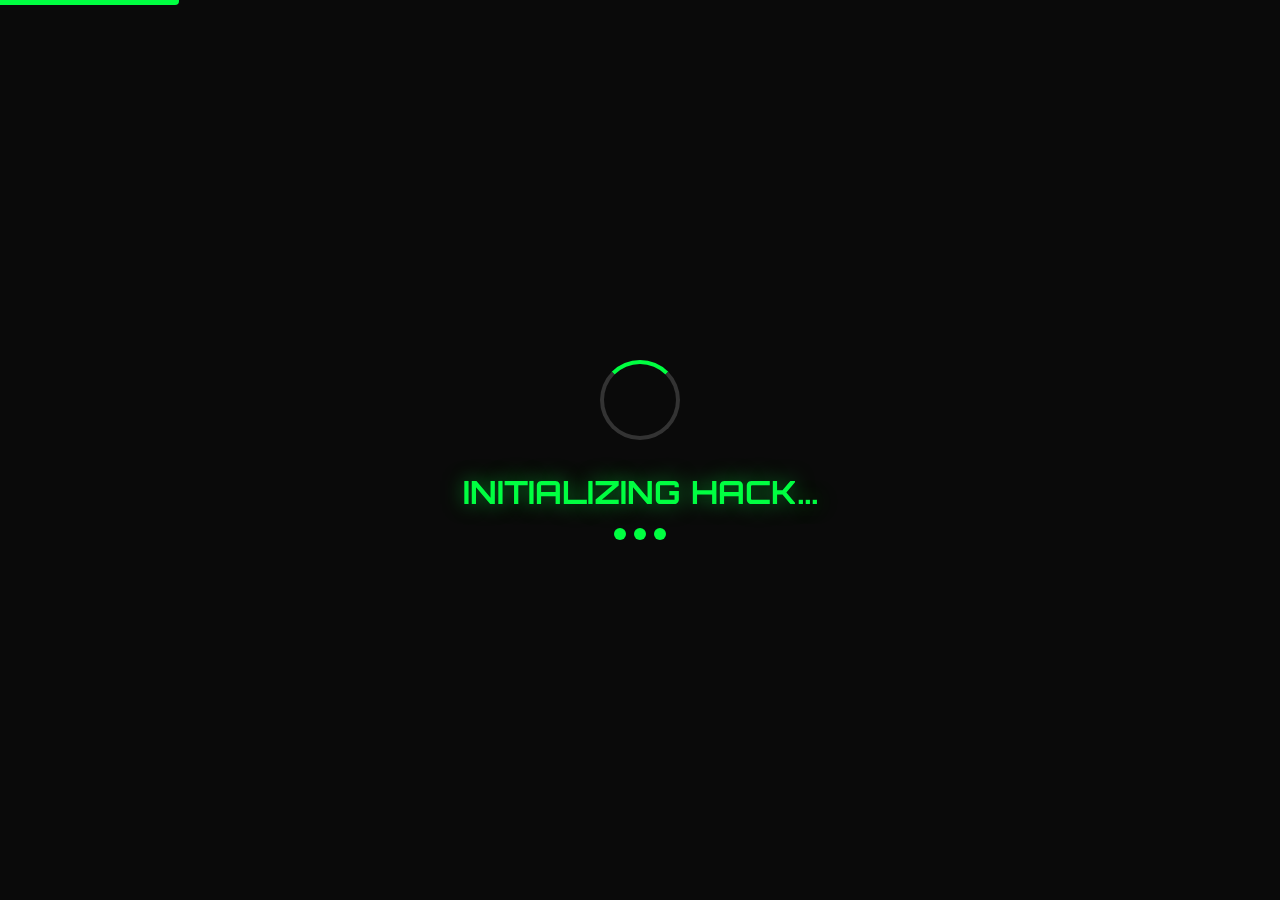
<file: index.html>
<!DOCTYPE html>
<html lang="en">
<head>
    <meta charset="UTF-8">
    <meta name="viewport" content="width=device-width, initial-scale=1.0, maximum-scale=1.0, user-scalable=no, viewport-fit=cover">
    <meta name="description" content="Security vulnerability demonstration showing real brute force attacks, password entropy analysis, and encryption vulnerabilities">
    <meta name="keywords" content="cybersecurity, security vulnerability, brute force attack, password entropy, encryption analysis, security demonstration, ethical hacking, educational">
    <meta name="author" content="Ethical Hacker">
    <meta name="theme-color" content="#00ff41">
    <meta name="apple-mobile-web-app-capable" content="yes">
    <meta name="apple-mobile-web-app-status-bar-style" content="black-translucent">
    <meta name="apple-mobile-web-app-title" content="Ethical Hacker">
    <meta name="mobile-web-app-capable" content="yes">
    
    <!-- Open Graph / Facebook -->
    <meta property="og:type" content="website">
    <meta property="og:url" content="https://immativecouch.github.io/Ethical-hacking-game/">
    <meta property="og:title" content="Ethical Hacker - Security Vulnerability Demonstration">
    <meta property="og:description" content="Security vulnerability demonstration showing real brute force attacks, password entropy analysis, and encryption vulnerabilities">
    <meta property="og:image" content="https://immativecouch.github.io/Ethical-hacking-game/icons/icon-512x512.png">
    
    <!-- Twitter -->
    <meta property="twitter:card" content="summary_large_image">
    <meta property="twitter:url" content="https://immativecouch.github.io/Ethical-hacking-game/">
    <meta property="twitter:title" content="Ethical Hacker - Security Vulnerability Demonstration">
    <meta property="twitter:description" content="Security vulnerability demonstration showing real brute force attacks and encryption analysis">
    <meta property="twitter:image" content="https://immativecouch.github.io/Ethical-hacking-game/icons/icon-512x512.png">
    
    <link rel="canonical" href="https://immativecouch.github.io/Ethical-hacking-game/">
    
    <title>Ethical Hacker - Security Vulnerability Demonstration</title>
    
    <!-- PWA Manifest - Only load on http/https, not file:// -->
    <script>
        if (window.location.protocol === 'http:' || window.location.protocol === 'https:') {
            const link = document.createElement('link');
            link.rel = 'manifest';
            link.href = 'manifest.json';
            document.head.appendChild(link);
        }
    </script>
    
    <!-- Apple Touch Icons -->
    <link rel="apple-touch-icon" href="icons/icon-192x192.png">
    <link rel="apple-touch-icon" sizes="72x72" href="icons/icon-72x72.png">
    <link rel="apple-touch-icon" sizes="96x96" href="icons/icon-96x96.png">
    <link rel="apple-touch-icon" sizes="128x128" href="icons/icon-128x128.png">
    <link rel="apple-touch-icon" sizes="144x144" href="icons/icon-144x144.png">
    <link rel="apple-touch-icon" sizes="152x152" href="icons/icon-152x152.png">
    <link rel="apple-touch-icon" sizes="192x192" href="icons/icon-192x192.png">
    <link rel="apple-touch-icon" sizes="384x384" href="icons/icon-384x384.png">
    <link rel="apple-touch-icon" sizes="512x512" href="icons/icon-512x512.png">
    
    <!-- Favicon -->
    <link rel="icon" type="image/png" sizes="192x192" href="icons/icon-192x192.png">
    <link rel="icon" type="image/png" sizes="512x512" href="icons/icon-512x512.png">
    
    <link rel="stylesheet" href="styles.css">
    <link rel="preconnect" href="https://fonts.googleapis.com">
    <link rel="preconnect" href="https://fonts.gstatic.com" crossorigin>
    <link href="https://fonts.googleapis.com/css2?family=Orbitron:wght@400;700;900&family=Rajdhani:wght@300;400;600;700&display=swap" rel="stylesheet">
</head>
<body>
    <!-- Loading screen will be shown by game.js -->
    
    <!-- Loading Screen -->
    <div id="loadingScreen" class="screen">
        <div class="loading-container">
            <div class="loading-spinner"></div>
            <h2 class="loading-text">INITIALIZING HACK...</h2>
            <div class="loading-dots">
                <span></span>
                <span></span>
                <span></span>
            </div>
        </div>
    </div>

    <!-- Welcome Screen -->
    <div id="welcomeScreen" class="screen">
        <div class="welcome-container">
            <div class="welcome-content">
                <h1 class="welcome-title">ETHICAL HACKER</h1>
                <p class="welcome-subtitle">Security Vulnerability Demonstration</p>
                <div class="welcome-message">
                    <p>Demonstrate real security vulnerabilities through brute force attacks</p>
                    <p>Analyze password entropy, crack time, and encryption weaknesses</p>
                </div>
                <div class="welcome-controls">
                    <p class="controls-hint">Press <kbd>ENTER</kbd> / <kbd>A</kbd> (Gamepad) / Click to continue</p>
                </div>
                <button class="btn btn-primary btn-welcome" id="welcomeContinueBtn">CONTINUE</button>
            </div>
        </div>
    </div>

    <!-- Skip to main content link (accessibility) -->
    <a href="#mainMenu" class="skip-link" aria-label="Skip to main content">Skip to main content</a>

    <!-- Main Menu Screen -->
    <div id="mainMenu" class="screen" role="main" aria-label="Main menu">
        <div class="menu-container">
            <h1 class="game-title">ETHICAL HACKER</h1>
            <p class="game-subtitle">Security Vulnerability Demonstration</p>
            <div class="mobile-notice">
                <p>📱 <strong>Note:</strong> Optimized for all devices. Touch controls available for mobile users.</p>
            </div>
            <div class="menu-buttons menu-compact">
                <div class="menu-primary">
                    <button class="btn btn-primary" id="startBtn" aria-label="Start new game">START GAME</button>
                    <button class="btn btn-secondary btn-small" id="leaderboardBtn" aria-label="View leaderboard">📈 LEADERBOARD</button>
                </div>
                <div class="menu-secondary">
                    <button class="btn btn-secondary btn-small" id="tutorialBtn">📖 TUTORIAL</button>
                    <button class="btn btn-secondary btn-small" id="settingsBtn">⚙️ SETTINGS</button>
                    <button class="btn btn-secondary btn-small" id="aboutBtn">ℹ️ ABOUT</button>
                    <button class="btn btn-secondary btn-creator btn-small" id="creatorModeBtn">🔧 CREATOR</button>
                </div>
                <div class="menu-extra">
                    <button class="btn btn-install btn-small" id="installPWA" style="display: none; background: rgba(0, 212, 255, 0.2); border-color: var(--secondary-color); color: var(--secondary-color);">
                        📱 INSTALL
                    </button>
                </div>
            </div>
            <div class="gamepad-indicator" id="gamepadIndicator">
                <span>🎮 Gamepad Connected</span>
            </div>
        </div>
    </div>

    <!-- Device Selection Screen -->
    <div id="deviceSelection" class="screen">
        <div class="container">
            <h2>SELECT TARGET DEVICE</h2>
            <div class="device-grid">
                <div class="device-card" data-device="laptop">
                    <div class="device-icon">💻</div>
                    <h3>LAPTOP</h3>
                    <p>Standard laptop security</p>
                </div>
                <div class="device-card" data-device="mobile">
                    <div class="device-icon">📱</div>
                    <h3>MOBILE</h3>
                    <p>Smartphone device</p>
                </div>
            </div>
            <button class="btn btn-back" id="backToMenu">BACK</button>
        </div>
    </div>
    
    <!-- Creator Mode Access -->
    <div id="creatorAccess" class="screen">
        <div class="container">
            <div class="creator-access-wrapper">
                <div class="creator-access-content">
                    <div class="creator-header-section">
                        <div class="creator-icon-wrapper">
                            <div class="creator-icon">🔐</div>
                            <div class="creator-icon-glow"></div>
                        </div>
                        <h2 class="creator-title">CREATOR MODE</h2>
                        <p class="creator-subtitle">Restricted Access Area</p>
                        <div class="creator-divider"></div>
                    </div>
                    
                    <div class="creator-form-section">
                        <label class="creator-label">Enter 6-Digit Passcode</label>
                        <div class="pin-input-wrapper">
                            <div class="pin-input-container">
                                <input type="password" id="creatorPin" placeholder="••••••" maxlength="6" pattern="[0-9]*" inputmode="numeric" autofocus>
                                <div class="pin-input-glow"></div>
                            </div>
                            <div class="pin-dots" id="pinDots">
                                <span class="pin-dot"></span>
                                <span class="pin-dot"></span>
                                <span class="pin-dot"></span>
                                <span class="pin-dot"></span>
                                <span class="pin-dot"></span>
                                <span class="pin-dot"></span>
                            </div>
                        </div>
                    </div>
                    
                    <div class="creator-buttons">
                        <button class="btn btn-creator-access" id="submitCreatorPin">
                            <span class="btn-icon">✓</span>
                            <span>ACCESS</span>
                        </button>
                        <button class="btn btn-creator-cancel" id="cancelCreatorAccess">
                            <span class="btn-icon">✕</span>
                            <span>CANCEL</span>
                        </button>
                    </div>
                    
                    <div class="creator-footer">
                        <p class="creator-warning">⚠️ Authorized Personnel Only</p>
                    </div>
                </div>
            </div>
        </div>
    </div>
    
    <!-- Creator Mode Dashboard -->
    <div id="creatorMode" class="screen">
        <div class="container" style="display: flex; flex-direction: column; height: 100%; max-height: 100vh;">
            <div class="creator-dashboard" style="display: flex; flex-direction: column; height: 100%; flex: 1; overflow: hidden;">
                <div class="creator-header" style="flex-shrink: 0; display: flex; justify-content: space-between; align-items: center; margin-bottom: 1rem;">
                    <h2 style="margin: 0;">🔧 CREATOR MODE</h2>
                    <button class="btn btn-secondary" id="exitCreatorMode">EXIT</button>
                </div>
                
                <div class="creator-tabs" style="flex-shrink: 0; display: flex; gap: 0.5rem; flex-wrap: wrap; margin-bottom: 1rem; position: relative; z-index: 100;">
                    <button class="creator-tab active" data-tab="passcodes" type="button">📊 Passcodes</button>
                    <button class="creator-tab" data-tab="statistics" type="button">📈 Statistics</button>
                    <button class="creator-tab" data-tab="leaderboard" type="button">🏆 Leaderboard</button>
                    <button class="creator-tab" data-tab="achievements" type="button" id="creatorAchievementsTab">🎖️ Achievements</button>
                    <button class="creator-tab" data-tab="data" type="button">💾 Data Management</button>
                    <button class="creator-tab" data-tab="debug" type="button">🔍 Debug Tools</button>
                </div>
                
                <div class="creator-content" style="flex: 1; overflow: hidden; display: flex; flex-direction: column;">
                    <!-- Passcodes Tab -->
                    <div class="creator-tab-content active" id="tab-passcodes" style="display: flex; flex-direction: column;">
                        <div class="creator-section creator-scrollable" style="flex: 1;">
                            <h3>📊 Generated Passcodes</h3>
                            <div class="passcode-list" id="passcodeList">
                                <p class="no-passcodes">No passcodes generated yet. Start a game to see them here.</p>
                            </div>
                        </div>
                        <div class="creator-stats" style="flex-shrink: 0; margin-top: 1rem;">
                            <div class="stat-item">
                                <span class="stat-label">Total Games:</span>
                                <span class="stat-value" id="totalGames">0</span>
                            </div>
                            <div class="stat-item">
                                <span class="stat-label">Easy Passcodes:</span>
                                <span class="stat-value" id="easyCount">0</span>
                            </div>
                            <div class="stat-item">
                                <span class="stat-label">Medium Passcodes:</span>
                                <span class="stat-value" id="mediumCount">0</span>
                            </div>
                            <div class="stat-item">
                                <span class="stat-label">Hard Passcodes:</span>
                                <span class="stat-value" id="hardCount">0</span>
                            </div>
                        </div>
                    </div>
                    
                    <!-- Statistics Tab -->
                    <div class="creator-tab-content" id="tab-statistics" style="display: none; flex-direction: column;">
                        <div class="creator-section creator-scrollable" style="flex: 1;">
                            <h3>📈 Complete Statistics Overview</h3>
                            <div id="creatorStatsDisplay"></div>
                        </div>
                    </div>
                    
                    <!-- Leaderboard Tab -->
                    <div class="creator-tab-content" id="tab-leaderboard" style="display: none; flex-direction: column;">
                        <div class="creator-section creator-scrollable" style="flex: 1;">
                            <h3>🏆 Full Leaderboard</h3>
                            <div id="creatorLeaderboardDisplay"></div>
                        </div>
                    </div>
                    
                    <!-- Achievements Tab -->
                    <div class="creator-tab-content" id="tab-achievements" style="display: none; flex-direction: column;">
                        <div class="creator-section creator-scrollable" style="flex: 1;">
                            <h3>🎖️ Achievement Status</h3>
                            <div id="creatorAchievementsDisplay"></div>
                        </div>
                    </div>
                    
                    <!-- Data Management Tab -->
                    <div class="creator-tab-content" id="tab-data" style="display: none; flex-direction: column;">
                        <div class="creator-section creator-scrollable" style="flex: 1;">
                            <h3>💾 Data Management</h3>
                            
                            <div class="data-actions">
                                <h4>📤 Export Data</h4>
                                <button class="btn btn-primary" id="exportDataBtn">📥 Export All Data</button>
                                <p class="help-text">Download a backup of all game data as JSON</p>
                                
                                <h4>📥 Import Data</h4>
                                <input type="file" id="importDataInput" accept=".json" style="display: none;">
                                <button class="btn btn-primary" id="importDataBtn">📤 Import Data</button>
                                <p class="help-text">Restore game data from a backup file</p>
                                
                                <h4 style="color: var(--danger-color); margin-top: 2rem;">⚠️ Reset Options</h4>
                                
                                <div class="reset-buttons">
                                    <button class="btn btn-secondary" id="resetLeaderboardBtn">Reset Leaderboard</button>
                                </div>
                                
                                <div class="wipe-all-section" style="margin-top: 2rem; padding-top: 2rem; border-top: 3px solid var(--danger-color);">
                                    <button class="btn btn-danger" id="wipeAllDataBtn" style="width: 100%; max-width: 400px;">
                                        🗑️ WIPE ALL GAME DATA
                                    </button>
                                    <p class="help-text" style="color: var(--danger-color); margin-top: 0.5rem;">
                                        This will permanently delete ALL game data. This action cannot be undone!
                                    </p>
                                </div>
                            </div>
                        </div>
                    </div>
                    
                    <!-- Debug Tools Tab -->
                    <div class="creator-tab-content" id="tab-debug" style="display: none; flex-direction: column;">
                        <div class="creator-section creator-scrollable" style="flex: 1;">
                            <h3>🔍 Debug Tools</h3>
                            
                            <div class="debug-actions">
                                <h4>Quick Test Mode</h4>
                                <div class="test-buttons">
                                    <button class="btn btn-secondary" id="testEasyBtn">Test Easy Mode</button>
                                    <button class="btn btn-secondary" id="testMediumBtn">Test Medium Mode</button>
                                    <button class="btn btn-secondary" id="testHardBtn">Test Hard Mode</button>
                                </div>
                                
                                <h4>System Info</h4>
                                <div class="system-info" id="systemInfo"></div>
                                
                                <h4>Storage Info</h4>
                                <div class="storage-info" id="storageInfo"></div>
                                
                                <h4>Console</h4>
                                <button class="btn btn-secondary" id="toggleDebugBtn">Toggle Debug Mode</button>
                                <p class="help-text">Current Debug Mode: <span id="debugStatus">OFF</span></p>
                            </div>
                        </div>
                    </div>
                </div>
            </div>
        </div>
    </div>

    <!-- Difficulty Selection Screen -->
    <div id="difficultySelection" class="screen">
        <div class="container">
            <h2>SELECT DIFFICULTY</h2>
            <div class="difficulty-grid">
                <div class="difficulty-card" data-difficulty="easy">
                    <h3>EASY</h3>
                    <p>4-digit PIN</p>
                    <p class="time-limit">⏱️ 60 seconds</p>
                </div>
                <div class="difficulty-card" data-difficulty="medium">
                    <h3>MEDIUM</h3>
                    <p>6-character password</p>
                    <p class="time-limit">⏱️ 45 seconds</p>
                    <p class="encrypted">🔒 Encrypted files</p>
                </div>
                <div class="difficulty-card" data-difficulty="hard">
                    <h3>HARD</h3>
                    <p>8-character password</p>
                    <p class="time-limit">⏱️ 30 seconds</p>
                    <p class="encrypted">🔒 Encrypted files</p>
                </div>
            </div>
            <button class="btn btn-back" id="backToDevice">BACK</button>
        </div>
    </div>

    <!-- Brute Force Attack Screen -->
    <div id="bruteForceGame" class="screen">
        <div class="game-container">
            <div class="game-header">
                <div class="game-info">
                    <button class="btn btn-small btn-back-game" id="backFromGame" title="Back to Menu (ESC)">← BACK</button>
                    <span class="password-info" id="passwordLengthDisplay">4-digit numeric password</span>
                </div>
                <div class="timer-score">
                    <div class="score">
                        <span>Score: </span>
                        <span id="score">0</span>
                    </div>
                    <button class="btn-sound-toggle" id="soundToggle" title="Toggle Sound">
                        <span id="soundIcon">🔊</span>
                    </button>
                </div>
            </div>
            
            <div class="brute-force-container">
                <div class="brute-force-header">
                    <h2>🔓 BRUTE FORCE ATTACK</h2>
                    <p>Real-time password cracking demonstration</p>
                </div>
                
                <div class="security-info-panel">
                    <div class="security-metric">
                        <label>Entropy:</label>
                        <span id="bruteForceEntropy">-- bits</span>
                    </div>
                    <div class="security-metric">
                        <label>Vulnerability:</label>
                        <span id="bruteForceVulnerability" class="vulnerability-badge">--</span>
                    </div>
                    <div class="security-metric">
                        <label>Estimated Crack Time:</label>
                        <span id="bruteForceCrackTime">--</span>
                    </div>
                </div>
                
                <div class="vulnerability-meter-container">
                    <label>Security Level:</label>
                    <div class="vulnerability-meter">
                        <div class="vulnerability-meter-bar">
                            <div class="vulnerability-meter-fill" id="vulnerabilityMeterBar"></div>
                        </div>
                        <span class="vulnerability-meter-value" id="vulnerabilityMeterValue">0%</span>
                    </div>
                </div>
                
                <div class="brute-force-attack-panel">
                    <div class="attack-controls">
                        <button class="btn btn-primary" id="startBruteForceBtn">START ATTACK</button>
                        <button class="btn btn-secondary" id="pauseBruteForceBtn" style="display: none;">PAUSE</button>
                    </div>
                    
                    <div class="attack-stats">
                        <div class="stat-item">
                            <label>Current Guess:</label>
                            <span id="currentGuessDisplay">0000</span>
                        </div>
                        <div class="stat-item">
                            <label>Attempts:</label>
                            <span id="bruteForceAttemptsCount">0</span>
                        </div>
                        <div class="stat-item">
                            <label>Elapsed Time:</label>
                            <span id="bruteForceElapsedTime">0.00s</span>
                        </div>
                        <div class="stat-item">
                            <label>Attack Speed:</label>
                            <span id="bruteForceAttackSpeed">100 attempts/sec</span>
                        </div>
                    </div>
                    
                    <div class="progress-container">
                        <label>Progress:</label>
                        <div class="progress-bar">
                            <div class="progress-fill" id="bruteForceProgressBar" style="width: 0%"></div>
                        </div>
                        <span class="progress-text" id="bruteForceProgressText">0.0000%</span>
                    </div>
                    
                    <div class="manual-guess-section">
                        <h3>🎯 Manual Password Guess</h3>
                        <p class="guess-instruction">Try to guess the password before the brute force attack finds it!</p>
                        
                        <!-- Show hints for medium/strong passwords -->
                        <div id="passwordHints" class="password-hints" style="display: none;">
                            <p class="hint-label">💡 Hints (Medium/Strong passwords only):</p>
                            <div id="hintContent" class="hint-content"></div>
                        </div>
                        
                        <div class="manual-input-container">
                            <input 
                                type="text" 
                                id="manualPasswordInput" 
                                class="manual-password-input" 
                                placeholder="Enter password guess" 
                                maxlength="6" 
                                pattern="[0-9]*" 
                                inputmode="numeric"
                                autocomplete="off"
                            >
                            <button class="btn btn-primary" id="tryPasswordBtn">TRY PASSWORD</button>
                        </div>
                        <div id="manualGuessFeedback" class="guess-feedback"></div>
                    </div>
                    
                    <div class="attempts-display">
                        <h3>Recent Attempts:</h3>
                        <div class="attempts-list" id="bruteForceAttemptsList">
                            <p class="no-attempts">Click "START ATTACK" to begin brute force attempt</p>
                        </div>
                    </div>
                </div>
            </div>
        </div>
    </div>

    <!-- File Retrieval Screen -->
    <div id="fileRetrieval" class="screen">
        <div class="container">
            <h2>FILE RETRIEVAL</h2>
            <div class="sensor-game">
                <div class="sensor-display">
                    <div class="sensor-grid-overlay"></div>
                    <div id="targetZone" class="target-zone">
                        <div class="target-pulse"></div>
                        <div class="target-center"></div>
                    </div>
                    <div id="sensorPointer" class="sensor-pointer">
                        <div class="sensor-glow"></div>
                        <div class="sensor-core"></div>
                    </div>
                    <div class="sensor-distance-indicator" id="distanceIndicator">
                        <span id="distanceText">Distance: --</span>
                    </div>
                </div>
                <div class="sensor-info">
                    <div class="sensor-controls">
                        <p>Use <kbd>Arrow Keys</kbd> or <kbd>WASD</kbd> to move the sensor pointer</p>
                        <p>Align with the blue target zone and hold <kbd>SPACE</kbd> to retrieve files</p>
                    </div>
                    <div class="sensor-progress-container">
                        <div class="progress-label">Retrieval Progress</div>
                        <div class="progress-bar">
                            <div class="progress-fill" id="progressFill" style="width: 0%"></div>
                        </div>
                        <div class="progress-text"><span id="sensorProgress">0</span>%</div>
                    </div>
                    <div class="sensor-status" id="sensorStatus">
                        <span class="status-icon">📍</span>
                        <span class="status-text">Move sensor to target zone</span>
                    </div>
                </div>
            </div>
        </div>
    </div>

    <!-- Pause Menu -->
    <div id="pauseMenu" class="screen pause-overlay">
        <div class="pause-container">
            <h2>GAME PAUSED</h2>
            <div class="pause-menu-buttons">
                <button class="btn btn-primary" id="resumeBtn">▶ RESUME</button>
                <button class="btn btn-secondary" id="restartBtn">🔄 RESTART</button>
                <button class="btn btn-secondary" id="quitToMenuBtn">🏠 QUIT TO MENU</button>
            </div>
            <p class="pause-hint">Press <kbd>P</kbd> or <kbd>ESC</kbd> to resume</p>
        </div>
    </div>

    <!-- Decryption Screen -->
    <div id="decryptionScreen" class="screen">
        <div class="container scrollable">
            <h2>DECRYPT FILES</h2>
            <div class="decryption-game">
                <div class="decryption-section">
                    <h3>🔒 Encrypted Files</h3>
                    <div class="encrypted-files" id="encryptedFiles"></div>
                </div>
                <div class="decryption-section">
                    <h3>🔑 Decryption Key Pattern</h3>
                    <div class="key-pattern" id="keyPattern">Pattern Hint: --</div>
                    <p id="decryptionHintText" class="hint-text">💡 Analyze the pattern to find the key</p>
                    <div class="decryption-input">
                        <input type="text" id="decryptionKey" placeholder="Enter decryption key (numeric)" maxlength="16" pattern="[0-9]*" inputmode="numeric" autofocus>
                        <button class="btn btn-primary" id="decryptBtn">DECRYPT</button>
                    </div>
                    <div class="decryption-error" id="decryptionError"></div>
                    <div class="hint-box">
                        <p>💡 Hint: Look for patterns like sequences, repeating digits, or mathematical progressions</p>
                        <p class="hint-example">Example patterns: 1234, 4321, 1357, 1212, 2486</p>
                    </div>
                </div>
            </div>
            <button class="btn btn-back" id="backFromDecryption">BACK</button>
        </div>
    </div>

    <!-- Security Analysis Screen (Post-Password) -->
    <div id="securityAnalysisScreen" class="screen">
        <div class="container scrollable">
            <h2>SECURITY ANALYSIS</h2>
            <div class="security-analysis-content">
                <div class="analysis-section">
                    <h3>🔓 Password Analysis</h3>
                    <div class="analysis-grid">
                        <div class="analysis-item">
                            <label>Password:</label>
                            <span id="analysisPassword" class="password-value">----</span>
                        </div>
                        <div class="analysis-item">
                            <label>Entropy:</label>
                            <span id="analysisEntropy">-- bits</span>
                        </div>
                        <div class="analysis-item">
                            <label>Vulnerability Level:</label>
                            <span id="analysisVulnerability" class="vulnerability-badge">--</span>
                        </div>
                        <div class="analysis-item">
                            <label>Crack Time:</label>
                            <div id="analysisCrackTime">--</div>
                        </div>
                    </div>
                </div>
                
                <div class="analysis-section">
                    <h3>📊 Vulnerability Meter</h3>
                    <div class="vulnerability-meter-container">
                        <div class="vulnerability-meter">
                            <div class="vulnerability-meter-bar">
                                <div class="vulnerability-meter-fill" id="analysisVulnerabilityMeterBar"></div>
                            </div>
                            <span class="vulnerability-meter-value" id="analysisVulnerabilityMeterValue">0%</span>
                        </div>
                    </div>
                </div>
                
                <div class="analysis-section">
                    <h3>⚠️ Weaknesses Detected</h3>
                    <div id="analysisWeaknesses" class="weaknesses-list">
                        <p>Analyzing...</p>
                    </div>
                </div>
                
                <div class="analysis-section">
                    <h3>📁 File Retrieval Status</h3>
                    <div id="analysisFilesRetrieved" class="files-status">
                        ✅ Files Retrieved Successfully
                    </div>
                    <div class="files-list">
                        <p>Files retrieved:</p>
                        <ul id="analysisFilesList">
                            <li>confidential.txt</li>
                            <li>passwords.db</li>
                            <li>financial.xlsx</li>
                        </ul>
                    </div>
                </div>
                
                <div class="analysis-section">
                    <h3>💡 Security Recommendations</h3>
                    <ul class="recommendations-list">
                        <li>Use longer passwords (6+ digits)</li>
                        <li>Avoid sequential patterns (1234, 4321)</li>
                        <li>Avoid repeated digits (1111, 2222)</li>
                        <li>Use alphanumeric passwords with special characters</li>
                        <li>Enable two-factor authentication</li>
                    </ul>
                </div>
                
                <div class="analysis-actions">
                    <button class="btn btn-primary" id="continueToDecryptionBtn" style="display: none;">CONTINUE TO DECRYPTION</button>
                </div>
            </div>
        </div>
    </div>

    <!-- Decryption Analysis Screen -->
    <div id="decryptionAnalysisScreen" class="screen">
        <div class="container scrollable">
            <h2>DECRYPTION SECURITY ANALYSIS</h2>
            <div class="security-analysis-content">
                <div class="analysis-section">
                    <h3>🔑 Decryption Key Analysis</h3>
                    <div class="analysis-grid">
                        <div class="analysis-item">
                            <label>Decryption Key:</label>
                            <span id="decryptionAnalysisKey" class="password-value">----</span>
                        </div>
                        <div class="analysis-item">
                            <label>Entropy:</label>
                            <span id="decryptionAnalysisEntropy">-- bits</span>
                        </div>
                        <div class="analysis-item">
                            <label>Key Length:</label>
                            <span id="decryptionAnalysisLength">-- digits</span>
                        </div>
                    </div>
                </div>
                
                <div class="analysis-section">
                    <h3>⚠️ Encryption Weaknesses</h3>
                    <div id="decryptionAnalysisWeaknesses" class="weaknesses-list">
                        <p>Analyzing...</p>
                    </div>
                </div>
                
                <div class="analysis-section">
                    <h3>🔒 Encryption Vulnerability Explanation</h3>
                    <div id="decryptionAnalysisExplanation" class="explanation-text">
                        <p>Pattern-based encryption is vulnerable to analysis and cracking.</p>
                    </div>
                </div>
                
                <div class="analysis-actions">
                    <button class="btn btn-primary" id="continueToSummaryBtn" style="display: none;">VIEW FINAL SUMMARY</button>
                </div>
            </div>
        </div>
    </div>

    <!-- Final Summary Screen -->
    <div id="finalSummaryScreen" class="screen">
        <div class="container scrollable">
            <h2>SECURITY VULNERABILITY SUMMARY</h2>
            <div class="summary-content">
                <div class="summary-section">
                    <h3>📊 Complete Security Analysis</h3>
                    <div class="summary-stats">
                        <div class="summary-stat">
                            <label>Total Vulnerabilities Found:</label>
                            <span id="summaryVulnerabilities" class="stat-value">0</span>
                        </div>
                        <div class="summary-stat">
                            <label>Final Score:</label>
                            <span id="summaryScore" class="stat-value">0</span>
                        </div>
                    </div>
                </div>
                
                <div class="summary-section">
                    <h3>🔓 Password Security Analysis</h3>
                    <div id="summaryPasswordAnalysis" class="summary-analysis">
                        <!-- Populated by JavaScript -->
                    </div>
                </div>
                
                <div class="summary-section">
                    <h3>🔑 Decryption Security Analysis</h3>
                    <div id="summaryDecryptionAnalysis" class="summary-analysis">
                        <!-- Populated by JavaScript -->
                    </div>
                </div>
                
                <div class="summary-section">
                    <h3>💡 Security Recommendations</h3>
                    <div id="summaryRecommendations" class="recommendations-list">
                        <!-- Populated by JavaScript -->
                    </div>
                </div>
                
                <div class="summary-actions">
                    <div class="name-input-section" style="margin-bottom: 1rem; width: 100%; max-width: 400px;">
                        <label for="playerNameInputSummary" style="display: block; margin-bottom: 0.5rem; color: var(--text-primary);">Enter your name for leaderboard:</label>
                        <input type="text" id="playerNameInputSummary" placeholder="Your Name" maxlength="20" style="width: 100%; padding: 0.75rem; background: var(--bg-card); border: 2px solid var(--border-color); color: var(--text-primary); border-radius: 4px; font-size: 1rem;">
                    </div>
                    <button class="btn btn-primary" id="saveScoreBtnSummary">SAVE SCORE & VIEW LEADERBOARD</button>
                    <button class="btn btn-secondary" id="playAgainBtn">PLAY AGAIN</button>
                    <button class="btn btn-secondary" id="viewLeaderboardBtn">VIEW LEADERBOARD</button>
                    <button class="btn btn-secondary" id="backToMenuFromSummary">BACK TO MENU</button>
                </div>
            </div>
        </div>
    </div>

    <!-- Gift Collection Screen -->
    <div id="giftCollectionScreen" class="screen">
        <div class="container">
            <div class="gift-content">
                <h2>🎁 COLLECT YOUR GIFT!</h2>
                <div class="gift-message">
                    <p class="brute-force-says">"Brute Force Says:"</p>
                    <p class="gift-text">Congratulations! You figured out the passcode before I could!</p>
                    <p class="gift-subtext">You've earned a special reward for your skills!</p>
                </div>
                <div class="gift-score">
                    <p>Score: <span id="giftScore">0</span></p>
                    <p>Time: <span id="giftTime">0s</span></p>
                    <p>Level: <span id="giftLevel">WEAK</span></p>
                </div>
                <div class="gift-actions">
                    <button class="btn btn-primary" id="continueFromGift">CONTINUE</button>
                </div>
            </div>
        </div>
    </div>

    <!-- Time Up Screen -->
    <div id="timeUpScreen" class="screen">
        <div class="container">
            <div class="time-up-content">
                <h2>⏰ TIME'S UP</h2>
                <p class="time-up-message">Mission Failed - Time Limit Exceeded</p>
                <div class="time-up-stats">
                    <p>Attempts Made: <span id="timeUpAttempts">0</span></p>
                    <p>Score: <span id="timeUpScore">0</span></p>
                </div>
                <div class="time-up-buttons">
                    <button class="btn btn-primary" id="retryAfterTimeUp">TRY AGAIN</button>
                    <button class="btn btn-secondary" id="mainMenuFromTimeUp">MAIN MENU</button>
                </div>
            </div>
        </div>
    </div>

    <!-- Alternative Breach Screen -->
    <div id="alternativeBreachScreen" class="screen">
        <div class="container">
            <h2>🔓 ALTERNATIVE BREACH METHOD</h2>
            <div class="breach-content">
                <p class="breach-message">Device locked due to multiple failed attempts!</p>
                <p class="breach-submessage">As an ethical hacker, you'll try a different approach...</p>
                <p class="breach-instructions" id="breachInstructions">Watch the sequence carefully!</p>
                <div class="breach-sequence" id="breachSequence"></div>
            </div>
        </div>
    </div>

    <!-- Success Screen -->
    <div id="successScreen" class="screen">
        <div class="container">
            <div class="success-content">
                <div class="success-celebration">
                    <div class="celebration-icon">🎉</div>
                    <div class="celebration-particles"></div>
                </div>
                <h2 class="success-title">MISSION ACCOMPLISHED</h2>
                <p class="success-message">You successfully hacked the device and retrieved all files!</p>
                <div class="success-stats">
                    <div class="stat-card">
                        <div class="stat-label">Final Score</div>
                        <div class="stat-value" id="finalScore">0</div>
                    </div>
                    <div class="stat-card">
                        <div class="stat-label">Time Bonus</div>
                        <div class="stat-value" id="timeRemaining">0s</div>
                    </div>
                    <div class="stat-card">
                        <div class="stat-label">Files Retrieved</div>
                        <div class="stat-value" id="filesRetrieved">0</div>
                    </div>
                </div>
                <div class="success-buttons">
                    <button class="btn btn-primary" id="saveScoreBtn">SAVE SCORE</button>
                    <button class="btn btn-secondary" id="playAgainBtn">PLAY AGAIN</button>
                    <button class="btn btn-secondary" id="mainMenuBtn">MAIN MENU</button>
                </div>
            </div>
        </div>
    </div>

    <!-- Name Input Modal -->
    <div id="nameInputModal" class="screen">
        <div class="modal-overlay">
            <div class="modal-content">
                <h2>SAVE YOUR SCORE</h2>
                <p class="modal-message">Enter your name for the leaderboard:</p>
                <div class="modal-input-group">
                    <input type="text" id="playerNameInput" placeholder="Your Name" maxlength="20" autofocus>
                    <div class="modal-buttons">
                        <button class="btn btn-primary" id="saveNameBtn">SAVE</button>
                        <button class="btn btn-secondary" id="cancelNameBtn">CANCEL</button>
                    </div>
                </div>
            </div>
        </div>
    </div>

    <!-- Custom Confirmation Modals -->
    <div id="confirmModal" class="custom-modal-overlay" style="display: none;">
        <div class="custom-modal">
            <div class="custom-modal-header">
                <h3 id="confirmModalTitle">CONFIRMATION</h3>
            </div>
            <div class="custom-modal-body">
                <p id="confirmModalMessage">Are you sure?</p>
            </div>
            <div class="custom-modal-buttons">
                <button class="btn btn-primary" id="confirmModalOk">OK</button>
                <button class="btn btn-secondary" id="confirmModalCancel">CANCEL</button>
            </div>
        </div>
    </div>

    <!-- Leaderboard Screen -->
    <div id="leaderboardScreen" class="screen">
        <div class="container">
            <h2>LEADERBOARD</h2>
            <div class="screen-scrollable-content">
            <div class="leaderboard-content">
                <div class="leaderboard-controls" style="display: flex; gap: 1rem; margin-bottom: 1.5rem; flex-wrap: wrap; align-items: center;">
                    <input type="text" id="leaderboardSearch" placeholder="🔍 Search by name..." style="flex: 1; min-width: 200px; padding: 0.75rem; background: var(--bg-card); border: 2px solid var(--border-color); border-radius: 8px; color: var(--text-primary); font-size: 0.9rem;">
                    <select id="leaderboardDifficultyFilter" style="padding: 0.75rem; background: var(--bg-card); border: 2px solid var(--border-color); border-radius: 8px; color: var(--text-primary); font-size: 0.9rem; cursor: pointer;">
                        <option value="all">All Difficulties</option>
                        <option value="easy">Easy</option>
                        <option value="medium">Medium</option>
                        <option value="hard">Hard</option>
                    </select>
                    <select id="leaderboardDateFilter" style="padding: 0.75rem; background: var(--bg-card); border: 2px solid var(--border-color); border-radius: 8px; color: var(--text-primary); font-size: 0.9rem; cursor: pointer;">
                        <option value="all">All Time</option>
                        <option value="today">Today</option>
                        <option value="week">This Week</option>
                        <option value="month">This Month</option>
                    </select>
                </div>
                <div class="leaderboard-filters" style="display: flex; gap: 0.5rem; margin-bottom: 1rem; flex-wrap: wrap;">
                    <button class="filter-btn active" data-filter="all">ALL</button>
                    <button class="filter-btn" data-filter="easy">EASY</button>
                    <button class="filter-btn" data-filter="medium">MEDIUM</button>
                    <button class="filter-btn" data-filter="hard">HARD</button>
                </div>
                <div class="leaderboard-list" id="leaderboardList"></div>
            </div>
            </div>
            <button class="btn btn-back" id="backFromLeaderboard">BACK</button>
        </div>
    </div>

    <!-- Tutorial Screen -->
    <div id="tutorialScreen" class="screen">
        <div class="container">
            <h2>TUTORIAL</h2>
            <div class="tutorial-content">
                <div class="tutorial-section">
                    <h3>🎮 How to Play</h3>
                    <ol>
                        <li>Click "START GAME" to begin the security vulnerability demonstration</li>
                        <li>Watch the brute force attack attempt passwords sequentially (0000, 0001, 0002...)</li>
                        <li>Observe real-time security metrics: entropy, vulnerability level, and estimated crack time</li>
                        <li>After the password is cracked, review the security analysis showing weaknesses</li>
                        <li>Continue to decryption to analyze encryption vulnerabilities</li>
                        <li>Review the final summary with complete security recommendations</li>
                    </ol>
                </div>
                <div class="tutorial-section">
                    <h3>🔒 Security Vulnerability Demonstration</h3>
                    <p>This demonstration shows real security vulnerabilities:</p>
                    <ul>
                        <li><strong>Brute Force Attacks:</strong> Real-time demonstration of password cracking by trying all possible combinations</li>
                        <li><strong>Password Entropy:</strong> Measurement of password strength in bits (weak &lt; 20, medium 20-40, strong &gt; 40)</li>
                        <li><strong>Crack Time Estimation:</strong> Calculation of how long it would take to crack a password</li>
                        <li><strong>Vulnerability Analysis:</strong> Identification of password weaknesses (length, patterns, sequences)</li>
                        <li><strong>Encryption Vulnerabilities:</strong> Analysis of pattern-based encryption weaknesses</li>
                        <li><strong>File Retrieval:</strong> Demonstration of data access after password compromise</li>
                    </ul>
                </div>
                <div class="tutorial-section">
                    <h3>🛡️ Security Best Practices</h3>
                    <ul>
                        <li>Use longer passwords (6+ digits for numeric, 12+ characters for alphanumeric)</li>
                        <li>Avoid sequential patterns (1234, 4321) and repeated digits (1111, 2222)</li>
                        <li>Use alphanumeric passwords with special characters for higher entropy</li>
                        <li>Enable two-factor authentication (2FA) for additional security</li>
                        <li>Use cryptographically secure random keys for encryption</li>
                        <li>Use password managers for secure storage and generation</li>
                        <li>Keep software and systems updated with security patches</li>
                        <li>Monitor accounts for suspicious activity</li>
                    </ul>
                </div>
            </div>
            <button class="btn btn-back" id="backFromTutorial">BACK</button>
        </div>
    </div>

    <!-- About Screen -->
    <div id="aboutScreen" class="screen">
        <div class="container">
            <h2>ABOUT</h2>
            <div class="about-content">
                <p><strong>Ethical Hacker - Security Vulnerability Demonstration</strong> is an educational cybersecurity tool designed to demonstrate real security vulnerabilities through interactive brute force attacks, password entropy analysis, and encryption vulnerability assessment.</p>
                <h3>Project Purpose</h3>
                <p>This demonstration aims to educate users about:</p>
                <ul>
                    <li>How brute force attacks work in real-time</li>
                    <li>Password entropy and its role in security</li>
                    <li>Crack time estimation and vulnerability analysis</li>
                    <li>Encryption weaknesses and pattern-based vulnerabilities</li>
                    <li>Best practices for protecting digital assets</li>
                    <li>The importance of strong passwords and secure encryption</li>
                </ul>
                <h3>Educational Value</h3>
                <p>By observing real brute force attacks and security analysis in action, users can better understand:</p>
                <ul>
                    <li>Why weak passwords are vulnerable to brute force attacks</li>
                    <li>How password entropy affects security</li>
                    <li>Why pattern-based encryption is insecure</li>
                    <li>How to create stronger passwords and encryption keys</li>
                    <li>The importance of cybersecurity best practices</li>
                </ul>
                <h3>Security Implementation</h3>
                <p>This demonstration uses real algorithms to:</p>
                <ul>
                    <li>Calculate password entropy using Shannon entropy</li>
                    <li>Estimate crack time based on password space and attack speed</li>
                    <li>Analyze password weaknesses (length, patterns, sequences)</li>
                    <li>Demonstrate encryption vulnerabilities</li>
                </ul>
                <p class="disclaimer"><strong>⚠️ Disclaimer:</strong> This demonstration is for educational purposes only. Unauthorized access to computer systems is illegal and unethical. All demonstrations are simulated in a controlled environment.</p>
            </div>
            <button class="btn btn-back" id="backFromAbout">BACK</button>
        </div>
    </div>

    <!-- Statistics Screen -->
    <div id="statisticsScreen" class="screen">
        <div class="container">
            <h2>STATISTICS</h2>
            <div class="screen-scrollable-content">
            <div class="stats-dashboard">
                <div class="stat-card">
                    <h3>Games Played</h3>
                    <p id="totalGamesPlayed" class="stat-value">0</p>
                </div>
                <div class="stat-card">
                    <h3>Games Won</h3>
                    <p id="gamesWon" class="stat-value">0</p>
                </div>
                <div class="stat-card">
                    <h3>Win Rate</h3>
                    <p id="winRate" class="stat-value">0%</p>
                </div>
                <div class="stat-card">
                    <h3>Total Score</h3>
                    <p id="totalScore" class="stat-value">0</p>
                </div>
                <div class="stat-card">
                    <h3>Best Score</h3>
                    <p id="bestScore" class="stat-value">0</p>
                </div>
                <div class="stat-card">
                    <h3>Best Time</h3>
                    <p id="bestTime" class="stat-value">--</p>
                </div>
                <div class="stat-card">
                    <h3>Average Score</h3>
                    <p id="averageScore" class="stat-value">0</p>
                </div>
                <div class="stat-card">
                    <h3>Total Play Time</h3>
                    <p id="totalPlayTime" class="stat-value">0s</p>
                </div>
            </div>
            <div class="stats-details">
                <h3>Difficulty Breakdown</h3>
                <div class="difficulty-stats" id="difficultyStats"></div>
                <h3>Device Breakdown</h3>
                <div class="device-stats" id="deviceStats"></div>
            </div>
            </div>
            <button class="btn btn-back" id="backFromStats">BACK</button>
        </div>
    </div>

    <!-- Settings Screen -->
    <div id="settingsScreen" class="screen">
        <div class="container">
            <h2>SETTINGS</h2>
            <div class="settings-content settings-scrollable">
                <div class="settings-section">
                    <h3>Audio</h3>
                    <div class="setting-item">
                        <label for="soundEnabled">Sound Effects</label>
                        <input type="checkbox" id="soundEnabled" checked>
                    </div>
                    <div class="setting-item">
                        <label for="soundVolume">Sound Volume: <span id="soundVolumeValue">100</span>%</label>
                        <input type="range" id="soundVolume" min="0" max="100" value="100">
                    </div>
                </div>
                <div class="settings-section">
                    <h3>Gameplay</h3>
                    <div class="setting-item">
                        <label for="showHints">Show Hints</label>
                        <input type="checkbox" id="showHints" checked>
                        <p class="help-text" style="font-size: 0.9rem; color: var(--text-secondary); margin-top: 0.5rem;">Hints are shown for all password levels to help you crack them faster</p>
                    </div>
                    <p class="help-text" style="font-size: 0.9rem; color: var(--text-secondary); margin-top: 1rem;">Each game randomly generates passwords with different vulnerability levels (weak, medium, strong)</p>
                </div>
                <div class="settings-section">
                    <h3>Appearance</h3>
                    <div class="setting-item">
                        <label for="theme">Theme</label>
                        <select id="theme">
                            <option value="cyberpunk">Cyberpunk</option>
                            <option value="matrix">Matrix</option>
                            <option value="neon">Neon</option>
                            <option value="dark">Dark</option>
                        </select>
                    </div>
                    <div class="setting-item">
                        <label for="animationsEnabled">Animations</label>
                        <input type="checkbox" id="animationsEnabled" checked>
                    </div>
                    <div class="setting-item">
                        <label for="highContrast">High Contrast</label>
                        <input type="checkbox" id="highContrast">
                    </div>
                    <div class="setting-item">
                        <label for="fontSize">Font Size</label>
                        <select id="fontSize">
                            <option value="small">Small</option>
                            <option value="medium" selected>Medium</option>
                            <option value="large">Large</option>
                        </select>
                    </div>
                </div>
                <div class="settings-section">
                    <h3>Controls</h3>
                    <div class="setting-item">
                        <label for="uiScale">UI Scale: <span id="uiScaleValue">100%</span></label>
                        <input type="range" id="uiScale" min="80" max="120" value="100">
                        <p class="help-text" style="font-size: 0.9rem; color: var(--text-secondary); margin-top: 0.5rem;">Adjust the size of UI elements (80% - 120%)</p>
                    </div>
                </div>
                <div class="settings-section">
                    <h3>Accessibility</h3>
                    <div class="setting-item">
                        <label for="screenReader">Screen Reader Support</label>
                        <input type="checkbox" id="screenReader">
                    </div>
                    <div class="setting-item">
                        <label for="colorblindMode">Colorblind Mode</label>
                        <input type="checkbox" id="colorblindMode">
                    </div>
                </div>
                <div class="settings-section">
                    <button class="btn btn-danger" id="resetSettings">Reset to Defaults</button>
                </div>
            </div>
            <button class="btn btn-back" id="backFromSettings">BACK</button>
        </div>
    </div>

    <!-- Achievements Screen -->
    <div id="achievementsScreen" class="screen">
        <div class="container">
            <h2>ACHIEVEMENTS</h2>
            <div class="screen-scrollable-content">
            <div class="achievements-header">
                <p>Unlocked: <span id="achievementsUnlocked">0</span> / <span id="achievementsTotal">0</span></p>
                <p>Total Points: <span id="achievementsPoints">0</span></p>
            </div>
            <div class="achievements-grid" id="achievementsGrid"></div>
            </div>
            <button class="btn btn-back" id="backFromAchievements">BACK</button>
        </div>
    </div>

    <!-- Daily Challenges Screen -->
    <div id="dailyChallengesScreen" class="screen">
        <div class="container">
            <h2>DAILY CHALLENGES</h2>
            <div class="challenges-info">
                <p>New challenges refresh every day at midnight!</p>
                <p>Time remaining: <span id="challengeTimeRemaining">--</span></p>
            </div>
            <div class="challenges-list challenges-scrollable" id="challengesList"></div>
            <button class="btn btn-back" id="backFromChallenges">BACK</button>
        </div>
    </div>

    <!-- Interactive Tutorial Screen -->
    <div id="tutorialScreen" class="screen">
        <div class="container">
            <h2>TUTORIAL</h2>
            <div class="tutorial-content">
                <div class="tutorial-step active" id="tutorialStep1">
                    <h3>Welcome to BruteForce!</h3>
                    <p>This tutorial will guide you through the game mechanics.</p>
                    <div class="tutorial-demo">
                        <p>Use arrow keys or WASD to navigate</p>
                    </div>
                </div>
                <div class="tutorial-step" id="tutorialStep2">
                    <h3>Password Grid</h3>
                    <p>Find the correct password by selecting cells in the grid.</p>
                    <p>Each cell contains a character. Select cells to build your password.</p>
                </div>
                <div class="tutorial-step" id="tutorialStep3">
                    <h3>File Retrieval</h3>
                    <p>After finding the password, you'll need to retrieve files.</p>
                    <p>Use arrow keys to move the sensor and SPACE to retrieve.</p>
                </div>
                <div class="tutorial-step" id="tutorialStep4">
                    <h3>Decryption</h3>
                    <p>Decrypt the files by matching the sequence.</p>
                    <p>Watch the pattern and repeat it correctly.</p>
                </div>
                <div class="tutorial-navigation">
                    <button class="btn btn-secondary" id="tutorialPrev">Previous</button>
                    <span id="tutorialProgress">1 / 4</span>
                    <button class="btn btn-primary" id="tutorialNext">Next</button>
                </div>
            </div>
            <button class="btn btn-back" id="backFromTutorial">BACK</button>
        </div>
    </div>

    <!-- Campaign Mode Screen -->
    <div id="campaignScreen" class="screen">
        <div class="container" style="display: flex; flex-direction: column; height: 100%; max-height: 100vh;">
            <h2 style="flex-shrink: 0;">CAMPAIGN MODE</h2>
            <div class="screen-scrollable-content" style="flex: 1;">
            <div class="campaign-content">
                <div class="campaign-story">
                    <h3>Mission Briefing</h3>
                    <p>You are an elite hacker working for a secret organization. Your mission is to breach various security systems and retrieve classified information.</p>
                </div>
                <div class="campaign-levels" id="campaignLevels"></div>
            </div>
            </div>
            <button class="btn btn-back" id="backFromCampaign" style="flex-shrink: 0; margin-top: auto;">BACK</button>
        </div>
    </div>

    <!-- Multiplayer Screen -->
    <div id="multiplayerScreen" class="screen">
        <div class="container">
            <h2>MULTIPLAYER</h2>
            <div class="multiplayer-content">
                <div class="multiplayer-info">
                    <p>🎮 Multiplayer mode is coming soon!</p>
                    <p>Compete with friends in real-time hacking challenges.</p>
                    <p>Features will include:</p>
                    <ul>
                        <li>Real-time competitive matches</li>
                        <li>Private rooms with friends</li>
                        <li>Leaderboards and rankings</li>
                        <li>Team-based challenges</li>
                    </ul>
                </div>
            </div>
            <button class="btn btn-back" id="backFromMultiplayer">BACK</button>
        </div>
    </div>

    <!-- Tournament Screen -->
    <div id="tournamentScreen" class="screen">
        <div class="container">
            <h2>TOURNAMENTS</h2>
            <div class="tournament-content">
                <div class="tournament-list" id="tournamentList">
                    <p>Tournament system coming soon!</p>
                </div>
            </div>
            <button class="btn btn-back" id="backFromTournament">BACK</button>
        </div>
    </div>

    <!-- Community Screen -->
    <div id="communityScreen" class="screen">
        <div class="container">
            <h2>COMMUNITY</h2>
            <div class="community-content">
                <div class="community-features">
                    <button class="btn btn-secondary" id="shareScoreBtn">Share Score</button>
                    <button class="btn btn-secondary" id="viewLeaderboardBtn">Global Leaderboard</button>
                </div>
                <div class="community-stats">
                    <h3>Community Stats</h3>
                    <p>Total Players: <span id="communityTotalPlayers">--</span></p>
                    <p>Games Played Today: <span id="communityGamesToday">--</span></p>
                </div>
            </div>
            <button class="btn btn-back" id="backFromCommunity">BACK</button>
        </div>
    </div>

    <!-- Audio Elements (using Web Audio API - see sound-generator.js) -->

    <!-- Preload critical resources for performance -->
    <link rel="preload" href="game.js" as="script">
    <link rel="preload" href="styles.css" as="style">

    <script src="statistics.js"></script>
    <script src="achievements.js"></script>
    <script src="settings.js"></script>
    <script src="daily-challenges.js"></script>
    <script src="campaign.js"></script>
    <script src="sound-generator.js"></script>
    <script src="gamepad.js"></script>
    <script src="leaderboard.js"></script>
    <script src="game.js"></script>
    
    
    <!-- Global Error Handling and Analytics -->
    <script>
        // Global error handler
        window.addEventListener('error', (event) => {
            // Only log if there's an actual error object
            if (event.error) {
                console.error('Global error:', event.error);
            } else if (event.message) {
                console.error('Global error:', event.message, event.filename, event.lineno);
            }
            // Optionally show user-friendly error message
            if (typeof gameState !== 'undefined' && gameState.currentScreen) {
                // Could show error notification to user
            }
        });

        window.addEventListener('unhandledrejection', (event) => {
            console.error('Unhandled promise rejection:', event.reason);
        });

        // Analytics placeholder - replace with actual analytics
        function trackEvent(category, action, label) {
            if (typeof gtag !== 'undefined') {
                gtag('event', action, {
                    'event_category': category,
                    'event_label': label
                });
            }
            // Fallback: log in debug mode only
            if (typeof DEBUG !== 'undefined' && DEBUG) {
                console.log('Event:', category, action, label);
            }
        }

        // Make trackEvent globally available
        window.trackEvent = trackEvent;
    </script>

    <!-- PWA Service Worker Registration -->
    <script>
        // Register Service Worker for PWA
        if ('serviceWorker' in navigator) {
            // Only register if running on HTTP/HTTPS (not file://)
            if (location.protocol === 'http:' || location.protocol === 'https:') {
                window.addEventListener('load', () => {
                    navigator.serviceWorker.register('service-worker.js')
                        .then((registration) => {
                            if (typeof DEBUG !== 'undefined' && DEBUG) {
                                console.log('Service Worker registered successfully:', registration.scope);
                            }
                        })
                        .catch((error) => {
                            console.error('Service Worker registration failed:', error);
                        });
                });
            } else {
                if (typeof DEBUG !== 'undefined' && DEBUG) {
                    console.log('Service Worker: Running on file:// protocol. Use a local server for PWA features.');
                    console.log('Tip: Use "python -m http.server" or "npx serve" to run locally with HTTP');
                }
            }
        }
        
        // Handle PWA install prompt
        let deferredPrompt;
        window.addEventListener('beforeinstallprompt', (e) => {
            e.preventDefault();
            deferredPrompt = e;
            
            // Show install button if not already installed
            const installBtn = document.getElementById('installPWA');
            if (installBtn) {
                installBtn.style.display = 'block';
                installBtn.addEventListener('click', () => {
                    deferredPrompt.prompt();
                    deferredPrompt.userChoice.then((choiceResult) => {
                        if (choiceResult.outcome === 'accepted') {
                            console.log('User accepted the install prompt');
                        }
                        deferredPrompt = null;
                        installBtn.style.display = 'none';
                    });
                });
            }
        });
        
        // Detect if app is running as PWA
        window.addEventListener('appinstalled', () => {
            console.log('PWA was installed');
            const installBtn = document.getElementById('installPWA');
            if (installBtn) {
                installBtn.style.display = 'none';
            }
        });
        
        // Check if running in standalone mode (installed)
        if (window.matchMedia('(display-mode: standalone)').matches || window.navigator.standalone) {
            document.body.classList.add('pwa-installed');
            console.log('Running as PWA');
        }
    </script>
</body>
</html>
</file>
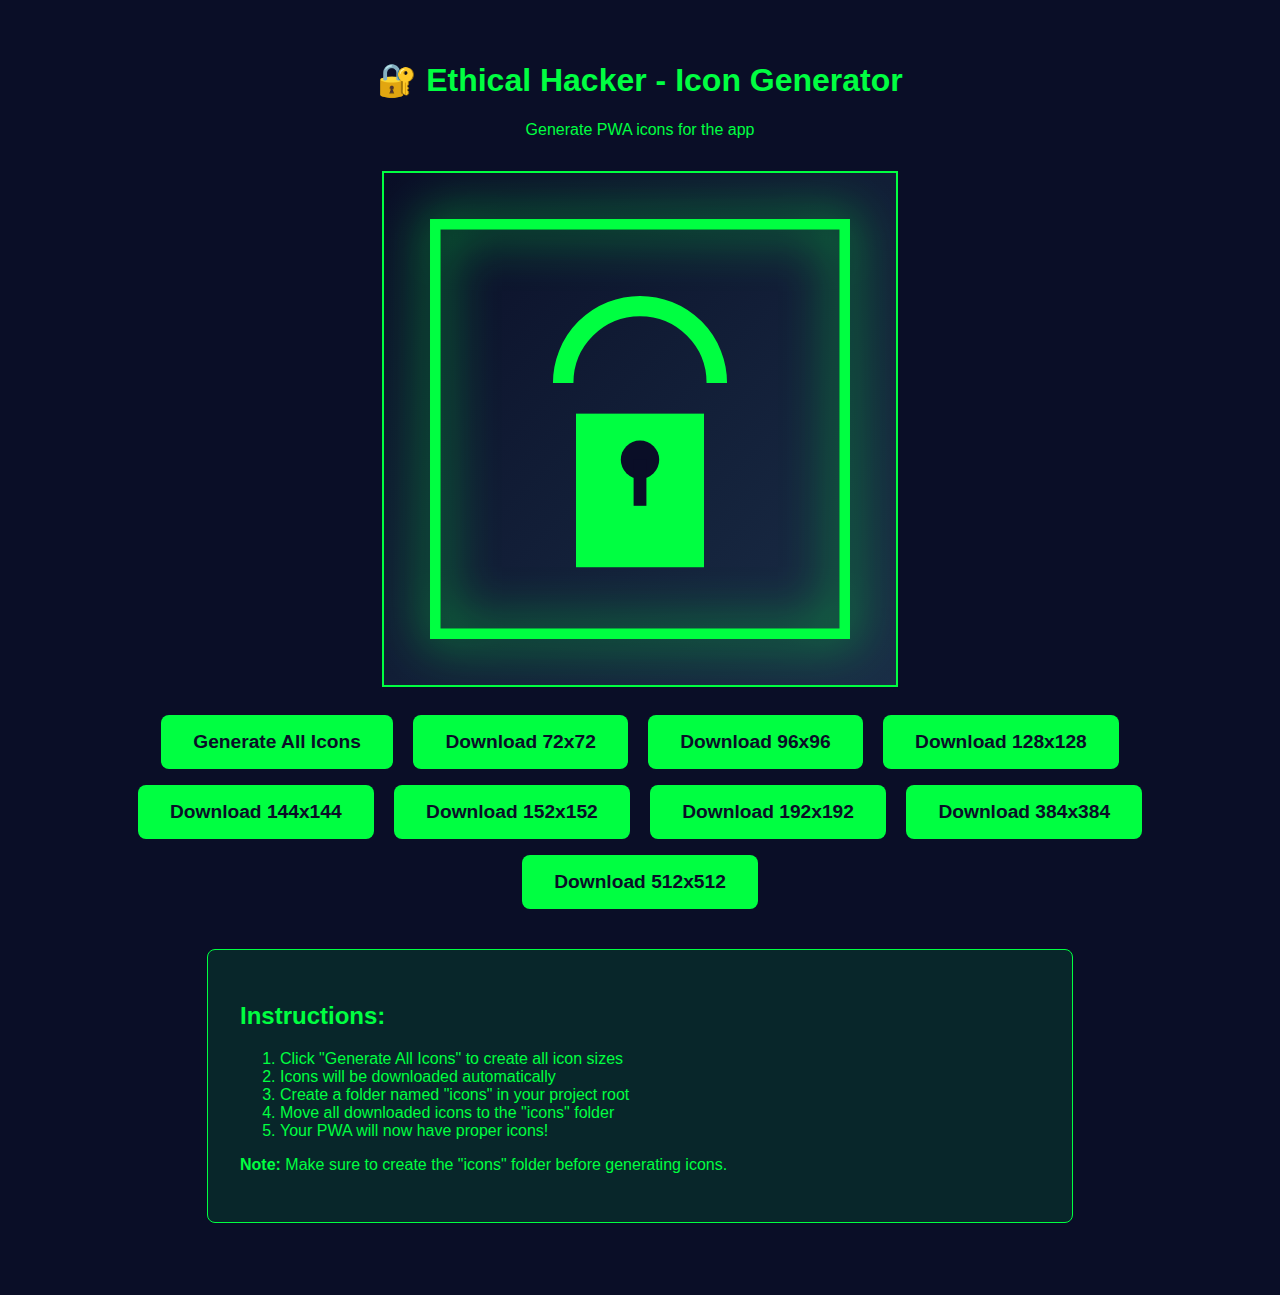
<file: create-icons.html>
<!DOCTYPE html>
<html lang="en">
<head>
    <meta charset="UTF-8">
    <meta name="viewport" content="width=device-width, initial-scale=1.0">
    <title>Icon Generator - Ethical Hacker</title>
    <style>
        body {
            font-family: Arial, sans-serif;
            background: #0a0e27;
            color: #00ff41;
            padding: 2rem;
            text-align: center;
        }
        canvas {
            border: 2px solid #00ff41;
            margin: 1rem;
            background: #0a0e27;
        }
        button {
            background: #00ff41;
            color: #0a0e27;
            border: none;
            padding: 1rem 2rem;
            font-size: 1.2rem;
            font-weight: bold;
            cursor: pointer;
            margin: 0.5rem;
            border-radius: 8px;
        }
        button:hover {
            background: #00d4ff;
        }
        .instructions {
            max-width: 800px;
            margin: 2rem auto;
            text-align: left;
            background: rgba(0, 255, 65, 0.1);
            padding: 2rem;
            border-radius: 8px;
            border: 1px solid #00ff41;
        }
    </style>
</head>
<body>
    <h1>🔐 Ethical Hacker - Icon Generator</h1>
    <p>Generate PWA icons for the app</p>
    
    <canvas id="iconCanvas" width="512" height="512"></canvas>
    
    <div>
        <button onclick="generateIcons()">Generate All Icons</button>
        <button onclick="downloadIcon(72)">Download 72x72</button>
        <button onclick="downloadIcon(96)">Download 96x96</button>
        <button onclick="downloadIcon(128)">Download 128x128</button>
        <button onclick="downloadIcon(144)">Download 144x144</button>
        <button onclick="downloadIcon(152)">Download 152x152</button>
        <button onclick="downloadIcon(192)">Download 192x192</button>
        <button onclick="downloadIcon(384)">Download 384x384</button>
        <button onclick="downloadIcon(512)">Download 512x512</button>
    </div>
    
    <div class="instructions">
        <h2>Instructions:</h2>
        <ol>
            <li>Click "Generate All Icons" to create all icon sizes</li>
            <li>Icons will be downloaded automatically</li>
            <li>Create a folder named "icons" in your project root</li>
            <li>Move all downloaded icons to the "icons" folder</li>
            <li>Your PWA will now have proper icons!</li>
        </ol>
        <p><strong>Note:</strong> Make sure to create the "icons" folder before generating icons.</p>
    </div>
    
    <script>
        const canvas = document.getElementById('iconCanvas');
        const ctx = canvas.getContext('2d');
        
        function drawIcon(size) {
            canvas.width = size;
            canvas.height = size;
            
            // Background gradient
            const gradient = ctx.createLinearGradient(0, 0, size, size);
            gradient.addColorStop(0, '#0a0e27');
            gradient.addColorStop(1, '#1a2e47');
            ctx.fillStyle = gradient;
            ctx.fillRect(0, 0, size, size);
            
            // Border
            ctx.strokeStyle = '#00ff41';
            ctx.lineWidth = size * 0.02;
            ctx.strokeRect(size * 0.1, size * 0.1, size * 0.8, size * 0.8);
            
            // Lock icon
            ctx.fillStyle = '#00ff41';
            ctx.strokeStyle = '#00ff41';
            ctx.lineWidth = size * 0.03;
            
            // Lock body
            const lockX = size * 0.5;
            const lockY = size * 0.5;
            const lockWidth = size * 0.25;
            const lockHeight = size * 0.3;
            
            // Lock shackle
            ctx.beginPath();
            ctx.arc(lockX, lockY - lockHeight * 0.3, lockWidth * 0.6, Math.PI, 0, false);
            ctx.lineWidth = size * 0.04;
            ctx.stroke();
            
            // Lock body
            ctx.fillRect(lockX - lockWidth / 2, lockY - lockHeight * 0.1, lockWidth, lockHeight);
            
            // Keyhole
            ctx.fillStyle = '#0a0e27';
            ctx.beginPath();
            ctx.arc(lockX, lockY + lockHeight * 0.2, lockWidth * 0.15, 0, Math.PI * 2);
            ctx.fill();
            ctx.fillRect(lockX - lockWidth * 0.05, lockY + lockHeight * 0.2, lockWidth * 0.1, lockHeight * 0.3);
            
            // Glow effect
            ctx.shadowColor = '#00ff41';
            ctx.shadowBlur = size * 0.1;
            ctx.strokeStyle = '#00ff41';
            ctx.lineWidth = size * 0.02;
            ctx.strokeRect(size * 0.1, size * 0.1, size * 0.8, size * 0.8);
            ctx.shadowBlur = 0;
        }
        
        function downloadIcon(size) {
            drawIcon(size);
            const link = document.createElement('a');
            link.download = `icon-${size}x${size}.png`;
            link.href = canvas.toDataURL('image/png');
            link.click();
        }
        
        function generateIcons() {
            const sizes = [72, 96, 128, 144, 152, 192, 384, 512];
            sizes.forEach((size, index) => {
                setTimeout(() => {
                    downloadIcon(size);
                }, index * 300);
            });
        }
        
        // Draw initial preview
        drawIcon(512);
    </script>
</body>
</html>
</file>
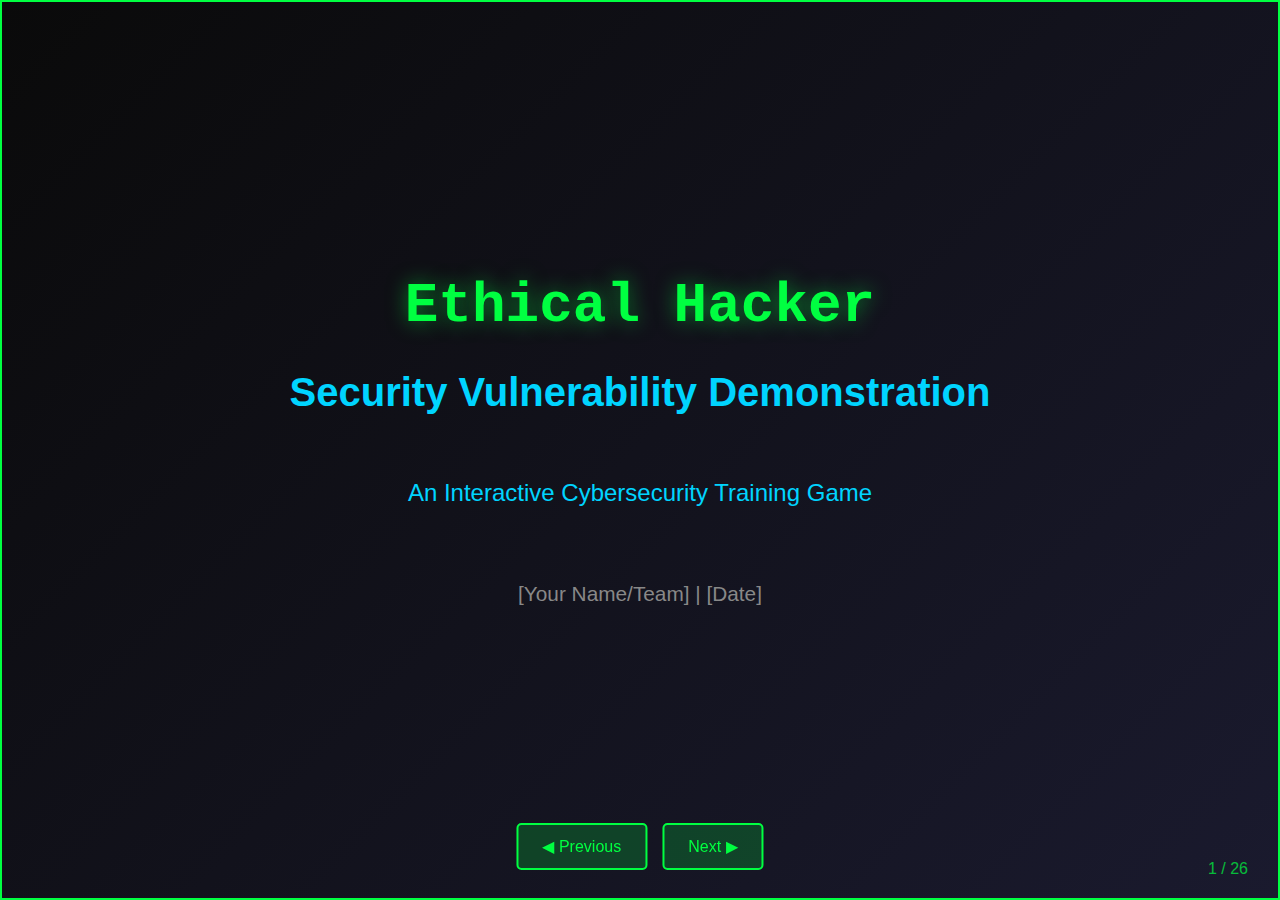
<file: presentation.html>
<!DOCTYPE html>
<html lang="en">
<head>
    <meta charset="UTF-8">
    <meta name="viewport" content="width=device-width, initial-scale=1.0">
    <title>Ethical Hacker - Presentation</title>
    <style>
        * {
            margin: 0;
            padding: 0;
            box-sizing: border-box;
        }

        body {
            font-family: 'Arial', sans-serif;
            background: #0a0a0a;
            color: #ffffff;
            overflow: hidden;
        }

        .presentation-container {
            width: 100vw;
            height: 100vh;
            position: relative;
        }

        .slide {
            width: 100%;
            height: 100%;
            position: absolute;
            display: none;
            padding: 60px;
            flex-direction: column;
            justify-content: center;
            align-items: center;
            text-align: center;
            background: linear-gradient(135deg, #0a0a0a 0%, #1a1a2e 100%);
            border: 2px solid #00ff41;
            box-shadow: 0 0 30px rgba(0, 255, 65, 0.3);
        }

        .slide.active {
            display: flex;
            animation: fadeIn 0.5s ease-in;
        }

        @keyframes fadeIn {
            from { opacity: 0; transform: scale(0.95); }
            to { opacity: 1; transform: scale(1); }
        }

        .slide h1 {
            font-size: 3.5rem;
            color: #00ff41;
            margin-bottom: 2rem;
            text-shadow: 0 0 20px rgba(0, 255, 65, 0.5);
            font-family: 'Courier New', monospace;
        }

        .slide h2 {
            font-size: 2.5rem;
            color: #00d4ff;
            margin-bottom: 1.5rem;
        }

        .slide h3 {
            font-size: 1.8rem;
            color: #00ff41;
            margin-bottom: 1rem;
        }

        .slide p, .slide li {
            font-size: 1.3rem;
            line-height: 1.8;
            margin: 0.8rem 0;
            color: #e0e0e0;
        }

        .slide ul {
            text-align: left;
            max-width: 800px;
            margin: 0 auto;
        }

        .slide li {
            margin: 0.5rem 0;
            padding-left: 1rem;
        }

        .slide-number {
            position: absolute;
            bottom: 20px;
            right: 30px;
            color: #00ff41;
            font-size: 1rem;
            opacity: 0.7;
        }

        .controls {
            position: fixed;
            bottom: 30px;
            left: 50%;
            transform: translateX(-50%);
            z-index: 1000;
            display: flex;
            gap: 15px;
        }

        .btn {
            padding: 12px 24px;
            background: rgba(0, 255, 65, 0.2);
            border: 2px solid #00ff41;
            color: #00ff41;
            cursor: pointer;
            font-size: 1rem;
            border-radius: 5px;
            transition: all 0.3s;
        }

        .btn:hover {
            background: rgba(0, 255, 65, 0.4);
            box-shadow: 0 0 15px rgba(0, 255, 65, 0.5);
        }

        .feature-grid {
            display: grid;
            grid-template-columns: repeat(2, 1fr);
            gap: 2rem;
            max-width: 1000px;
            margin: 2rem auto;
        }

        .feature-card {
            background: rgba(0, 255, 65, 0.1);
            border: 1px solid #00ff41;
            padding: 1.5rem;
            border-radius: 8px;
        }

        .feature-card h4 {
            color: #00ff41;
            margin-bottom: 0.5rem;
        }

        .stats-grid {
            display: grid;
            grid-template-columns: repeat(3, 1fr);
            gap: 2rem;
            max-width: 900px;
            margin: 2rem auto;
        }

        .stat-box {
            background: rgba(0, 212, 255, 0.1);
            border: 1px solid #00d4ff;
            padding: 1.5rem;
            border-radius: 8px;
        }

        .stat-number {
            font-size: 2.5rem;
            color: #00d4ff;
            font-weight: bold;
        }

        .stat-label {
            color: #e0e0e0;
            margin-top: 0.5rem;
        }

        .highlight {
            color: #00ff41;
            font-weight: bold;
        }

        .code-snippet {
            background: #1a1a2e;
            border: 1px solid #00ff41;
            padding: 1rem;
            border-radius: 5px;
            text-align: left;
            font-family: 'Courier New', monospace;
            font-size: 1rem;
            max-width: 800px;
            margin: 1rem auto;
        }
    </style>
</head>
<body>
    <div class="presentation-container">
        <!-- Slide 1: Title -->
        <div class="slide active">
            <h1>Ethical Hacker</h1>
            <h2>Security Vulnerability Demonstration</h2>
            <p style="font-size: 1.5rem; margin-top: 2rem; color: #00d4ff;">An Interactive Cybersecurity Training Game</p>
            <p style="margin-top: 3rem; color: #888;">[Your Name/Team] | [Date]</p>
            <div class="slide-number">1 / 26</div>
        </div>

        <!-- Slide 2: Overview -->
        <div class="slide">
            <h2>Project Overview</h2>
            <div style="max-width: 900px; margin: 2rem auto; text-align: left;">
                <ul>
                    <li>Interactive, educational cybersecurity training game</li>
                    <li>Demonstrates real security vulnerabilities safely</li>
                    <li>Teaches password security, encryption, and ethical hacking</li>
                    <li>Web-based game (no installation required)</li>
                    <li>Progressive Web App (PWA) capabilities</li>
                    <li>Multi-platform support (Desktop, Tablet, Mobile)</li>
                </ul>
            </div>
            <div class="slide-number">2 / 26</div>
        </div>

        <!-- Slide 3: Problem Statement -->
        <div class="slide">
            <h2>Why This Project?</h2>
            <div style="max-width: 900px; margin: 2rem auto;">
                <p>Cybersecurity awareness is crucial in today's digital world</p>
                <p>Many users don't understand how attacks work</p>
                <p>Need for hands-on learning experience</p>
                <p>Demonstrates real vulnerabilities to educate users</p>
                <p>Shows importance of strong passwords and encryption</p>
            </div>
            <div class="slide-number">3 / 26</div>
        </div>

        <!-- Slide 4: Core Features -->
        <div class="slide">
            <h2>Core Gameplay Features</h2>
            <div class="feature-grid">
                <div class="feature-card">
                    <h4>🔓 Brute Force Attack</h4>
                    <p>Real-time password cracking demonstration</p>
                </div>
                <div class="feature-card">
                    <h4>📊 Entropy Analysis</h4>
                    <p>Password strength calculations</p>
                </div>
                <div class="feature-card">
                    <h4>⚠️ Vulnerability Meter</h4>
                    <p>Visual security level representation</p>
                </div>
                <div class="feature-card">
                    <h4>🎯 Manual Guessing</h4>
                    <p>Compete against automated brute force</p>
                </div>
                <div class="feature-card">
                    <h4>🔐 Decryption</h4>
                    <p>Pattern-based encryption puzzles</p>
                </div>
                <div class="feature-card">
                    <h4>📈 Security Analysis</h4>
                    <p>Detailed vulnerability reports</p>
                </div>
            </div>
            <div class="slide-number">4 / 26</div>
        </div>

        <!-- Slide 5: Technical Features -->
        <div class="slide">
            <h2>Technical Features</h2>
            <div style="max-width: 900px; margin: 2rem auto; text-align: left;">
                <ul>
                    <li><span class="highlight">Real-time Brute Force:</span> Sequential numeric password attempts</li>
                    <li><span class="highlight">Entropy Calculation:</span> Shannon entropy for password strength</li>
                    <li><span class="highlight">Crack Time Estimation:</span> Real-world time calculations</li>
                    <li><span class="highlight">Weakness Detection:</span> Identifies patterns, sequences, repetitions</li>
                    <li><span class="highlight">File Retrieval:</span> Shows data access after password breach</li>
                    <li><span class="highlight">Creator Mode:</span> Track all generated passcodes and keys</li>
                </ul>
            </div>
            <div class="slide-number">5 / 26</div>
        </div>

        <!-- Slide 6: Game Flow -->
        <div class="slide">
            <h2>How the Game Works</h2>
            <div style="max-width: 800px; margin: 2rem auto; text-align: left;">
                <ol style="font-size: 1.2rem; line-height: 2;">
                    <li>Start Game → Generate password (weak → medium → strong)</li>
                    <li>Brute Force Attack → Automated + manual guessing</li>
                    <li>Security Analysis → Entropy, crack time, vulnerabilities</li>
                    <li>Decryption Game → Pattern-based key cracking</li>
                    <li>Final Summary → Complete vulnerability report</li>
                    <li>Gift Screen → Reward for beating brute force</li>
                    <li>Leaderboard → Save and compare scores</li>
                </ol>
            </div>
            <div class="slide-number">6 / 26</div>
        </div>

        <!-- Slide 7: Security Demonstrations -->
        <div class="slide">
            <h2>What We Demonstrate</h2>
            <div class="feature-grid">
                <div class="feature-card">
                    <h4>Password Entropy</h4>
                    <p>Complexity affects security</p>
                </div>
                <div class="feature-card">
                    <h4>Brute Force Attacks</h4>
                    <p>Sequential attack methods</p>
                </div>
                <div class="feature-card">
                    <h4>Crack Time</h4>
                    <p>Real-world calculations</p>
                </div>
                <div class="feature-card">
                    <h4>Vulnerability Analysis</h4>
                    <p>Password weaknesses</p>
                </div>
                <div class="feature-card">
                    <h4>Encryption Flaws</h4>
                    <p>Pattern-based vulnerabilities</p>
                </div>
                <div class="feature-card">
                    <h4>Best Practices</h4>
                    <p>Protection methods</p>
                </div>
            </div>
            <div class="slide-number">7 / 26</div>
        </div>

        <!-- Slide 8: Technology Stack -->
        <div class="slide">
            <h2>Technologies Used</h2>
            <div class="feature-grid">
                <div class="feature-card">
                    <h4>HTML5</h4>
                    <p>Semantic markup</p>
                </div>
                <div class="feature-card">
                    <h4>CSS3</h4>
                    <p>Modern styling</p>
                </div>
                <div class="feature-card">
                    <h4>JavaScript ES6+</h4>
                    <p>Vanilla JS, no frameworks</p>
                </div>
                <div class="feature-card">
                    <h4>Web Audio API</h4>
                    <p>Programmatic sounds</p>
                </div>
                <div class="feature-card">
                    <h4>Gamepad API</h4>
                    <p>Controller support</p>
                </div>
                <div class="feature-card">
                    <h4>LocalStorage API</h4>
                    <p>Data persistence</p>
                </div>
            </div>
            <div class="slide-number">8 / 26</div>
        </div>

        <!-- Slide 9: Technical Implementation -->
        <div class="slide">
            <h2>Key Technical Achievements</h2>
            <div style="max-width: 900px; margin: 2rem auto; text-align: left;">
                <ul>
                    <li><span class="highlight">Shannon Entropy:</span> Accurate password strength measurement</li>
                    <li><span class="highlight">Dynamic Generation:</span> Cycles weak/medium/strong passwords</li>
                    <li><span class="highlight">Real-time Simulation:</span> 50 attempts/second brute force</li>
                    <li><span class="highlight">Pause/Resume:</span> Accurate time tracking</li>
                    <li><span class="highlight">Competition Mode:</span> User vs. automated brute force</li>
                    <li><span class="highlight">Scoring System:</span> Based on vulnerability and time</li>
                </ul>
            </div>
            <div class="slide-number">9 / 26</div>
        </div>

        <!-- Slide 10: UI Design -->
        <div class="slide">
            <h2>User Experience Design</h2>
            <div class="feature-grid">
                <div class="feature-card">
                    <h4>Cyberpunk Aesthetic</h4>
                    <p>Green/cyan theme</p>
                </div>
                <div class="feature-card">
                    <h4>Responsive Design</h4>
                    <p>All devices supported</p>
                </div>
                <div class="feature-card">
                    <h4>Accessibility</h4>
                    <p>Keyboard navigation</p>
                </div>
                <div class="feature-card">
                    <h4>Smooth Animations</h4>
                    <p>Professional transitions</p>
                </div>
                <div class="feature-card">
                    <h4>Visual Feedback</h4>
                    <p>Color-coded levels</p>
                </div>
                <div class="feature-card">
                    <h4>Multiple Controls</h4>
                    <p>Keyboard, mouse, touch</p>
                </div>
            </div>
            <div class="slide-number">10 / 26</div>
        </div>

        <!-- Slide 11: Educational Value -->
        <div class="slide">
            <h2>Learning Outcomes</h2>
            <div style="max-width: 900px; margin: 2rem auto; text-align: left;">
                <ul>
                    <li>Understand how brute force attacks work</li>
                    <li>Learn password entropy and strength concepts</li>
                    <li>Recognize common password vulnerabilities</li>
                    <li>Understand encryption and decryption basics</li>
                    <li>Identify security weaknesses</li>
                    <li>Learn protection strategies and best practices</li>
                </ul>
            </div>
            <div class="slide-number">11 / 26</div>
        </div>

        <!-- Slide 12: Security Analysis -->
        <div class="slide">
            <h2>Detailed Security Analysis</h2>
            <div class="feature-grid">
                <div class="feature-card">
                    <h4>Password Analysis</h4>
                    <p>Entropy, length, complexity</p>
                </div>
                <div class="feature-card">
                    <h4>Vulnerability Level</h4>
                    <p>Weak, Medium, Strong</p>
                </div>
                <div class="feature-card">
                    <h4>Crack Time</h4>
                    <p>Estimated time to crack</p>
                </div>
                <div class="feature-card">
                    <h4>Weakness Detection</h4>
                    <p>Patterns, sequences, repeats</p>
                </div>
                <div class="feature-card">
                    <h4>Decryption Analysis</h4>
                    <p>Key entropy and flaws</p>
                </div>
                <div class="feature-card">
                    <h4>Recommendations</h4>
                    <p>Security best practices</p>
                </div>
            </div>
            <div class="slide-number">12 / 26</div>
        </div>

        <!-- Slide 13: Creator Mode -->
        <div class="slide">
            <h2>Creator Mode Features</h2>
            <div style="max-width: 900px; margin: 2rem auto; text-align: left;">
                <ul>
                    <li><span class="highlight">Passcode Tracking:</span> View all generated passwords</li>
                    <li><span class="highlight">Decryption Keys:</span> See encryption patterns used</li>
                    <li><span class="highlight">Statistics Dashboard:</span> Performance metrics</li>
                    <li><span class="highlight">Vulnerability Breakdown:</span> Count by level</li>
                    <li><span class="highlight">Data Management:</span> Export/import capabilities</li>
                    <li><span class="highlight">Debug Tools:</span> System diagnostics</li>
                </ul>
            </div>
            <div class="slide-number">13 / 26</div>
        </div>

        <!-- Slide 14: Scoring -->
        <div class="slide">
            <h2>Scoring System</h2>
            <div style="max-width: 800px; margin: 2rem auto;">
                <div class="code-snippet">
                    Score = Base Score × Time Bonus × Competition Bonus<br>
                    Base Score = Vulnerability Level Multiplier<br>
                    Time Bonus = Faster completion = Higher score<br>
                    Competition Bonus = Extra points for beating brute force<br>
                    Only scores if user finds password first
                </div>
            </div>
            <div class="slide-number">14 / 26</div>
        </div>

        <!-- Slide 15: Compatibility -->
        <div class="slide">
            <h2>Platform Support</h2>
            <div class="stats-grid">
                <div class="stat-box">
                    <div class="stat-number">Desktop</div>
                    <div class="stat-label">Windows, macOS, Linux</div>
                </div>
                <div class="stat-box">
                    <div class="stat-number">Mobile</div>
                    <div class="stat-label">iOS, Android</div>
                </div>
                <div class="stat-box">
                    <div class="stat-number">Browsers</div>
                    <div class="stat-label">Chrome, Firefox, Safari, Edge</div>
                </div>
            </div>
            <p style="margin-top: 2rem;">PWA Support: Installable, works offline</p>
            <div class="slide-number">15 / 26</div>
        </div>

        <!-- Slide 16: Performance -->
        <div class="slide">
            <h2>Performance Metrics</h2>
            <div class="stats-grid">
                <div class="stat-box">
                    <div class="stat-number">&lt; 3s</div>
                    <div class="stat-label">Load Time</div>
                </div>
                <div class="stat-box">
                    <div class="stat-number">60 FPS</div>
                    <div class="stat-label">Frame Rate</div>
                </div>
                <div class="stat-box">
                    <div class="stat-number">&lt; 50MB</div>
                    <div class="stat-label">Memory Usage</div>
                </div>
            </div>
            <p style="margin-top: 2rem;">Zero Dependencies | Offline Capable</p>
            <div class="slide-number">16 / 26</div>
        </div>

        <!-- Slide 17: Project Stats -->
        <div class="slide">
            <h2>Project Scale</h2>
            <div class="stats-grid">
                <div class="stat-box">
                    <div class="stat-number">5,800+</div>
                    <div class="stat-label">Lines of Code</div>
                </div>
                <div class="stat-box">
                    <div class="stat-number">15+</div>
                    <div class="stat-label">JavaScript Modules</div>
                </div>
                <div class="stat-box">
                    <div class="stat-number">20+</div>
                    <div class="stat-label">Major Features</div>
                </div>
            </div>
            <div class="stats-grid" style="margin-top: 1rem;">
                <div class="stat-box">
                    <div class="stat-number">15+</div>
                    <div class="stat-label">Game Screens</div>
                </div>
                <div class="stat-box">
                    <div class="stat-number">4</div>
                    <div class="stat-label">Web APIs</div>
                </div>
                <div class="stat-box">
                    <div class="stat-number">0</div>
                    <div class="stat-label">Dependencies</div>
                </div>
            </div>
            <div class="slide-number">17 / 26</div>
        </div>

        <!-- Slide 18: Achievements -->
        <div class="slide">
            <h2>Key Achievements</h2>
            <div style="max-width: 900px; margin: 2rem auto; text-align: left;">
                <ul>
                    <li>✅ Real vulnerability demonstration</li>
                    <li>✅ Accurate entropy calculations</li>
                    <li>✅ Interactive brute force simulation</li>
                    <li>✅ Educational security analysis</li>
                    <li>✅ Professional UI/UX design</li>
                    <li>✅ Full accessibility support</li>
                    <li>✅ PWA capabilities</li>
                    <li>✅ Zero critical bugs</li>
                </ul>
            </div>
            <div class="slide-number">18 / 26</div>
        </div>

        <!-- Slide 19: Security Focus -->
        <div class="slide">
            <h2>Security-Focused Implementation</h2>
            <div class="feature-grid">
                <div class="feature-card">
                    <h4>Real Vulnerabilities</h4>
                    <p>Actual attack methods</p>
                </div>
                <div class="feature-card">
                    <h4>Correct Implementation</h4>
                    <p>Accurate calculations</p>
                </div>
                <div class="feature-card">
                    <h4>Robust Analysis</h4>
                    <p>Comprehensive assessment</p>
                </div>
                <div class="feature-card">
                    <h4>Educational Purpose</h4>
                    <p>Teaches protection</p>
                </div>
                <div class="feature-card">
                    <h4>Safe Environment</h4>
                    <p>Controlled demonstration</p>
                </div>
                <div class="feature-card">
                    <h4>Best Practices</h4>
                    <p>Security recommendations</p>
                </div>
            </div>
            <div class="slide-number">19 / 26</div>
        </div>

        <!-- Slide 20: Future -->
        <div class="slide">
            <h2>Future Enhancements</h2>
            <div style="max-width: 900px; margin: 2rem auto; text-align: left;">
                <ul>
                    <li>Multiplayer competitive mode</li>
                    <li>Additional encryption algorithms</li>
                    <li>More password complexity options</li>
                    <li>Cloud-based leaderboard</li>
                    <li>Advanced analytics dashboard</li>
                    <li>Video tutorials</li>
                    <li>Multi-language support</li>
                </ul>
            </div>
            <div class="slide-number">20 / 26</div>
        </div>

        <!-- Slide 21: Demo -->
        <div class="slide">
            <h2>Live Demonstration</h2>
            <div style="max-width: 900px; margin: 2rem auto;">
                <p style="font-size: 1.5rem; margin: 2rem 0;">Gameplay Walkthrough</p>
                <p style="font-size: 1.5rem; margin: 2rem 0;">Security Analysis Demo</p>
                <p style="font-size: 1.5rem; margin: 2rem 0;">Creator Mode Showcase</p>
                <p style="font-size: 1.5rem; margin: 2rem 0;">Scoring System Explanation</p>
                <p style="margin-top: 3rem; color: #00d4ff;">[Embed video or live demo here]</p>
            </div>
            <div class="slide-number">21 / 26</div>
        </div>

        <!-- Slide 22: Testing -->
        <div class="slide">
            <h2>Quality Assurance</h2>
            <div style="max-width: 900px; margin: 2rem auto; text-align: left;">
                <ul>
                    <li>✅ Functional Testing: All features working</li>
                    <li>✅ Browser Compatibility: All major browsers</li>
                    <li>✅ Performance Testing: Meets requirements</li>
                    <li>✅ Accessibility Testing: WCAG compliant</li>
                    <li>✅ Bug Fixes: All critical issues resolved</li>
                    <li>✅ Code Quality: No linter errors</li>
                </ul>
            </div>
            <div class="slide-number">22 / 26</div>
        </div>

        <!-- Slide 23: Deployment -->
        <div class="slide">
            <h2>Deployment & Distribution</h2>
            <div class="feature-grid">
                <div class="feature-card">
                    <h4>GitHub Pages</h4>
                    <p>Free hosting with HTTPS</p>
                </div>
                <div class="feature-card">
                    <h4>PWA Ready</h4>
                    <p>Installable on devices</p>
                </div>
                <div class="feature-card">
                    <h4>No Server</h4>
                    <p>Static file hosting</p>
                </div>
                <div class="feature-card">
                    <h4>Easy Deployment</h4>
                    <p>Simple file upload</p>
                </div>
                <div class="feature-card">
                    <h4>Accessible URL</h4>
                    <p>Shareable link</p>
                </div>
                <div class="feature-card">
                    <h4>Offline Support</h4>
                    <p>Works without internet</p>
                </div>
            </div>
            <div class="slide-number">23 / 26</div>
        </div>

        <!-- Slide 24: Educational Impact -->
        <div class="slide">
            <h2>Educational Impact</h2>
            <div style="max-width: 900px; margin: 2rem auto; text-align: left;">
                <ul>
                    <li>Teaches real cybersecurity concepts</li>
                    <li>Hands-on learning experience</li>
                    <li>Demonstrates actual vulnerabilities</li>
                    <li>Shows protection methods</li>
                    <li>Raises security awareness</li>
                    <li>Suitable for students and professionals</li>
                </ul>
            </div>
            <div class="slide-number">24 / 26</div>
        </div>

        <!-- Slide 25: Conclusion -->
        <div class="slide">
            <h2>Summary</h2>
            <div style="max-width: 900px; margin: 2rem auto;">
                <p style="font-size: 1.4rem; margin: 1.5rem 0;"><span class="highlight">Ethical Hacker</span> is a comprehensive security vulnerability demonstration</p>
                <p style="font-size: 1.4rem; margin: 1.5rem 0;">Shows real brute force attacks and encryption vulnerabilities</p>
                <p style="font-size: 1.4rem; margin: 1.5rem 0;">Educational tool for cybersecurity awareness</p>
                <p style="font-size: 1.4rem; margin: 1.5rem 0;">Professional implementation with accurate security calculations</p>
                <p style="font-size: 1.4rem; margin: 1.5rem 0;">Ready for deployment and use</p>
                <p style="font-size: 1.4rem; margin: 1.5rem 0; color: #00ff41;">Demonstrates security-focused development</p>
            </div>
            <div class="slide-number">25 / 26</div>
        </div>

        <!-- Slide 26: Thank You -->
        <div class="slide">
            <h1>Thank You!</h1>
            <h2 style="margin-top: 2rem; color: #00d4ff;">Questions?</h2>
            <div style="margin-top: 3rem; font-size: 1.2rem;">
                <p>Contact: [Your contact info]</p>
                <p>Repository: [GitHub link]</p>
                <p>Live Demo: [Demo URL]</p>
            </div>
            <div class="slide-number">26 / 26</div>
        </div>
    </div>

    <div class="controls">
        <button class="btn" onclick="previousSlide()">◀ Previous</button>
        <button class="btn" onclick="nextSlide()">Next ▶</button>
    </div>

    <script>
        let currentSlide = 0;
        const slides = document.querySelectorAll('.slide');
        const totalSlides = slides.length;

        function showSlide(n) {
            slides[currentSlide].classList.remove('active');
            currentSlide = (n + totalSlides) % totalSlides;
            slides[currentSlide].classList.add('active');
        }

        function nextSlide() {
            showSlide(currentSlide + 1);
        }

        function previousSlide() {
            showSlide(currentSlide - 1);
        }

        // Keyboard navigation
        document.addEventListener('keydown', (e) => {
            if (e.key === 'ArrowRight' || e.key === ' ') {
                nextSlide();
            } else if (e.key === 'ArrowLeft') {
                previousSlide();
            }
        });

        // Touch swipe support
        let touchStartX = 0;
        let touchEndX = 0;

        document.addEventListener('touchstart', (e) => {
            touchStartX = e.changedTouches[0].screenX;
        });

        document.addEventListener('touchend', (e) => {
            touchEndX = e.changedTouches[0].screenX;
            handleSwipe();
        });

        function handleSwipe() {
            if (touchEndX < touchStartX - 50) {
                nextSlide();
            }
            if (touchEndX > touchStartX + 50) {
                previousSlide();
            }
        }
    </script>
</body>
</html>
</file>
<file: styles.css>
/* Reset and Base Styles */
* {
    margin: 0;
    padding: 0;
    box-sizing: border-box;
}

html {
    width: 100%;
    height: 100%;
    display: block;
    visibility: visible;
}

:root {
    --primary-color: #00ff41;
    --secondary-color: #00d4ff;
    --danger-color: #ff0040;
    --bg-dark: #0a0a0a;
    --bg-darker: #050505;
    --bg-card: #1a1a1a;
    --text-primary: #ffffff;
    --text-secondary: #b0b0b0;
    --border-color: #333333;
    --glow-color: rgba(0, 255, 65, 0.5);
}

body {
    font-family: 'Rajdhani', sans-serif;
    background: var(--bg-dark);
    color: var(--text-primary);
    overflow: hidden;
    height: 100vh;
    width: 100vw;
    margin: 0;
    padding: 0;
    display: block;
    visibility: visible;
    background-image: 
        radial-gradient(circle at 20% 50%, rgba(0, 255, 65, 0.1) 0%, transparent 50%),
        radial-gradient(circle at 80% 80%, rgba(0, 212, 255, 0.1) 0%, transparent 50%);
}

/* Screen Management */
.screen {
    display: none;
    width: 100%;
    height: 100vh;
    position: fixed;
    top: 0;
    left: 0;
    z-index: 1;
    animation: fadeIn 0.3s ease-in;
    visibility: visible;
    opacity: 1;
}

.screen.active {
    display: flex;
    align-items: center;
    justify-content: center;
    z-index: 10;
}

/* Creator mode screen should allow scrolling */
#creatorMode.screen.active {
    align-items: flex-start;
    overflow-y: auto;
    overflow-x: hidden;
}

/* Loading screen should be on top when active */
#loadingScreen {
    z-index: 1000;
}

#loadingScreen.active {
    z-index: 1000;
    display: flex !important;
}

@keyframes fadeIn {
    from {
        opacity: 0;
        transform: translateY(20px);
    }
    to {
        opacity: 1;
        transform: translateY(0);
    }
}

/* Container */
.container {
    max-width: 1200px;
    width: 90%;
    margin: 0 auto;
    padding: 2rem;
}

/* Main Menu */
.menu-container {
    text-align: center;
    padding: 2rem;
    width: 100%;
    max-width: 100%;
    margin: 0;
    position: relative;
    left: 0;
    right: 0;
}

.game-title {
    font-family: 'Orbitron', sans-serif;
    font-size: 4rem;
    font-weight: 900;
    color: var(--primary-color);
    text-shadow: 
        0 0 10px var(--glow-color),
        0 0 20px var(--glow-color),
        0 0 30px var(--glow-color);
    margin-bottom: 0.5rem;
    letter-spacing: 0.2em;
    animation: pulse 2s ease-in-out infinite;
}

@keyframes pulse {
    0%, 100% {
        text-shadow: 
            0 0 10px var(--glow-color),
            0 0 20px var(--glow-color),
            0 0 30px var(--glow-color);
    }
    50% {
        text-shadow: 
            0 0 20px var(--glow-color),
            0 0 30px var(--glow-color),
            0 0 40px var(--glow-color);
    }
}

.game-subtitle {
    font-size: 1.2rem;
    color: var(--text-secondary);
    margin-bottom: 3rem;
    letter-spacing: 0.1em;
}

.menu-buttons {
    display: flex;
    flex-direction: column;
    gap: 1rem;
    max-width: 300px;
    margin: 0 auto;
}

.menu-buttons .btn.selected {
    border-color: var(--primary-color);
    box-shadow: 0 0 20px var(--glow-color);
    background: rgba(0, 255, 65, 0.1);
    transform: scale(1.05);
}

/* Buttons */
.btn {
    padding: 1rem 2rem;
    font-family: 'Rajdhani', sans-serif;
    font-size: 1.2rem;
    font-weight: 600;
    text-transform: uppercase;
    letter-spacing: 0.1em;
    border: 2px solid var(--primary-color);
    background: transparent;
    color: var(--primary-color);
    cursor: pointer;
    transition: all 0.3s ease;
    position: relative;
    overflow: hidden;
}

.btn::before {
    content: '';
    position: absolute;
    top: 0;
    left: -100%;
    width: 100%;
    height: 100%;
    background: var(--primary-color);
    transition: left 0.3s ease;
    z-index: -1;
}

.btn:hover::before {
    left: 0;
}

.btn:hover {
    color: var(--bg-dark);
    box-shadow: 0 0 20px var(--glow-color);
    transform: translateY(-2px);
}

.btn.selected {
    border-color: var(--primary-color) !important;
    color: var(--primary-color) !important;
    box-shadow: 0 0 20px var(--glow-color) !important;
    background: rgba(0, 255, 65, 0.1) !important;
}

.btn:active {
    transform: translateY(0);
}

.btn-primary {
    border-color: var(--primary-color);
    color: var(--primary-color);
}

.btn-secondary {
    border-color: var(--secondary-color);
    color: var(--secondary-color);
}

.btn-secondary::before {
    background: var(--secondary-color);
}

.btn-back {
    margin-top: 2rem;
    padding: 0.8rem 1.5rem;
    font-size: 1rem;
}

/* Gamepad Indicator */
.gamepad-indicator {
    margin-top: 2rem;
    padding: 0.5rem 1rem;
    background: rgba(0, 255, 65, 0.1);
    border: 1px solid var(--primary-color);
    border-radius: 4px;
    display: none;
}

.gamepad-indicator.active {
    display: inline-block;
}

/* Device Selection */
.device-grid {
    display: grid;
    grid-template-columns: repeat(auto-fit, minmax(250px, 1fr));
    gap: 2rem;
    margin: 2rem 0;
}

.device-card {
    background: var(--bg-card);
    border: 2px solid var(--border-color);
    border-radius: 8px;
    padding: 2rem;
    text-align: center;
    cursor: pointer;
    transition: all 0.3s ease;
}

.device-card:hover {
    border-color: var(--primary-color);
    box-shadow: 0 0 20px var(--glow-color);
    transform: translateY(-5px);
}

.device-card.selected {
    border-color: var(--primary-color);
    background: rgba(0, 255, 65, 0.1);
    box-shadow: 0 0 30px var(--glow-color);
}

.device-icon {
    font-size: 4rem;
    margin-bottom: 1rem;
}

.device-card h3 {
    font-family: 'Orbitron', sans-serif;
    font-size: 1.5rem;
    margin-bottom: 0.5rem;
    color: var(--primary-color);
}

.device-card p {
    color: var(--text-secondary);
}

/* Difficulty Selection */
.difficulty-grid {
    display: grid;
    grid-template-columns: repeat(auto-fit, minmax(200px, 1fr));
    gap: 2rem;
    margin: 2rem 0;
}

.difficulty-card {
    background: var(--bg-card);
    border: 2px solid var(--border-color);
    border-radius: 8px;
    padding: 2rem;
    text-align: center;
    cursor: pointer;
    transition: all 0.3s ease;
}

.difficulty-card:hover {
    border-color: var(--primary-color);
    box-shadow: 0 0 20px var(--glow-color);
    transform: translateY(-5px);
}

.difficulty-card.selected {
    border-color: var(--primary-color);
    background: rgba(0, 255, 65, 0.1);
}

.difficulty-card h3 {
    font-family: 'Orbitron', sans-serif;
    font-size: 2rem;
    margin-bottom: 1rem;
    color: var(--primary-color);
}

.difficulty-card p {
    color: var(--text-secondary);
    margin: 0.5rem 0;
}

.time-limit {
    color: var(--secondary-color);
    font-weight: 600;
}

.encrypted {
    color: var(--danger-color);
    font-weight: 600;
}

/* Game Screen */
.game-container {
    width: 100%;
    height: 100vh;
    padding: 2rem;
    display: flex;
    flex-direction: column;
    overflow-y: auto;
    overflow-x: hidden;
}

.scrollable {
    overflow-y: auto;
    overflow-x: hidden;
    max-height: 100vh;
    padding: 1rem;
}

.scrollable::-webkit-scrollbar {
    width: 8px;
}

.scrollable::-webkit-scrollbar-track {
    background: var(--bg-darker);
}

.scrollable::-webkit-scrollbar-thumb {
    background: var(--primary-color);
    border-radius: 4px;
}

.game-header {
    display: flex;
    justify-content: space-between;
    align-items: center;
    margin-bottom: 2rem;
    padding: 1rem;
    background: var(--bg-card);
    border-radius: 8px;
    border: 1px solid var(--border-color);
}

.game-info {
    display: flex;
    gap: 1rem;
    align-items: center;
}

.device-name {
    font-size: 1.2rem;
    font-weight: 600;
}

.difficulty-badge {
    padding: 0.3rem 0.8rem;
    background: var(--primary-color);
    color: var(--bg-dark);
    border-radius: 4px;
    font-weight: 700;
    font-size: 0.9rem;
}

.timer-score {
    display: flex;
    gap: 2rem;
    align-items: center;
}

.timer {
    font-size: 1.5rem;
    font-weight: 700;
    color: var(--secondary-color);
    display: flex;
    align-items: center;
    gap: 0.5rem;
}

.timer.warning {
    color: var(--danger-color);
    animation: blink 1s infinite;
}

@keyframes blink {
    0%, 100% { opacity: 1; }
    50% { opacity: 0.5; }
}

.score {
    font-size: 1.2rem;
    font-weight: 600;
    color: var(--primary-color);
}

/* Password Display */
.password-display {
    text-align: center;
    margin-bottom: 2rem;
}

.password-display h3 {
    font-family: 'Orbitron', sans-serif;
    font-size: 1.5rem;
    margin-bottom: 1rem;
    color: var(--primary-color);
}

.password-hint {
    background: rgba(0, 212, 255, 0.15);
    border: 2px solid var(--secondary-color);
    border-radius: 4px;
    padding: 1rem;
    margin: 1rem 0;
    color: var(--secondary-color);
    font-size: 1.1rem;
    font-weight: 600;
    box-shadow: 0 0 10px rgba(0, 212, 255, 0.3);
    animation: hint-glow 3s ease-in-out infinite;
}

@keyframes hint-glow {
    0%, 100% {
        box-shadow: 0 0 10px rgba(0, 212, 255, 0.3);
    }
    50% {
        box-shadow: 0 0 20px rgba(0, 212, 255, 0.5);
    }
}

.hint-tip {
    background: rgba(0, 255, 65, 0.1);
    border: 1px solid var(--primary-color);
    border-radius: 4px;
    padding: 0.6rem;
    margin: 0.5rem 0;
    color: var(--primary-color);
    font-size: 0.9rem;
    text-align: center;
}

.password-slots {
    display: flex;
    justify-content: center;
    gap: 1rem;
    margin: 1rem 0;
    flex-wrap: wrap;
}

.password-slot {
    width: 60px;
    height: 60px;
    border: 2px solid var(--border-color);
    background: var(--bg-card);
    border-radius: 8px;
    display: flex;
    align-items: center;
    justify-content: center;
    font-size: 2rem;
    font-weight: 700;
    color: var(--primary-color);
    transition: all 0.3s ease;
}

.password-slot.filled {
    border-color: var(--primary-color);
    box-shadow: 0 0 10px var(--glow-color);
    background: rgba(0, 255, 65, 0.1);
}

.attempts {
    margin-top: 1rem;
    color: var(--text-secondary);
    font-size: 1.1rem;
}

/* Crossword Grid */
.crossword-grid {
    display: grid;
    grid-template-columns: repeat(8, 1fr);
    gap: 0.5rem;
    max-width: 600px;
    margin: 2rem auto;
    padding: 1rem;
    background: var(--bg-card);
    border-radius: 8px;
    border: 1px solid var(--border-color);
    touch-action: pan-y pan-x; /* Allow swiping but let cells handle taps */
}

/* Adjust grid for different sizes */
.crossword-grid[data-size="5"] {
    grid-template-columns: repeat(5, 1fr);
    max-width: 400px;
}

.crossword-grid[data-size="7"] {
    grid-template-columns: repeat(7, 1fr);
    max-width: 550px;
}

.grid-cell {
    aspect-ratio: 1;
    border: 2px solid var(--border-color);
    background: var(--bg-darker);
    border-radius: 4px;
    display: flex;
    align-items: center;
    justify-content: center;
    font-size: 1.5rem;
    font-weight: 700;
    color: var(--text-primary);
    cursor: pointer;
    transition: all 0.2s ease;
    position: relative;
    user-select: none;
    -webkit-tap-highlight-color: transparent;
    touch-action: manipulation;
}

.grid-cell.touch-active {
    transform: scale(0.95);
    background: rgba(0, 255, 65, 0.2);
    border-color: var(--primary-color) !important;
}

/* Ensure touch events work on mobile */
@media (max-width: 768px) {
    .grid-cell {
        pointer-events: auto;
        -webkit-tap-highlight-color: rgba(0, 255, 65, 0.3);
        cursor: pointer;
    }
    
    .crossword-grid {
        touch-action: pan-y pan-x;
    }
}

.grid-cell:hover {
    border-color: var(--secondary-color);
    background: rgba(0, 212, 255, 0.1);
}

.grid-cell.selected {
    border-color: var(--primary-color);
    background: rgba(0, 255, 65, 0.2);
    box-shadow: 0 0 15px var(--glow-color);
    transform: scale(1.1);
    z-index: 10;
}

.grid-cell.selected::before {
    content: '';
    position: absolute;
    top: -2px;
    left: -2px;
    right: -2px;
    bottom: -2px;
    border: 2px solid var(--primary-color);
    border-radius: 4px;
    animation: pulse-border 1s infinite;
}

@keyframes pulse-border {
    0%, 100% {
        opacity: 1;
        transform: scale(1);
    }
    50% {
        opacity: 0.7;
        transform: scale(1.05);
    }
}

.grid-cell.correct {
    background: rgba(0, 255, 65, 0.3);
    border-color: var(--primary-color);
}

.grid-cell.incorrect {
    background: rgba(255, 0, 64, 0.3);
    border-color: var(--danger-color);
    animation: shake 0.5s;
}

.grid-cell.password-char {
    background: rgba(0, 212, 255, 0.15);
    border-color: var(--secondary-color);
    box-shadow: 0 0 8px rgba(0, 212, 255, 0.4);
    animation: password-pulse 2s ease-in-out infinite;
    position: relative;
}

.grid-cell.password-char::after {
    content: '✨';
    position: absolute;
    top: -5px;
    right: -5px;
    font-size: 0.8rem;
    opacity: 0.7;
}

@keyframes password-pulse {
    0%, 100% {
        box-shadow: 0 0 8px rgba(0, 212, 255, 0.4);
        background: rgba(0, 212, 255, 0.15);
    }
    50% {
        box-shadow: 0 0 15px rgba(0, 212, 255, 0.6);
        background: rgba(0, 212, 255, 0.25);
    }
}

@keyframes shake {
    0%, 100% { transform: translateX(0); }
    25% { transform: translateX(-5px); }
    75% { transform: translateX(5px); }
}

/* Controls */
.controls-hint {
    text-align: center;
    margin-top: 2rem;
}

.controls {
    background: var(--bg-card);
    padding: 1rem;
    border-radius: 8px;
    border: 1px solid var(--border-color);
}

.controls p {
    margin: 0.5rem 0;
    color: var(--text-secondary);
    font-size: 0.9rem;
}

kbd {
    background: var(--bg-darker);
    border: 1px solid var(--border-color);
    border-radius: 4px;
    padding: 0.2rem 0.5rem;
    font-family: monospace;
    font-size: 0.9rem;
    color: var(--primary-color);
}

/* File Retrieval - Sensor Game */
.sensor-game {
    display: flex;
    flex-direction: column;
    align-items: center;
    gap: 2rem;
    padding: 2rem;
}

.sensor-display {
    position: relative;
    width: 100%;
    max-width: 600px;
    height: 400px;
    background: var(--bg-card);
    border: 2px solid var(--border-color);
    border-radius: 8px;
    overflow: hidden;
}

.sensor-pointer {
    position: absolute;
    width: 20px;
    height: 20px;
    background: var(--primary-color);
    border-radius: 50%;
    box-shadow: 0 0 20px var(--glow-color);
    transform: translate(-50%, -50%);
    transition: all 0.1s ease;
    z-index: 2;
}

.target-zone {
    position: absolute;
    width: 60px;
    height: 60px;
    background: rgba(0, 212, 255, 0.3);
    border: 2px solid var(--secondary-color);
    border-radius: 50%;
    box-shadow: 0 0 30px rgba(0, 212, 255, 0.5);
    transform: translate(-50%, -50%);
    animation: target-pulse 2s ease-in-out infinite;
    z-index: 1;
}

@keyframes target-pulse {
    0%, 100% {
        box-shadow: 0 0 30px rgba(0, 212, 255, 0.5);
    }
    50% {
        box-shadow: 0 0 50px rgba(0, 212, 255, 0.8);
    }
}

.sensor-info {
    text-align: center;
    color: var(--text-secondary);
}

.sensor-info p {
    margin: 0.5rem 0;
}

.sensor-info kbd {
    background: var(--bg-card);
    border: 1px solid var(--border-color);
    border-radius: 4px;
    padding: 0.2rem 0.5rem;
    font-family: monospace;
    color: var(--primary-color);
}

/* File Retrieval */
/* Terminal Game */
.terminal-game {
    max-width: 900px;
    margin: 0 auto;
    background: #0a0a0a;
    border: 2px solid var(--primary-color);
    border-radius: 8px;
    overflow: hidden;
    box-shadow: 0 0 30px rgba(0, 255, 65, 0.3);
}

.terminal-header {
    background: #1a1a1a;
    padding: 0.75rem 1rem;
    display: flex;
    align-items: center;
    gap: 1rem;
    border-bottom: 1px solid var(--primary-color);
}

.terminal-buttons {
    display: flex;
    gap: 0.5rem;
}

.terminal-btn {
    width: 12px;
    height: 12px;
    border-radius: 50%;
    display: inline-block;
}

.terminal-btn.red {
    background: #ff5f56;
}

.terminal-btn.yellow {
    background: #ffbd2e;
}

.terminal-btn.green {
    background: #27c93f;
}

.terminal-title {
    color: var(--primary-color);
    font-family: 'Courier New', monospace;
    font-size: 0.9rem;
    font-weight: 600;
}

.terminal-body {
    padding: 2rem;
    min-height: 300px;
    background: #0a0a0a;
    font-family: 'Courier New', monospace;
    font-size: 1.1rem;
    line-height: 1.8;
    color: var(--primary-color);
    outline: none;
    cursor: text;
}

.terminal-line {
    margin: 0.5rem 0;
    display: flex;
    align-items: baseline;
}

.terminal-prompt {
    color: #00ff41;
    margin-right: 0.5rem;
    user-select: none;
}

.terminal-command {
    color: #00d4ff;
    font-weight: 600;
    letter-spacing: 0.05em;
}

.terminal-input {
    display: inline-flex;
    align-items: baseline;
    min-width: 200px;
}

.typed-text {
    color: var(--primary-color);
    letter-spacing: 0.05em;
    transition: color 0.2s ease;
}

.typed-text.correct {
    color: #00ff41;
}

.typed-text.error {
    color: #ff0040;
    animation: errorBlink 0.3s ease;
}

@keyframes errorBlink {
    0%, 100% { opacity: 1; }
    50% { opacity: 0.5; }
}

.cursor {
    color: var(--primary-color);
    animation: cursorBlink 1s infinite;
    margin-left: 2px;
}

@keyframes cursorBlink {
    0%, 50% { opacity: 1; }
    51%, 100% { opacity: 0; }
}

.terminal-feedback {
    margin-top: 1.5rem;
    padding: 1rem;
    border-radius: 4px;
    font-weight: 600;
    font-size: 1rem;
    transition: all 0.3s ease;
    min-height: 1.5rem;
}

.terminal-feedback.correct {
    background: rgba(0, 255, 65, 0.1);
    border: 1px solid #00ff41;
    color: #00ff41;
}

.terminal-feedback.error {
    background: rgba(255, 0, 64, 0.1);
    border: 1px solid #ff0040;
    color: #ff0040;
    animation: errorShake 0.5s ease;
}

.terminal-feedback.success {
    background: rgba(0, 255, 65, 0.2);
    border: 2px solid #00ff41;
    color: #00ff41;
    font-size: 1.2rem;
    animation: successPulse 0.5s ease;
}

@keyframes errorShake {
    0%, 100% { transform: translateX(0); }
    25% { transform: translateX(-10px); }
    75% { transform: translateX(10px); }
}

@keyframes successPulse {
    0%, 100% { transform: scale(1); }
    50% { transform: scale(1.05); }
}

.terminal-progress {
    padding: 1.5rem 2rem;
    background: #1a1a1a;
    border-top: 1px solid var(--primary-color);
}

.progress-bar {
    width: 100%;
    height: 30px;
    background: #0a0a0a;
    border: 2px solid var(--primary-color);
    border-radius: 4px;
    overflow: hidden;
    margin-bottom: 1rem;
    position: relative;
}

.progress-fill {
    height: 100%;
    background: linear-gradient(90deg, var(--primary-color), #00ff41);
    width: 0%;
    transition: width 0.3s ease;
    box-shadow: 0 0 20px rgba(0, 255, 65, 0.5);
    position: relative;
    overflow: hidden;
}

.progress-fill::after {
    content: '';
    position: absolute;
    top: 0;
    left: 0;
    right: 0;
    bottom: 0;
    background: linear-gradient(90deg, transparent, rgba(255, 255, 255, 0.3), transparent);
    animation: progressShine 2s infinite;
}

@keyframes progressShine {
    0% { transform: translateX(-100%); }
    100% { transform: translateX(100%); }
}

.progress-text {
    text-align: center;
    color: var(--primary-color);
    font-size: 1.1rem;
    font-weight: 600;
    margin: 0;
}

.terminal-instructions {
    padding: 1.5rem 2rem;
    background: rgba(0, 255, 65, 0.05);
    border-top: 1px solid var(--primary-color);
    text-align: center;
}

.terminal-instructions p {
    margin: 0.5rem 0;
    color: var(--text-secondary);
    font-size: 0.95rem;
}

/* Decryption Screen */
.decryption-game {
    max-width: 900px;
    margin: 0 auto;
}

.encrypted-files {
    background: var(--bg-card);
    border: 2px solid var(--border-color);
    border-radius: 8px;
    padding: 2rem;
    margin: 2rem 0;
    min-height: 200px;
}

.file-item {
    padding: 1rem;
    margin: 0.5rem 0;
    background: var(--bg-darker);
    border-left: 4px solid var(--danger-color);
    border-radius: 4px;
    font-family: monospace;
    color: var(--text-secondary);
}

.file-item.decrypted {
    border-left-color: var(--primary-color);
    color: var(--primary-color);
}

.decryption-interface {
    background: var(--bg-card);
    border: 2px solid var(--border-color);
    border-radius: 8px;
    padding: 2rem;
    margin: 2rem 0;
}

.key-pattern {
    background: var(--bg-darker);
    padding: 1rem;
    border-radius: 4px;
    margin: 1rem 0;
    font-family: monospace;
    font-size: 1.2rem;
    color: var(--secondary-color);
    text-align: center;
    min-height: 60px;
    display: flex;
    align-items: center;
    justify-content: center;
}

.decryption-input {
    display: flex;
    gap: 1rem;
    margin: 1rem 0;
}

.decryption-input input {
    flex: 1;
    padding: 1rem;
    background: var(--bg-darker);
    border: 2px solid var(--border-color);
    border-radius: 4px;
    color: var(--text-primary);
    font-family: monospace;
    font-size: 1.2rem;
    text-transform: uppercase;
}

.decryption-input input:focus {
    outline: none;
    border-color: var(--primary-color);
    box-shadow: 0 0 10px var(--glow-color);
}

.hint-box {
    background: rgba(0, 212, 255, 0.1);
    border: 1px solid var(--secondary-color);
    border-radius: 4px;
    padding: 1rem;
    margin-top: 1rem;
}

.hint-box p {
    color: var(--secondary-color);
    margin: 0.5rem 0;
}

.hint-example {
    font-size: 0.9rem;
    color: var(--text-secondary) !important;
    font-style: italic;
}

/* Decryption Error Message - Enhanced Design */
.decryption-error {
    background: linear-gradient(135deg, rgba(255, 0, 64, 0.15), rgba(255, 0, 64, 0.25));
    border: 2px solid var(--danger-color);
    border-radius: 12px;
    padding: 1.5rem;
    margin: 1.5rem 0;
    color: var(--danger-color);
    font-weight: 600;
    text-align: center;
    opacity: 0;
    transform: translateY(-20px) scale(0.95);
    transition: all 0.4s cubic-bezier(0.68, -0.55, 0.265, 1.55);
    max-height: 0;
    overflow: hidden;
    box-shadow: 0 0 20px rgba(255, 0, 64, 0.3);
    cursor: pointer;
    position: relative;
}

.decryption-error.show {
    opacity: 1;
    transform: translateY(0) scale(1);
    max-height: 300px;
    animation: errorPulse 0.5s ease;
}

.decryption-error-icon {
    font-size: 3rem;
    margin-bottom: 0.5rem;
    animation: errorIconShake 0.5s ease;
}

.decryption-error-text {
    font-size: 1.1rem;
    line-height: 1.5;
    font-family: 'Orbitron', sans-serif;
}

@keyframes errorPulse {
    0% {
        box-shadow: 0 0 20px rgba(255, 0, 64, 0.3);
    }
    50% {
        box-shadow: 0 0 40px rgba(255, 0, 64, 0.6);
    }
    100% {
        box-shadow: 0 0 20px rgba(255, 0, 64, 0.3);
    }
}

@keyframes errorIconShake {
    0%, 100% { transform: rotate(0deg); }
    25% { transform: rotate(-10deg); }
    75% { transform: rotate(10deg); }
}

.decryption-input input.error-shake {
    animation: errorShake 0.5s ease;
    border-color: var(--danger-color) !important;
}

@keyframes errorShake {
    0%, 100% { transform: translateX(0); }
    10%, 30%, 50%, 70%, 90% { transform: translateX(-5px); }
    20%, 40%, 60%, 80% { transform: translateX(5px); }
}

/* Welcome Screen */
.welcome-container {
    display: flex;
    align-items: center;
    justify-content: center;
    min-height: 100vh;
    padding: 2rem;
}

.welcome-content {
    text-align: center;
    max-width: 700px;
    animation: welcomeFadeIn 0.8s ease;
}

@keyframes welcomeFadeIn {
    from {
        opacity: 0;
        transform: translateY(30px);
    }
    to {
        opacity: 1;
        transform: translateY(0);
    }
}

.welcome-title {
    font-family: 'Orbitron', sans-serif;
    font-size: 4.5rem;
    font-weight: 900;
    color: var(--primary-color);
    text-shadow: 
        0 0 10px var(--glow-color),
        0 0 20px var(--glow-color),
        0 0 30px var(--glow-color);
    margin-bottom: 1rem;
    letter-spacing: 0.2em;
    animation: welcomePulse 3s ease-in-out infinite;
}

@keyframes welcomePulse {
    0%, 100% {
        text-shadow: 
            0 0 10px var(--glow-color),
            0 0 20px var(--glow-color),
            0 0 30px var(--glow-color);
    }
    50% {
        text-shadow: 
            0 0 20px var(--glow-color),
            0 0 30px var(--glow-color),
            0 0 40px var(--glow-color);
    }
}

.welcome-subtitle {
    font-size: 1.5rem;
    color: var(--secondary-color);
    margin-bottom: 2rem;
    letter-spacing: 0.1em;
}

.welcome-message {
    background: var(--bg-card);
    border: 2px solid var(--border-color);
    border-radius: 12px;
    padding: 2rem;
    margin: 2rem 0;
}

.welcome-message p {
    color: var(--text-primary);
    font-size: 1.1rem;
    margin: 0.8rem 0;
    line-height: 1.6;
}

.welcome-controls {
    margin: 2rem 0;
}

.btn-welcome {
    margin-top: 2rem;
    padding: 1.2rem 3rem;
    font-size: 1.3rem;
    animation: welcomeButtonGlow 2s ease-in-out infinite;
}

@keyframes welcomeButtonGlow {
    0%, 100% {
        box-shadow: 0 0 20px var(--glow-color);
    }
    50% {
        box-shadow: 0 0 30px var(--glow-color), 0 0 40px var(--glow-color);
    }
}

/* Loading Screen */
#loadingScreen {
    display: none;
    align-items: center;
    justify-content: center;
    background: var(--bg-dark);
    z-index: 1000;
    position: fixed;
    top: 0;
    left: 0;
    width: 100%;
    height: 100vh;
}

#loadingScreen.active {
    display: flex;
    z-index: 1000;
}

.loading-container {
    text-align: center;
}

.loading-spinner {
    width: 80px;
    height: 80px;
    border: 4px solid var(--border-color);
    border-top: 4px solid var(--primary-color);
    border-radius: 50%;
    animation: spin 1s linear infinite;
    margin: 0 auto 2rem;
}

@keyframes spin {
    0% { transform: rotate(0deg); }
    100% { transform: rotate(360deg); }
}

.loading-text {
    font-family: 'Orbitron', sans-serif;
    color: var(--primary-color);
    font-size: 2rem;
    margin-bottom: 1rem;
    text-shadow: 0 0 20px var(--glow-color);
}

.loading-dots {
    display: flex;
    justify-content: center;
    gap: 0.5rem;
    margin-top: 1rem;
}

.loading-dots span {
    width: 12px;
    height: 12px;
    background: var(--primary-color);
    border-radius: 50%;
    animation: loadingDot 1.4s ease-in-out infinite;
}

.loading-dots span:nth-child(1) {
    animation-delay: 0s;
}

.loading-dots span:nth-child(2) {
    animation-delay: 0.2s;
}

.loading-dots span:nth-child(3) {
    animation-delay: 0.4s;
}

@keyframes loadingDot {
    0%, 80%, 100% {
        transform: scale(0.8);
        opacity: 0.5;
    }
    40% {
        transform: scale(1.2);
        opacity: 1;
    }
}

/* Mobile Notice */
.mobile-notice {
    background: rgba(0, 212, 255, 0.1);
    border: 1px solid var(--secondary-color);
    border-radius: 6px;
    padding: 0.8rem 1.2rem;
    margin: 1rem auto;
    max-width: 600px;
    text-align: center;
    display: none;
}

.mobile-notice p {
    color: var(--secondary-color);
    font-size: 0.9rem;
    margin: 0;
}

@media (max-width: 768px) {
    .mobile-notice {
        display: block;
    }
}

/* Sound Toggle Button */
.btn-sound-toggle {
    background: rgba(0, 255, 65, 0.1);
    border: 2px solid var(--primary-color);
    border-radius: 6px;
    padding: 0.5rem 0.8rem;
    cursor: pointer;
    font-size: 1.2rem;
    transition: all 0.3s ease;
    margin-left: 1rem;
}

.btn-sound-toggle:hover {
    background: rgba(0, 255, 65, 0.2);
    box-shadow: 0 0 10px var(--glow-color);
}

.btn-sound-toggle:active {
    transform: scale(0.95);
}

/* Success Screen */
.success-content {
    text-align: center;
    max-width: 600px;
    margin: 0 auto;
}

.success-content h2 {
    font-family: 'Orbitron', sans-serif;
    font-size: 3rem;
    color: var(--primary-color);
    margin-bottom: 2rem;
    text-shadow: 0 0 20px var(--glow-color);
}

.success-stats {
    display: grid;
    grid-template-columns: repeat(auto-fit, minmax(150px, 1fr));
    gap: 1.5rem;
    margin: 2rem 0;
}

.stat-card {
    background: var(--bg-card);
    border: 2px solid var(--primary-color);
    border-radius: 8px;
    padding: 1.5rem;
    text-align: center;
    transition: all 0.3s ease;
    animation: statCardSlide 0.5s ease forwards;
    opacity: 0;
    transform: translateY(20px);
}

.stat-card:nth-child(1) {
    animation-delay: 0.2s;
}

.stat-card:nth-child(2) {
    animation-delay: 0.4s;
}

.stat-card:nth-child(3) {
    animation-delay: 0.6s;
}

@keyframes statCardSlide {
    to {
        opacity: 1;
        transform: translateY(0);
    }
}

.stat-card:hover {
    border-color: var(--secondary-color);
    box-shadow: 0 0 20px var(--glow-color);
    transform: translateY(-5px);
}

.stat-label {
    color: var(--text-secondary);
    font-size: 0.9rem;
    margin-bottom: 0.5rem;
    text-transform: uppercase;
    letter-spacing: 0.1rem;
}

.stat-value {
    color: var(--primary-color);
    font-size: 2rem;
    font-weight: 700;
    font-family: 'Orbitron', sans-serif;
}


.success-stats span {
    color: var(--primary-color);
    font-weight: 700;
}

.success-buttons {
    display: flex;
    flex-direction: column;
    gap: 1rem;
    max-width: 300px;
    margin: 2rem auto;
}

/* Leaderboard */
.leaderboard-content {
    background: var(--bg-card);
    border: 2px solid var(--border-color);
    border-radius: 8px;
    padding: 2rem;
    margin: 2rem 0;
}

.leaderboard-filters {
    display: flex;
    gap: 1rem;
    justify-content: center;
    margin-bottom: 2rem;
}

.filter-btn {
    padding: 0.5rem 1rem;
    background: var(--bg-darker);
    border: 1px solid var(--border-color);
    color: var(--text-secondary);
    border-radius: 4px;
    cursor: pointer;
    transition: all 0.3s ease;
}

.filter-btn:hover,
.filter-btn.active {
    background: var(--primary-color);
    color: var(--bg-dark);
    border-color: var(--primary-color);
}

.leaderboard-list {
    min-height: 400px;
}

.leaderboard-item {
    display: flex;
    justify-content: space-between;
    align-items: center;
    padding: 1rem;
    margin: 0.5rem 0;
    background: var(--bg-darker);
    border-radius: 4px;
    border-left: 4px solid var(--primary-color);
}

.leaderboard-rank {
    font-size: 1.5rem;
    font-weight: 700;
    color: var(--primary-color);
    min-width: 50px;
}

.leaderboard-name {
    flex: 1;
    margin: 0 1rem;
    font-size: 1.2rem;
}

.leaderboard-score {
    font-size: 1.2rem;
    font-weight: 600;
    color: var(--secondary-color);
}

.leaderboard-difficulty {
    padding: 0.3rem 0.8rem;
    background: var(--bg-card);
    border-radius: 4px;
    font-size: 0.9rem;
    margin-left: 1rem;
}

/* Tutorial & About */
.tutorial-content,
.about-content {
    background: var(--bg-card);
    border: 2px solid var(--border-color);
    border-radius: 8px;
    padding: 2rem;
    margin: 2rem 0;
    max-height: 70vh;
    overflow-y: auto;
}

.tutorial-section {
    margin: 2rem 0;
}

.tutorial-section h3 {
    font-family: 'Orbitron', sans-serif;
    color: var(--primary-color);
    margin-bottom: 1rem;
    font-size: 1.5rem;
}

.tutorial-section ol,
.tutorial-section ul {
    margin-left: 2rem;
    line-height: 1.8;
}

.tutorial-section li {
    margin: 0.5rem 0;
    color: var(--text-secondary);
}

.tutorial-section strong {
    color: var(--primary-color);
}

.disclaimer {
    background: rgba(255, 0, 64, 0.1);
    border: 1px solid var(--danger-color);
    border-radius: 4px;
    padding: 1rem;
    margin-top: 2rem;
    color: var(--danger-color);
}

/* Time Up Screen */
.time-up-content {
    text-align: center;
    max-width: 600px;
    margin: 0 auto;
}

.time-up-content h2 {
    font-family: 'Orbitron', sans-serif;
    font-size: 3rem;
    color: var(--danger-color);
    margin-bottom: 1rem;
    text-shadow: 0 0 20px rgba(255, 0, 64, 0.5);
}

.time-up-message {
    font-size: 1.5rem;
    color: var(--text-secondary);
    margin-bottom: 2rem;
}

.time-up-stats {
    background: var(--bg-card);
    border: 2px solid var(--border-color);
    border-radius: 8px;
    padding: 2rem;
    margin: 2rem 0;
}

.time-up-stats p {
    font-size: 1.2rem;
    margin: 0.5rem 0;
    color: var(--text-primary);
}

.time-up-stats span {
    color: var(--primary-color);
    font-weight: 700;
}

.time-up-buttons {
    display: flex;
    flex-direction: column;
    gap: 1rem;
    max-width: 300px;
    margin: 2rem auto;
}

/* Alternative Breach Screen */
.breach-content {
    text-align: center;
    max-width: 800px;
    margin: 0 auto;
}

.breach-message {
    font-size: 1.5rem;
    color: var(--danger-color);
    font-weight: 700;
    margin: 1rem 0;
}

.breach-submessage {
    font-size: 1.2rem;
    color: var(--text-secondary);
    margin-bottom: 2rem;
}

.breach-instructions {
    font-size: 1.3rem;
    color: var(--secondary-color);
    font-weight: 600;
    margin: 2rem 0;
}

.breach-sequence {
    display: flex;
    justify-content: center;
    gap: 1rem;
    flex-wrap: wrap;
    margin: 2rem 0;
    min-height: 200px;
}

.breach-btn {
    width: 100px;
    height: 100px;
    border: 3px solid var(--border-color);
    border-radius: 8px;
    cursor: pointer;
    font-size: 1.5rem;
    font-weight: 700;
    transition: all 0.3s ease;
    text-transform: uppercase;
}

.breach-btn.red {
    background: #ff4444;
    border-color: #ff0000;
}

.breach-btn.blue {
    background: #4444ff;
    border-color: #0000ff;
}

.breach-btn.green {
    background: #44ff44;
    border-color: #00ff00;
}

.breach-btn.yellow {
    background: #ffff44;
    border-color: #ffff00;
    color: var(--bg-dark);
}

.breach-btn.flash {
    animation: breach-flash 0.5s;
    box-shadow: 0 0 30px currentColor;
}

.breach-btn.pressed {
    transform: scale(0.9);
    box-shadow: 0 0 20px currentColor;
}

@keyframes breach-flash {
    0%, 100% {
        transform: scale(1);
        opacity: 1;
    }
    50% {
        transform: scale(1.2);
        opacity: 0.8;
    }
}

/* Name Input Modal */
.modal-overlay {
    position: fixed;
    top: 0;
    left: 0;
    width: 100%;
    height: 100%;
    background: rgba(0, 0, 0, 0.8);
    display: flex;
    align-items: center;
    justify-content: center;
    z-index: 1000;
    animation: fadeIn 0.3s ease;
}

.modal-content {
    background: var(--bg-card);
    border: 2px solid var(--primary-color);
    border-radius: 12px;
    padding: 2rem;
    max-width: 500px;
    width: 90%;
    text-align: center;
    box-shadow: 0 0 30px var(--glow-color);
    animation: modalSlideIn 0.3s ease;
}

@keyframes modalSlideIn {
    from {
        transform: translateY(-50px);
        opacity: 0;
    }
    to {
        transform: translateY(0);
        opacity: 1;
    }
}

.modal-content h2 {
    font-family: 'Orbitron', sans-serif;
    color: var(--primary-color);
    margin-bottom: 1rem;
    font-size: 2rem;
}

.modal-message {
    color: var(--text-secondary);
    font-size: 1.1rem;
    margin-bottom: 1.5rem;
}

.modal-input-group {
    display: flex;
    flex-direction: column;
    gap: 1rem;
}

.modal-input-group input {
    padding: 1rem;
    background: var(--bg-darker);
    border: 2px solid var(--border-color);
    border-radius: 8px;
    color: var(--text-primary);
    font-size: 1.2rem;
    font-family: 'Rajdhani', sans-serif;
    text-align: center;
    text-transform: uppercase;
    transition: all 0.3s ease;
}

.modal-input-group input:focus {
    outline: none;
    border-color: var(--primary-color);
    box-shadow: 0 0 15px var(--glow-color);
}

.modal-buttons {
    display: flex;
    gap: 1rem;
    justify-content: center;
}

.modal-buttons .btn {
    min-width: 120px;
}

#nameInputModal {
    display: none;
}

#nameInputModal.active {
    display: flex;
}

/* Floating Hint Notification */
.hint-notification {
    position: fixed;
    bottom: 20px;
    right: 20px;
    background: var(--bg-card);
    border: 2px solid var(--secondary-color);
    border-radius: 12px;
    padding: 1.5rem;
    box-shadow: 0 0 30px rgba(0, 212, 255, 0.5);
    z-index: 998;
    transform: translateX(400px);
    opacity: 0;
    transition: all 0.5s cubic-bezier(0.68, -0.55, 0.265, 1.55);
    max-width: 320px;
    min-width: 280px;
}

.hint-notification.show {
    transform: translateX(0);
    opacity: 1;
}

.hint-content {
    text-align: center;
}

.hint-icon {
    font-size: 3rem;
    margin-bottom: 0.5rem;
    animation: hint-bounce 2s ease-in-out infinite;
}

@keyframes hint-bounce {
    0%, 100% {
        transform: translateY(0) scale(1);
    }
    50% {
        transform: translateY(-10px) scale(1.1);
    }
}

.hint-message {
    color: var(--secondary-color);
    font-size: 1.1rem;
    margin-bottom: 1rem;
    font-weight: 600;
    line-height: 1.4;
}

.hint-buttons {
    display: flex;
    gap: 0.8rem;
    justify-content: center;
    flex-wrap: wrap;
}

.hint-buttons .btn-small {
    padding: 0.7rem 1.5rem;
    font-size: 0.95rem;
    min-width: 100px;
}

.password-hint.hint-revealed {
    animation: hint-pulse 1s ease-in-out;
    border-color: var(--primary-color) !important;
    background: rgba(0, 255, 65, 0.15) !important;
}

.password-hint .hint-title {
    color: var(--primary-color);
    font-weight: 700;
    font-size: 1.2rem;
    margin-bottom: 0.5rem;
    font-family: 'Orbitron', sans-serif;
}

.password-hint .hint-text {
    color: var(--text-primary);
    font-size: 1rem;
    line-height: 1.6;
}

.grid-cell.hint-highlighted {
    animation: hint-cell-pulse 2s ease-in-out infinite;
    border-width: 3px !important;
    box-shadow: 0 0 20px rgba(0, 255, 65, 0.8) !important;
}

@keyframes hint-cell-pulse {
    0%, 100% {
        box-shadow: 0 0 20px rgba(0, 255, 65, 0.8);
        transform: scale(1);
    }
    50% {
        box-shadow: 0 0 30px rgba(0, 255, 65, 1);
        transform: scale(1.05);
    }
}

.hint-number {
    position: absolute;
    top: -8px;
    left: -8px;
    background: var(--primary-color);
    color: var(--bg-dark);
    width: 24px;
    height: 24px;
    border-radius: 50%;
    display: flex;
    align-items: center;
    justify-content: center;
    font-size: 0.8rem;
    font-weight: 700;
    border: 2px solid var(--bg-dark);
    box-shadow: 0 0 10px var(--glow-color);
}

@keyframes hint-pulse {
    0%, 100% {
        box-shadow: 0 0 10px rgba(0, 212, 255, 0.3);
    }
    50% {
        box-shadow: 0 0 30px rgba(0, 255, 65, 0.8);
    }
}

/* Mobile/Desktop Control Visibility */
.desktop-controls {
    display: block;
}

.mobile-controls {
    display: none;
}

@media (max-width: 768px) {
    .desktop-controls {
        display: none;
    }
    
    .mobile-controls {
        display: block;
    }
}

/* Responsive Design */
@media (max-width: 768px) {
    .game-title {
        font-size: 2.5rem;
    }
    
    .crossword-grid {
        grid-template-columns: repeat(6, 1fr);
        gap: 0.3rem;
    }
    
    .grid-cell {
        font-size: 1.2rem;
        min-height: 50px;
        min-width: 50px;
    }
    
    .device-grid,
    .difficulty-grid {
        grid-template-columns: 1fr;
    }
    
    /* Better touch targets on mobile */
    .btn {
        min-height: 44px;
        padding: 1rem 1.5rem;
    }
    
    .grid-cell {
        min-height: 60px;
    }
}

/* Scrollbar Styling */
::-webkit-scrollbar {
    width: 10px;
}

::-webkit-scrollbar-track {
    background: var(--bg-darker);
}

::-webkit-scrollbar-thumb {
    background: var(--primary-color);
    border-radius: 5px;
}

::-webkit-scrollbar-thumb:hover {
    background: var(--secondary-color);
}

/* Creator Mode Dashboard */
.creator-dashboard {
    background: var(--bg-card);
    border: 2px solid var(--primary-color);
    border-radius: 12px;
    padding: 2rem;
    max-width: 900px;
    width: 100%;
    max-height: 90vh;
    display: flex;
    flex-direction: column;
    overflow: hidden;
    min-height: 0; /* Important for flex scrolling */
}

.creator-header {
    display: flex;
    justify-content: space-between;
    align-items: center;
    margin-bottom: 2rem;
    padding-bottom: 1rem;
    border-bottom: 2px solid var(--border-color);
}

.creator-header h2 {
    font-family: 'Orbitron', sans-serif;
    color: var(--primary-color);
    font-size: 2rem;
    margin: 0;
}

.creator-content {
    display: flex;
    flex-direction: column;
    gap: 2rem;
    flex: 1;
    min-height: 0; /* Important for flex scrolling */
    overflow: hidden;
}

.creator-section {
    flex: 1;
    display: flex;
    flex-direction: column;
    min-height: 0; /* Important for flex scrolling */
    overflow: hidden;
}

.creator-section h3 {
    color: var(--secondary-color);
    font-size: 1.5rem;
    margin-bottom: 1rem;
    flex-shrink: 0; /* Prevent h3 from shrinking */
}

.passcode-list {
    flex: 1;
    overflow-y: auto;
    overflow-x: hidden;
    min-height: 0; /* Important for flex scrolling */
    max-height: 60vh; /* Use viewport height for better responsiveness */
    padding: 1rem;
    background: var(--bg-darker);
    border: 1px solid var(--border-color);
    border-radius: 8px;
    display: flex;
    flex-direction: column;
    gap: 1rem;
    position: relative; /* Ensure scrollbar positioning */
    scroll-behavior: smooth; /* Smooth scrolling */
}

.passcode-list::-webkit-scrollbar {
    width: 8px;
}

.passcode-list::-webkit-scrollbar-track {
    background: var(--bg-darker);
    border-radius: 4px;
}

.passcode-list::-webkit-scrollbar-thumb {
    background: var(--primary-color);
    border-radius: 4px;
}

.passcode-list::-webkit-scrollbar-thumb:hover {
    background: var(--secondary-color);
}

.passcode-item {
    background: var(--bg-card);
    border: 1px solid var(--border-color);
    border-radius: 8px;
    padding: 1rem;
    transition: all 0.3s ease;
}

.passcode-item:hover {
    border-color: var(--primary-color);
    box-shadow: 0 0 10px rgba(0, 255, 65, 0.2);
}

.passcode-header {
    display: flex;
    justify-content: space-between;
    align-items: center;
    margin-bottom: 0.5rem;
    gap: 0.5rem;
}

.passcode-number {
    color: var(--text-secondary);
    font-size: 0.9rem;
}

.passcode-difficulty {
    padding: 0.25rem 0.75rem;
    border-radius: 4px;
    font-size: 0.8rem;
    font-weight: 600;
}

.passcode-difficulty.easy {
    background: rgba(0, 255, 65, 0.2);
    color: var(--primary-color);
    border: 1px solid var(--primary-color);
}

.passcode-difficulty.medium {
    background: rgba(0, 212, 255, 0.2);
    color: var(--secondary-color);
    border: 1px solid var(--secondary-color);
}

.passcode-difficulty.hard {
    background: rgba(255, 0, 64, 0.2);
    color: var(--danger-color);
    border: 1px solid var(--danger-color);
}

.passcode-device {
    font-size: 1.2rem;
}

.passcode-value {
    font-family: 'Orbitron', monospace;
    font-size: 1.5rem;
    color: var(--primary-color);
    font-weight: 700;
    margin: 0.5rem 0;
    word-break: break-all;
}

.passcode-decryption-key {
    margin: 0.5rem 0;
    padding: 0.5rem;
    background: rgba(0, 212, 255, 0.1);
    border: 1px solid rgba(0, 212, 255, 0.3);
    border-radius: 4px;
    display: flex;
    align-items: center;
    gap: 0.5rem;
}

.decryption-label {
    color: var(--secondary-color);
    font-size: 0.85rem;
    font-weight: 600;
}

.decryption-value {
    font-family: 'Orbitron', monospace;
    color: var(--secondary-color);
    font-size: 1rem;
    font-weight: 700;
    letter-spacing: 0.1em;
}

.passcode-time {
    color: var(--text-secondary);
    font-size: 0.85rem;
}

.no-passcodes {
    text-align: center;
    color: var(--text-secondary);
    padding: 2rem;
    font-style: italic;
}

.creator-stats {
    display: grid;
    grid-template-columns: repeat(auto-fit, minmax(150px, 1fr));
    gap: 1rem;
    margin-top: 1rem;
}

.stat-item {
    background: var(--bg-darker);
    border: 1px solid var(--border-color);
    border-radius: 8px;
    padding: 1rem;
    text-align: center;
}

.stat-label {
    display: block;
    color: var(--text-secondary);
    font-size: 0.9rem;
    margin-bottom: 0.5rem;
}

.stat-value {
    display: block;
    color: var(--primary-color);
    font-size: 1.5rem;
    font-weight: 700;
    font-family: 'Orbitron', sans-serif;
}

/* Make creator mode screen scrollable */
#creatorMode.container,
#creatorMode .container {
    overflow-y: auto;
    overflow-x: hidden;
    max-height: 100vh;
    padding: 2rem;
}

#creatorMode.screen.active {
    align-items: flex-start;
    padding-top: 2rem;
    padding-bottom: 2rem;
    overflow-y: auto;
}

@media (max-width: 768px) {
    .creator-dashboard {
        max-height: 85vh;
        padding: 1.5rem;
    }
    
    .passcode-list {
        max-height: 400px; /* Fixed height for mobile */
        min-height: 200px;
    }
    
    .creator-stats {
        grid-template-columns: repeat(2, 1fr);
    }
}

/* Creator Mode Access - Redesigned */
.creator-access-wrapper {
    display: flex;
    align-items: center;
    justify-content: center;
    min-height: 100vh;
    padding: 2rem;
}

.creator-access-content {
    max-width: 650px;
    width: 100%;
    background: var(--bg-card);
    border: 2px solid var(--primary-color);
    border-radius: 20px;
    padding: 4rem 3.5rem;
    box-shadow: 0 0 50px rgba(0, 255, 65, 0.3), inset 0 0 30px rgba(0, 255, 65, 0.05);
    position: relative;
    overflow: hidden;
    animation: creatorSlideIn 0.5s ease;
}

@media (max-width: 768px) {
    .creator-access-content {
        max-width: 100%;
        padding: 3rem 2rem;
        border-radius: 16px;
    }
}

@keyframes creatorSlideIn {
    from {
        opacity: 0;
        transform: translateY(30px) scale(0.95);
    }
    to {
        opacity: 1;
        transform: translateY(0) scale(1);
    }
}

.creator-access-content::before {
    content: '';
    position: absolute;
    top: 0;
    left: 0;
    right: 0;
    height: 3px;
    background: linear-gradient(90deg, transparent, var(--primary-color), transparent);
    animation: creatorScan 3s linear infinite;
}

@keyframes creatorScan {
    0% {
        transform: translateX(-100%);
    }
    100% {
        transform: translateX(100%);
    }
}

.creator-header-section {
    text-align: center;
    margin-bottom: 3rem;
}

@media (max-width: 768px) {
    .creator-header-section {
        margin-bottom: 2rem;
    }
}

.creator-icon-wrapper {
    position: relative;
    display: inline-block;
    margin-bottom: 1rem;
}

.creator-icon {
    font-size: 5.5rem;
    filter: drop-shadow(0 0 20px rgba(255, 215, 0, 0.6));
    animation: creatorIconPulse 2s ease-in-out infinite;
    position: relative;
    z-index: 2;
}

@media (max-width: 768px) {
    .creator-icon {
        font-size: 4rem;
    }
}

@keyframes creatorIconPulse {
    0%, 100% {
        transform: scale(1);
        filter: drop-shadow(0 0 20px rgba(255, 215, 0, 0.6));
    }
    50% {
        transform: scale(1.1);
        filter: drop-shadow(0 0 30px rgba(255, 215, 0, 0.9));
    }
}

.creator-icon-glow {
    position: absolute;
    top: 50%;
    left: 50%;
    transform: translate(-50%, -50%);
    width: 160px;
    height: 160px;
    background: radial-gradient(circle, rgba(255, 215, 0, 0.3), transparent);
    border-radius: 50%;
    animation: creatorGlow 2s ease-in-out infinite;
}

@media (max-width: 768px) {
    .creator-icon-glow {
        width: 120px;
        height: 120px;
    }
}

@keyframes creatorGlow {
    0%, 100% {
        opacity: 0.5;
        transform: translate(-50%, -50%) scale(1);
    }
    50% {
        opacity: 0.8;
        transform: translate(-50%, -50%) scale(1.2);
    }
}

.creator-title {
    font-family: 'Orbitron', sans-serif;
    color: var(--primary-color);
    font-size: 3.2rem;
    font-weight: 700;
    margin: 0.5rem 0;
    text-shadow: 0 0 20px var(--glow-color);
    letter-spacing: 0.2rem;
}

@media (max-width: 768px) {
    .creator-title {
        font-size: 2.2rem;
        letter-spacing: 0.1rem;
    }
}

.creator-subtitle {
    color: var(--text-secondary);
    font-size: 1.2rem;
    margin-top: 0.5rem;
    font-weight: 500;
}

@media (max-width: 768px) {
    .creator-subtitle {
        font-size: 1rem;
    }
}

.creator-divider {
    width: 100px;
    height: 2px;
    background: linear-gradient(90deg, transparent, var(--primary-color), transparent);
    margin: 1.5rem auto;
    animation: creatorDividerPulse 2s ease-in-out infinite;
}

@keyframes creatorDividerPulse {
    0%, 100% {
        opacity: 0.5;
        width: 100px;
    }
    50% {
        opacity: 1;
        width: 150px;
    }
}

.creator-form-section {
    margin-bottom: 2.5rem;
}

@media (max-width: 768px) {
    .creator-form-section {
        margin-bottom: 2rem;
    }
}

.creator-label {
    display: block;
    color: var(--text-primary);
    font-size: 1.1rem;
    font-weight: 600;
    margin-bottom: 1.2rem;
    text-align: center;
    letter-spacing: 0.1rem;
}

@media (max-width: 768px) {
    .creator-label {
        font-size: 0.95rem;
        margin-bottom: 1rem;
    }
}

.pin-input-wrapper {
    position: relative;
}

.pin-input-container {
    position: relative;
    margin-bottom: 1.5rem;
}

.pin-input-container input {
    width: 100%;
    padding: 2.2rem 1.8rem;
    background: var(--bg-darker);
    border: 2px solid var(--border-color);
    border-radius: 14px;
    color: var(--primary-color);
    font-size: 3rem;
    font-family: 'Orbitron', monospace;
    text-align: center;
    letter-spacing: 1.2rem;
    font-weight: 700;
    transition: all 0.3s ease;
    position: relative;
    z-index: 2;
}

@media (max-width: 768px) {
    .pin-input-container input {
        padding: 1.8rem 1.5rem;
        font-size: 2.2rem;
        letter-spacing: 0.8rem;
        border-radius: 12px;
    }
}

.pin-input-container input::placeholder {
    color: var(--text-secondary);
    opacity: 0.3;
    letter-spacing: 1rem;
}

.pin-input-container input:focus {
    outline: none;
    border-color: var(--primary-color);
    box-shadow: 0 0 30px rgba(0, 255, 65, 0.5);
    background: rgba(0, 255, 65, 0.05);
}

.pin-input-glow {
    position: absolute;
    top: 0;
    left: 0;
    right: 0;
    bottom: 0;
    border-radius: 12px;
    background: linear-gradient(135deg, rgba(0, 255, 65, 0.1), rgba(0, 212, 255, 0.1));
    opacity: 0;
    transition: opacity 0.3s ease;
    pointer-events: none;
}

.pin-input-container input:focus ~ .pin-input-glow {
    opacity: 1;
}

.pin-dots {
    display: flex;
    justify-content: center;
    gap: 1rem;
    margin-top: 1.2rem;
}

.pin-dot {
    width: 14px;
    height: 14px;
    border-radius: 50%;
    background: var(--border-color);
    border: 2px solid var(--border-color);
    transition: all 0.3s ease;
}

@media (max-width: 768px) {
    .pin-dots {
        gap: 0.8rem;
        margin-top: 1rem;
    }
    
    .pin-dot {
        width: 12px;
        height: 12px;
    }
}

.pin-dot.filled {
    background: var(--primary-color);
    border-color: var(--primary-color);
    box-shadow: 0 0 10px var(--glow-color);
    animation: pinDotPulse 0.5s ease;
}

@keyframes pinDotPulse {
    0% {
        transform: scale(1);
    }
    50% {
        transform: scale(1.3);
    }
    100% {
        transform: scale(1);
    }
}

.creator-buttons {
    display: flex;
    gap: 1.5rem;
    justify-content: center;
    margin-top: 3rem;
}

.btn-creator-access,
.btn-creator-cancel {
    flex: 1;
    padding: 1.5rem 2.5rem;
    font-size: 1.2rem;
    font-weight: 700;
    font-family: 'Orbitron', sans-serif;
    border-radius: 10px;
    border: 2px solid;
    cursor: pointer;
    transition: all 0.3s ease;
    display: flex;
    align-items: center;
    justify-content: center;
    gap: 0.6rem;
    text-transform: uppercase;
    letter-spacing: 0.15rem;
    position: relative;
    overflow: hidden;
}

@media (max-width: 768px) {
    .creator-buttons {
        gap: 1rem;
        margin-top: 2rem;
        flex-direction: column;
    }
    
    .btn-creator-access,
    .btn-creator-cancel {
        padding: 1.2rem 2rem;
        font-size: 1rem;
        letter-spacing: 0.1rem;
    }
}

.btn-creator-access {
    background: rgba(0, 255, 65, 0.1);
    border-color: var(--primary-color);
    color: var(--primary-color);
    box-shadow: 0 0 20px rgba(0, 255, 65, 0.3);
}

.btn-creator-access:hover {
    background: rgba(0, 255, 65, 0.2);
    box-shadow: 0 0 30px rgba(0, 255, 65, 0.5);
    transform: translateY(-2px);
}

.btn-creator-access:active {
    transform: translateY(0);
}

.btn-creator-cancel {
    background: rgba(0, 212, 255, 0.1);
    border-color: var(--secondary-color);
    color: var(--secondary-color);
    box-shadow: 0 0 20px rgba(0, 212, 255, 0.3);
}

.btn-creator-cancel:hover {
    background: rgba(0, 212, 255, 0.2);
    box-shadow: 0 0 30px rgba(0, 212, 255, 0.5);
    transform: translateY(-2px);
}

.btn-creator-cancel:active {
    transform: translateY(0);
}

.btn-icon {
    font-size: 1.3rem;
    font-weight: 700;
}

@media (max-width: 768px) {
    .btn-icon {
        font-size: 1.1rem;
    }
}

.creator-footer {
    margin-top: 2.5rem;
    text-align: center;
}

.creator-warning {
    color: var(--text-secondary);
    font-size: 0.95rem;
    font-style: italic;
    opacity: 0.7;
}

@media (max-width: 768px) {
    .creator-footer {
        margin-top: 2rem;
    }
    
    .creator-warning {
        font-size: 0.85rem;
    }
}

/* ============================================
   NEW FEATURES STYLES
   ============================================ */

/* Statistics Screen */
.stats-dashboard {
    display: grid;
    grid-template-columns: repeat(auto-fit, minmax(200px, 1fr));
    gap: 1.5rem;
    margin: 2rem 0;
}

.stat-card {
    background: var(--bg-card);
    border: 2px solid var(--border-color);
    border-radius: 8px;
    padding: 1.5rem;
    text-align: center;
    transition: all 0.3s ease;
}

.stat-card:hover {
    border-color: var(--primary-color);
    box-shadow: 0 0 20px var(--glow-color);
    transform: translateY(-5px);
}

.stat-card h3 {
    color: var(--text-secondary);
    font-size: 0.9rem;
    margin-bottom: 0.5rem;
    text-transform: uppercase;
    letter-spacing: 0.1rem;
}

.stat-value {
    color: var(--primary-color);
    font-size: 2rem;
    font-weight: bold;
    margin: 0;
}

.stats-details {
    margin-top: 3rem;
}

.stats-details h3 {
    color: var(--primary-color);
    margin-bottom: 1rem;
}

.difficulty-stats,
.device-stats {
    display: flex;
    flex-direction: column;
    gap: 1rem;
    margin-bottom: 2rem;
}

.difficulty-stat-item,
.device-stat-item {
    background: var(--bg-card);
    padding: 1rem;
    border-radius: 4px;
    border-left: 3px solid var(--primary-color);
}

/* Settings Screen */
.settings-content {
    max-width: 800px;
    margin: 2rem auto;
}

.settings-section {
    background: var(--bg-card);
    border: 2px solid var(--border-color);
    border-radius: 8px;
    padding: 2rem;
    margin-bottom: 2rem;
}

.settings-section h3 {
    color: var(--primary-color);
    margin-bottom: 1.5rem;
    border-bottom: 2px solid var(--border-color);
    padding-bottom: 0.5rem;
}

.setting-item {
    display: flex;
    justify-content: space-between;
    align-items: center;
    padding: 1rem 0;
    border-bottom: 1px solid var(--border-color);
}

.setting-item:last-child {
    border-bottom: none;
}

.setting-item label {
    color: var(--text-primary);
    font-size: 1rem;
    flex: 1;
}

.setting-item input[type="range"] {
    width: 200px;
    margin: 0 1rem;
}

.setting-item input[type="checkbox"] {
    width: 20px;
    height: 20px;
    cursor: pointer;
}

.setting-item select {
    background: var(--bg-dark);
    border: 2px solid var(--border-color);
    color: var(--text-primary);
    padding: 0.5rem 1rem;
    border-radius: 4px;
    cursor: pointer;
}

/* Achievements Screen */
.achievements-header {
    text-align: center;
    margin-bottom: 2rem;
    padding: 1rem;
    background: var(--bg-card);
    border-radius: 8px;
}

.achievements-header p {
    margin: 0.5rem 0;
    color: var(--text-secondary);
}

.achievements-grid {
    display: grid;
    grid-template-columns: repeat(auto-fill, minmax(300px, 1fr));
    gap: 1.5rem;
    margin: 2rem 0;
}

.achievement-item {
    background: var(--bg-card);
    border: 2px solid var(--border-color);
    border-radius: 8px;
    padding: 1.5rem;
    display: flex;
    gap: 1rem;
    transition: all 0.3s ease;
}

.achievement-item.unlocked {
    border-color: var(--primary-color);
    box-shadow: 0 0 20px var(--glow-color);
}

.achievement-item.locked {
    opacity: 0.5;
    filter: grayscale(100%);
}

.achievement-icon {
    font-size: 3rem;
    line-height: 1;
}

.achievement-info h4 {
    color: var(--primary-color);
    margin-bottom: 0.5rem;
}

.achievement-info p {
    color: var(--text-secondary);
    font-size: 0.9rem;
    margin: 0.25rem 0;
}

.achievement-points {
    color: var(--secondary-color) !important;
    font-weight: bold;
}

.achievement-notification {
    position: fixed;
    top: 20px;
    right: 20px;
    background: var(--bg-card);
    border: 2px solid var(--primary-color);
    border-radius: 8px;
    padding: 1.5rem;
    z-index: 10000;
    transform: translateX(400px);
    transition: transform 0.3s ease;
    box-shadow: 0 0 30px var(--glow-color);
}

.achievement-notification.show {
    transform: translateX(0);
}

.achievement-notification-content {
    display: flex;
    align-items: center;
    gap: 1rem;
}

.achievement-icon-large {
    font-size: 3rem;
}

/* Daily Challenges Screen */
.challenges-info {
    text-align: center;
    margin-bottom: 2rem;
    padding: 1rem;
    background: var(--bg-card);
    border-radius: 8px;
}

.challenges-list {
    display: flex;
    flex-direction: column;
    gap: 1.5rem;
    margin: 2rem 0;
}

.challenges-scrollable {
    max-height: 60vh;
    overflow-y: auto;
    overflow-x: hidden;
    padding-right: 1rem;
}

.challenges-scrollable::-webkit-scrollbar {
    width: 8px;
}

.challenges-scrollable::-webkit-scrollbar-track {
    background: var(--bg-dark);
    border-radius: 4px;
}

.challenges-scrollable::-webkit-scrollbar-thumb {
    background: var(--primary-color);
    border-radius: 4px;
}

.challenges-scrollable::-webkit-scrollbar-thumb:hover {
    background: var(--secondary-color);
}

.challenge-item {
    background: var(--bg-card);
    border: 2px solid var(--border-color);
    border-radius: 8px;
    padding: 1.5rem;
    transition: all 0.3s ease;
}

.challenge-item.completed {
    border-color: var(--primary-color);
    background: rgba(0, 255, 65, 0.1);
}

.challenge-header {
    display: flex;
    justify-content: space-between;
    align-items: center;
    margin-bottom: 1rem;
}

.challenge-header h4 {
    color: var(--primary-color);
    margin: 0;
}

.challenge-reward {
    color: var(--secondary-color);
    font-weight: bold;
}

.challenge-progress {
    display: flex;
    align-items: center;
    gap: 1rem;
    margin-top: 1rem;
}

.challenge-progress-bar {
    flex: 1;
    height: 20px;
    background: var(--bg-dark);
    border-radius: 10px;
    overflow: hidden;
}

.challenge-progress-fill {
    height: 100%;
    background: linear-gradient(90deg, var(--primary-color), var(--secondary-color));
    transition: width 0.3s ease;
}

.challenge-completed {
    color: var(--primary-color);
    font-weight: bold;
    display: block;
    margin-top: 0.5rem;
}

.challenge-reward-notification {
    position: fixed;
    top: 50%;
    left: 50%;
    transform: translate(-50%, -50%) scale(0);
    background: var(--bg-card);
    border: 2px solid var(--primary-color);
    border-radius: 8px;
    padding: 2rem;
    z-index: 10000;
    transition: transform 0.3s ease;
    box-shadow: 0 0 50px var(--glow-color);
}

.challenge-reward-notification.show {
    transform: translate(-50%, -50%) scale(1);
}

/* Tutorial Screen */
.tutorial-content {
    max-width: 800px;
    margin: 2rem auto;
}

.tutorial-step {
    display: none;
    background: var(--bg-card);
    border: 2px solid var(--border-color);
    border-radius: 8px;
    padding: 2rem;
    margin-bottom: 2rem;
}

.tutorial-step.active {
    display: block;
    animation: fadeIn 0.5s ease;
}

.tutorial-step h3 {
    color: var(--primary-color);
    margin-bottom: 1rem;
}

.tutorial-step p {
    color: var(--text-secondary);
    margin: 0.5rem 0;
    line-height: 1.6;
}

.tutorial-navigation {
    display: flex;
    justify-content: space-between;
    align-items: center;
    margin-top: 2rem;
}

.tutorial-navigation span {
    color: var(--text-secondary);
}

/* Campaign Screen */
.campaign-content {
    max-width: 800px;
    margin: 2rem auto;
}

.campaign-story {
    background: var(--bg-card);
    border: 2px solid var(--border-color);
    border-radius: 8px;
    padding: 2rem;
    margin-bottom: 2rem;
}

.campaign-story h3 {
    color: var(--primary-color);
    margin-bottom: 1rem;
}

.campaign-levels {
    display: flex;
    flex-direction: column;
    gap: 1.5rem;
}

.campaign-level {
    background: var(--bg-card);
    border: 2px solid var(--border-color);
    border-radius: 8px;
    padding: 1.5rem;
    transition: all 0.3s ease;
}

.campaign-level.unlocked {
    border-color: var(--primary-color);
}

.campaign-level.locked {
    opacity: 0.5;
    filter: grayscale(100%);
}

.campaign-level.completed {
    border-color: var(--primary-color);
    background: rgba(0, 255, 65, 0.1);
}

.level-completed {
    color: var(--primary-color);
    font-weight: bold;
    display: block;
    margin: 0.5rem 0;
}

.campaign-level h4 {
    color: var(--primary-color);
    margin-bottom: 0.5rem;
}

.locked-text {
    color: var(--text-secondary);
    font-style: italic;
}

/* Multiplayer Screen */
.multiplayer-content {
    max-width: 600px;
    margin: 2rem auto;
}

.multiplayer-options {
    display: flex;
    flex-direction: column;
    gap: 1rem;
    margin-bottom: 2rem;
}

.multiplayer-lobby {
    background: var(--bg-card);
    border: 2px solid var(--border-color);
    border-radius: 8px;
    padding: 2rem;
    margin-top: 2rem;
}

/* Tournament Screen */
.tournament-content {
    max-width: 800px;
    margin: 2rem auto;
}

/* Community Screen */
.community-content {
    max-width: 800px;
    margin: 2rem auto;
}

.community-features {
    display: flex;
    gap: 1rem;
    margin-bottom: 2rem;
    justify-content: center;
}

.community-stats {
    background: var(--bg-card);
    border: 2px solid var(--border-color);
    border-radius: 8px;
    padding: 2rem;
    text-align: center;
}

.community-stats h3 {
    color: var(--primary-color);
    margin-bottom: 1rem;
}

.community-stats p {
    color: var(--text-secondary);
    margin: 0.5rem 0;
}

/* Theme Customization */
[data-theme="matrix"] {
    --primary-color: #00ff00;
    --secondary-color: #00ff88;
    --glow-color: rgba(0, 255, 0, 0.5);
}

[data-theme="neon"] {
    --primary-color: #ff00ff;
    --secondary-color: #00ffff;
    --glow-color: rgba(255, 0, 255, 0.5);
}

[data-theme="dark"] {
    --primary-color: #ffffff;
    --secondary-color: #cccccc;
    --glow-color: rgba(255, 255, 255, 0.3);
}

/* Accessibility Features */
.high-contrast {
    --primary-color: #ffff00;
    --secondary-color: #00ffff;
    --text-primary: #ffffff;
    --text-secondary: #ffffff;
    --bg-card: #000000;
    --border-color: #ffffff;
}

[data-font-size="small"] {
    font-size: 14px;
}

[data-font-size="medium"] {
    font-size: 16px;
}

[data-font-size="large"] {
    font-size: 20px;
}

.colorblind-mode {
    filter: grayscale(100%) contrast(1.2);
}

.no-animations * {
    animation: none !important;
    transition: none !important;
}

/* Mobile Optimization */
@media (max-width: 768px) {
    .stats-dashboard {
        grid-template-columns: repeat(2, 1fr);
        gap: 1rem;
    }
    
    .stat-card {
        padding: 1rem;
    }
    
    .stat-value {
        font-size: 1.5rem;
    }
    
    .settings-content {
        margin: 1rem;
    }
    
    .settings-section {
        padding: 1rem;
    }
    
    .setting-item {
        flex-direction: column;
        align-items: flex-start;
        gap: 0.5rem;
    }
    
    .setting-item input[type="range"] {
        width: 100%;
    }
    
    .achievements-grid {
        grid-template-columns: 1fr;
    }
    
    .challenges-list {
        gap: 1rem;
    }
    
    .tutorial-content {
        margin: 1rem;
    }
    
    .campaign-content,
    .multiplayer-content,
    .tournament-content,
    .community-content {
        margin: 1rem;
    }
    
    .community-features {
        flex-direction: column;
    }
    
    .achievement-notification {
        right: 10px;
        left: 10px;
        transform: translateY(-400px);
    }
    
    .achievement-notification.show {
        transform: translateY(0);
    }
}

@media (max-width: 480px) {
    .stats-dashboard {
        grid-template-columns: 1fr;
    }
    
    .stat-value {
        font-size: 1.2rem;
    }
    
    .achievement-item {
        flex-direction: column;
        text-align: center;
    }
}

/* Enhanced Animations */
@keyframes fadeIn {
    from {
        opacity: 0;
        transform: translateY(20px);
    }
    to {
        opacity: 1;
        transform: translateY(0);
    }
}

@keyframes pulse {
    0%, 100% {
        transform: scale(1);
    }
    50% {
        transform: scale(1.05);
    }
}

.stat-card:hover {
    animation: pulse 1s ease infinite;
}

/* Screen Reader Support */
@media (prefers-reduced-motion: reduce) {
    * {
        animation: none !important;
        transition: none !important;
    }
}

/* ============================================
   NEW IMPROVEMENTS STYLES
   ============================================ */

/* Settings Scrollable */
.settings-scrollable {
    max-height: 70vh;
    overflow-y: auto;
    overflow-x: hidden;
    padding-right: 1rem;
}

.settings-scrollable::-webkit-scrollbar {
    width: 8px;
}

.settings-scrollable::-webkit-scrollbar-track {
    background: var(--bg-dark);
    border-radius: 4px;
}

.settings-scrollable::-webkit-scrollbar-thumb {
    background: var(--primary-color);
    border-radius: 4px;
}

.settings-scrollable::-webkit-scrollbar-thumb:hover {
    background: var(--secondary-color);
}

/* Compact Main Menu */
.menu-compact {
    display: flex;
    flex-direction: column;
    gap: 1rem;
    max-width: 600px;
    margin: 0 auto;
}

.menu-primary {
    display: flex;
    gap: 1rem;
    justify-content: center;
}

.menu-secondary,
.menu-tertiary {
    display: grid;
    grid-template-columns: repeat(2, 1fr);
    gap: 0.75rem;
}

.menu-extra {
    display: flex;
    gap: 0.75rem;
    justify-content: center;
    margin-top: 0.5rem;
}

.btn-small {
    padding: 0.6rem 1.2rem;
    font-size: 0.85rem;
}

/* Ensure main menu buttons are always clickable */
#mainMenu .btn,
#mainMenu button {
    pointer-events: auto !important;
    cursor: pointer !important;
    position: relative;
    z-index: 10;
}

#achievementsBtn,
#statisticsBtn,
#dailyChallengesBtn,
#leaderboardBtn,
#startBtn,
#campaignBtn {
    pointer-events: auto !important;
    cursor: pointer !important;
    z-index: 100;
    position: relative;
}

/* Pause Menu */
.pause-overlay {
    background: rgba(0, 0, 0, 0.9);
    backdrop-filter: blur(5px);
    z-index: 10000;
    display: none; /* Hidden by default, shown only when paused */
    align-items: center;
    justify-content: center;
}

.pause-overlay.active {
    display: flex;
}

.pause-container {
    background: var(--bg-card);
    border: 3px solid var(--primary-color);
    border-radius: 12px;
    padding: 3rem;
    text-align: center;
    box-shadow: 0 0 50px var(--glow-color);
    max-width: 400px;
    width: 90%;
}

.pause-container h2 {
    color: var(--primary-color);
    margin-bottom: 2rem;
    font-size: 2rem;
    text-shadow: 0 0 20px var(--glow-color);
}

.pause-menu-buttons {
    display: flex;
    flex-direction: column;
    gap: 1rem;
    margin-bottom: 1.5rem;
}

.pause-hint {
    color: var(--text-secondary);
    font-size: 0.9rem;
    margin-top: 1rem;
}

/* Game Header Buttons */
.btn-back-game,
.btn-pause {
    padding: 0.5rem 1rem;
    font-size: 0.85rem;
    margin-right: 0.5rem;
}

.btn-back-game {
    background: rgba(255, 0, 64, 0.2);
    border-color: var(--danger-color);
    color: var(--danger-color);
}

.btn-back-game:hover {
    background: rgba(255, 0, 64, 0.3);
    box-shadow: 0 0 15px rgba(255, 0, 64, 0.5);
}

.btn-pause {
    background: rgba(0, 212, 255, 0.2);
    border-color: var(--secondary-color);
    color: var(--secondary-color);
}

.btn-pause:hover {
    background: rgba(0, 212, 255, 0.3);
    box-shadow: 0 0 15px rgba(0, 212, 255, 0.5);
}

/* Enhanced File Retrieval */
.sensor-display {
    position: relative;
    background: linear-gradient(135deg, #0a0a0a 0%, #1a1a1a 100%);
    border: 3px solid var(--border-color);
    box-shadow: inset 0 0 50px rgba(0, 0, 0, 0.5);
}

.sensor-grid-overlay {
    position: absolute;
    top: 0;
    left: 0;
    width: 100%;
    height: 100%;
    background-image: 
        linear-gradient(rgba(0, 255, 65, 0.1) 1px, transparent 1px),
        linear-gradient(90deg, rgba(0, 255, 65, 0.1) 1px, transparent 1px);
    background-size: 20px 20px;
    pointer-events: none;
    opacity: 0.3;
}

.target-zone {
    position: absolute;
    width: 80px;
    height: 80px;
    border: 3px solid var(--secondary-color);
    border-radius: 50%;
    background: rgba(0, 212, 255, 0.2);
    box-shadow: 
        0 0 30px rgba(0, 212, 255, 0.6),
        inset 0 0 20px rgba(0, 212, 255, 0.3);
    transform: translate(-50%, -50%);
    animation: target-pulse 2s ease-in-out infinite;
    z-index: 2;
}

.target-pulse {
    position: absolute;
    top: 50%;
    left: 50%;
    width: 100%;
    height: 100%;
    border: 2px solid var(--secondary-color);
    border-radius: 50%;
    transform: translate(-50%, -50%);
    animation: pulse-ring 2s ease-out infinite;
}

.target-center {
    position: absolute;
    top: 50%;
    left: 50%;
    width: 20px;
    height: 20px;
    background: var(--secondary-color);
    border-radius: 50%;
    transform: translate(-50%, -50%);
    box-shadow: 0 0 15px var(--secondary-color);
}

.sensor-pointer {
    position: absolute;
    width: 30px;
    height: 30px;
    transform: translate(-50%, -50%);
    z-index: 3;
    transition: all 0.1s ease;
}

.sensor-glow {
    position: absolute;
    top: 50%;
    left: 50%;
    width: 100%;
    height: 100%;
    background: radial-gradient(circle, var(--primary-color) 0%, transparent 70%);
    border-radius: 50%;
    transform: translate(-50%, -50%);
    animation: sensor-glow 1.5s ease-in-out infinite;
    opacity: 0.6;
}

.sensor-core {
    position: absolute;
    top: 50%;
    left: 50%;
    width: 12px;
    height: 12px;
    background: var(--primary-color);
    border-radius: 50%;
    transform: translate(-50%, -50%);
    box-shadow: 0 0 20px var(--primary-color);
}

.sensor-distance-indicator {
    position: absolute;
    top: 10px;
    right: 10px;
    background: rgba(0, 0, 0, 0.8);
    border: 2px solid var(--primary-color);
    border-radius: 6px;
    padding: 0.5rem 1rem;
    color: var(--primary-color);
    font-family: monospace;
    font-size: 0.9rem;
    z-index: 10;
}

.sensor-progress-container {
    margin: 1.5rem 0;
    padding: 1rem;
    background: var(--bg-card);
    border-radius: 8px;
    border: 2px solid var(--border-color);
}

.progress-label {
    color: var(--text-secondary);
    font-size: 0.9rem;
    margin-bottom: 0.5rem;
    text-transform: uppercase;
    letter-spacing: 0.1rem;
}

.progress-bar {
    width: 100%;
    height: 25px;
    background: var(--bg-dark);
    border: 2px solid var(--border-color);
    border-radius: 12px;
    overflow: hidden;
    margin: 0.5rem 0;
    position: relative;
}

.progress-fill {
    height: 100%;
    background: linear-gradient(90deg, var(--primary-color), var(--secondary-color));
    border-radius: 10px;
    transition: width 0.2s ease;
    box-shadow: 0 0 20px var(--glow-color);
    position: relative;
    overflow: hidden;
}

.progress-fill::after {
    content: '';
    position: absolute;
    top: 0;
    left: -100%;
    width: 100%;
    height: 100%;
    background: linear-gradient(90deg, transparent, rgba(255, 255, 255, 0.3), transparent);
    animation: progress-shine 1.5s infinite;
}

.progress-text {
    text-align: center;
    color: var(--primary-color);
    font-weight: bold;
    font-size: 1.1rem;
    margin-top: 0.5rem;
}

.sensor-status {
    display: flex;
    align-items: center;
    justify-content: center;
    gap: 0.5rem;
    padding: 0.75rem;
    background: var(--bg-card);
    border-radius: 6px;
    border: 2px solid var(--border-color);
    margin-top: 1rem;
}

.sensor-status.aligned {
    border-color: var(--primary-color);
    background: rgba(0, 255, 65, 0.1);
}

.sensor-status.retrieving {
    border-color: var(--secondary-color);
    background: rgba(0, 212, 255, 0.1);
    animation: retrieving-pulse 1s ease-in-out infinite;
}

.sensor-status.close {
    border-color: var(--secondary-color);
    background: rgba(0, 212, 255, 0.05);
}

.status-icon {
    font-size: 1.2rem;
}

.status-text {
    color: var(--text-primary);
    font-weight: 500;
}

.sensor-controls {
    margin-bottom: 1rem;
}

.sensor-controls p {
    margin: 0.5rem 0;
    color: var(--text-secondary);
}

/* Animations */
@keyframes target-pulse {
    0%, 100% {
        box-shadow: 
            0 0 30px rgba(0, 212, 255, 0.6),
            inset 0 0 20px rgba(0, 212, 255, 0.3);
    }
    50% {
        box-shadow: 
            0 0 50px rgba(0, 212, 255, 0.9),
            inset 0 0 30px rgba(0, 212, 255, 0.5);
    }
}

@keyframes pulse-ring {
    0% {
        transform: translate(-50%, -50%) scale(1);
        opacity: 1;
    }
    100% {
        transform: translate(-50%, -50%) scale(1.5);
        opacity: 0;
    }
}

@keyframes sensor-glow {
    0%, 100% {
        opacity: 0.6;
        transform: translate(-50%, -50%) scale(1);
    }
    50% {
        opacity: 0.9;
        transform: translate(-50%, -50%) scale(1.2);
    }
}

@keyframes progress-shine {
    0% {
        left: -100%;
    }
    100% {
        left: 100%;
    }
}

@keyframes retrieving-pulse {
    0%, 100% {
        box-shadow: 0 0 10px rgba(0, 212, 255, 0.5);
    }
    50% {
        box-shadow: 0 0 20px rgba(0, 212, 255, 0.8);
    }
}

/* Multiplayer Info */
.multiplayer-info {
    background: var(--bg-card);
    border: 2px solid var(--border-color);
    border-radius: 8px;
    padding: 2rem;
    text-align: center;
}

.multiplayer-info p {
    color: var(--text-secondary);
    margin: 1rem 0;
    line-height: 1.6;
}

.multiplayer-info ul {
    text-align: left;
    display: inline-block;
    color: var(--text-secondary);
    margin: 1rem 0;
}

.multiplayer-info li {
    margin: 0.5rem 0;
}

/* Custom Confirmation Modal */
.custom-modal-overlay {
    position: fixed;
    top: 0;
    left: 0;
    width: 100%;
    height: 100%;
    background: rgba(0, 0, 0, 0.85);
    backdrop-filter: blur(5px);
    z-index: 10001;
    display: flex;
    align-items: center;
    justify-content: center;
    animation: fadeIn 0.3s ease;
}

.custom-modal {
    background: var(--bg-card);
    border: 3px solid var(--primary-color);
    border-radius: 12px;
    padding: 0;
    max-width: 500px;
    width: 90%;
    box-shadow: 0 0 50px var(--glow-color);
    animation: modalSlideIn 0.3s ease;
}

.custom-modal-header {
    background: rgba(0, 255, 65, 0.1);
    border-bottom: 2px solid var(--primary-color);
    padding: 1.5rem;
    text-align: center;
}

.custom-modal-header h3 {
    color: var(--primary-color);
    margin: 0;
    font-size: 1.5rem;
    text-transform: uppercase;
    letter-spacing: 0.1rem;
    text-shadow: 0 0 20px var(--glow-color);
}

.custom-modal-body {
    padding: 2rem;
    text-align: center;
}

.custom-modal-body p {
    color: var(--text-primary);
    font-size: 1.1rem;
    line-height: 1.6;
    margin: 0;
}

.custom-modal-buttons {
    display: flex;
    gap: 1rem;
    padding: 1.5rem;
    border-top: 2px solid var(--border-color);
    justify-content: center;
}

.custom-modal-buttons .btn {
    flex: 1;
    max-width: 200px;
}

/* Campaign Complete Screen */
.campaign-complete {
    z-index: 10000;
}

.campaign-complete-content {
    text-align: center;
    padding: 3rem 2rem;
}

.celebration-icon {
    font-size: 5rem;
    margin-bottom: 1rem;
    animation: celebration-bounce 1s ease infinite;
}

.campaign-complete-content h2 {
    color: var(--primary-color);
    font-size: 2.5rem;
    margin-bottom: 1rem;
    text-shadow: 0 0 30px var(--glow-color);
    animation: celebration-glow 2s ease infinite;
}

.celebration-message {
    color: var(--text-primary);
    font-size: 1.3rem;
    margin: 1rem 0;
}

.celebration-submessage {
    color: var(--secondary-color);
    font-size: 1.1rem;
    margin: 0.5rem 0;
}

.celebration-stats {
    background: var(--bg-card);
    border: 2px solid var(--primary-color);
    border-radius: 8px;
    padding: 1.5rem;
    margin: 2rem 0;
}

.celebration-stats p {
    color: var(--text-secondary);
    font-size: 1rem;
}

@keyframes modalSlideIn {
    from {
        opacity: 0;
        transform: translateY(-50px) scale(0.9);
    }
    to {
        opacity: 1;
        transform: translateY(0) scale(1);
    }
}

@keyframes celebration-bounce {
    0%, 100% {
        transform: translateY(0) scale(1);
    }
    50% {
        transform: translateY(-20px) scale(1.1);
    }
}

@keyframes celebration-glow {
    0%, 100% {
        text-shadow: 0 0 30px var(--glow-color);
    }
    50% {
        text-shadow: 0 0 50px var(--glow-color), 0 0 80px var(--glow-color);
    }
}

/* Accessibility - Skip Link */
.skip-link {
    position: absolute;
    top: -40px;
    left: 0;
    background: var(--primary-color);
    color: var(--bg-dark);
    padding: 12px 20px;
    text-decoration: none;
    z-index: 10000;
    font-weight: bold;
    border-radius: 0 0 4px 0;
    transition: top 0.3s ease;
}

.skip-link:focus {
    top: 0;
    outline: 3px solid var(--secondary-color);
    outline-offset: 2px;
}

/* Loading Skeleton Screens */
.skeleton {
    background: linear-gradient(90deg, 
        rgba(255,255,255,0.05) 25%, 
        rgba(255,255,255,0.1) 50%, 
        rgba(255,255,255,0.05) 75%);
    background-size: 200% 100%;
    animation: skeleton-loading 1.5s ease-in-out infinite;
    border-radius: 4px;
}

.skeleton-text {
    height: 1em;
    margin: 0.5rem 0;
}

.skeleton-button {
    height: 40px;
    width: 150px;
    margin: 0.5rem;
}

@keyframes skeleton-loading {
    0% { 
        background-position: 200% 0; 
    }
    100% { 
        background-position: -200% 0; 
    }
}

/* Performance Optimizations */
.screen {
    will-change: transform, opacity;
}

.btn, .grid-cell {
    will-change: transform;
}

/* Focus visible for better accessibility */
*:focus-visible {
    outline: 2px solid var(--primary-color);
    outline-offset: 2px;
}

button:focus-visible,
input:focus-visible,
a:focus-visible {
    outline: 3px solid var(--primary-color);
    outline-offset: 2px;
}

/* Mobile Responsive */
@media (max-width: 768px) {
    .menu-compact {
        max-width: 100%;
    }
    
    .menu-secondary,
    .menu-tertiary {
        grid-template-columns: 1fr;
    }
    
    .menu-primary {
        flex-direction: column;
    }
    
    .pause-container {
        padding: 2rem 1.5rem;
    }
    
    .sensor-distance-indicator {
        position: relative;
        top: auto;
        right: auto;
        margin: 0.5rem 0;
        display: inline-block;
    }
    
    .btn-back-game,
    .btn-pause {
        font-size: 0.75rem;
        padding: 0.4rem 0.8rem;
    }
}

/* Creator Mode Tabs */
.creator-tabs {
    display: flex;
    gap: 0.5rem;
    margin-bottom: 2rem;
    flex-wrap: wrap;
    border-bottom: 2px solid var(--border-color);
    padding-bottom: 1rem;
}

.creator-tab {
    background: var(--bg-card);
    border: 2px solid var(--border-color);
    color: var(--text-secondary);
    padding: 0.75rem 1.5rem;
    border-radius: 8px;
    cursor: pointer;
    transition: all 0.3s ease;
    font-size: 0.9rem;
    position: relative;
    z-index: 10;
    pointer-events: auto;
    user-select: none;
}

.creator-tab:hover {
    border-color: var(--primary-color);
    color: var(--primary-color);
    transform: translateY(-2px);
}

.creator-tab:active {
    transform: translateY(0);
}

.creator-tab:focus {
    outline: 2px solid var(--primary-color);
    outline-offset: 2px;
}

.creator-tab.active {
    background: var(--primary-color);
    border-color: var(--primary-color);
    color: var(--bg-dark);
    font-weight: bold;
}

/* Ensure creator tabs are always clickable */
.creator-tabs button,
.creator-tabs .creator-tab {
    pointer-events: auto !important;
    cursor: pointer !important;
    position: relative;
    z-index: 100;
}

#creatorAchievementsTab {
    pointer-events: auto !important;
    cursor: pointer !important;
    z-index: 101;
}

.creator-tab-content {
    display: none;
    flex: 1;
    overflow: hidden;
}

.creator-tab-content.active {
    display: flex;
    flex-direction: column;
}

/* Data Management */
.data-actions {
    display: flex;
    flex-direction: column;
    gap: 1.5rem;
}

.reset-buttons {
    display: grid;
    grid-template-columns: repeat(auto-fit, minmax(150px, 1fr));
    gap: 1rem;
    margin-top: 1rem;
}

.wipe-all-section {
    text-align: center;
}

.help-text {
    color: var(--text-secondary);
    font-size: 0.85rem;
    margin-top: 0.5rem;
}

/* Creator Stats Grid */
.creator-stats-grid {
    display: grid;
    grid-template-columns: repeat(auto-fit, minmax(200px, 1fr));
    gap: 1rem;
    margin-bottom: 2rem;
}

.creator-stats-grid .stat-card {
    background: var(--bg-card);
    padding: 1.5rem;
    border-radius: 8px;
    border: 2px solid var(--border-color);
    text-align: center;
}

.creator-stats-grid .stat-card h4 {
    color: var(--text-secondary);
    font-size: 0.9rem;
    margin-bottom: 0.5rem;
}

.creator-stats-grid .stat-card p {
    color: var(--primary-color);
    font-size: 1.5rem;
    font-weight: bold;
}

/* Leaderboard Table */
.leaderboard-table {
    overflow-x: auto;
    background: var(--bg-card);
    border-radius: 8px;
    padding: 1rem;
}

.leaderboard-table table {
    width: 100%;
}

.leaderboard-table th {
    color: var(--primary-color);
    font-weight: bold;
}

.leaderboard-table td {
    color: var(--text-primary);
}

.leaderboard-table tr:hover {
    background: rgba(0, 255, 65, 0.1);
}

/* Leaderboard Enhancements */
.leaderboard-item.user-best {
    background: rgba(0, 255, 65, 0.15);
    border: 2px solid var(--primary-color);
    box-shadow: 0 0 15px var(--glow-color);
}

.leaderboard-item {
    display: grid;
    grid-template-columns: 80px 1fr 120px 100px 120px;
    gap: 1rem;
    padding: 1rem;
    background: var(--bg-card);
    border: 2px solid var(--border-color);
    border-radius: 8px;
    margin-bottom: 0.5rem;
    transition: all 0.3s ease;
    align-items: center;
}

.leaderboard-item:hover {
    border-color: var(--primary-color);
    transform: translateX(5px);
}

.leaderboard-rank {
    font-weight: bold;
    color: var(--primary-color);
    font-size: 1.1rem;
}

.leaderboard-name {
    color: var(--text-primary);
    font-weight: 500;
}

.leaderboard-score {
    text-align: right;
    color: var(--primary-color);
    font-weight: bold;
    font-size: 1.1rem;
}

.leaderboard-difficulty {
    text-align: center;
    padding: 0.25rem 0.5rem;
    background: var(--bg-dark);
    border-radius: 4px;
    font-size: 0.85rem;
}

.leaderboard-date {
    text-align: center;
    color: var(--text-secondary);
    font-size: 0.85rem;
}

.leaderboard-controls input,
.leaderboard-controls select {
    transition: all 0.3s ease;
}

.leaderboard-controls input:focus,
.leaderboard-controls select:focus {
    outline: none;
    border-color: var(--primary-color);
    box-shadow: 0 0 10px var(--glow-color);
}

/* Tooltips */
[title] {
    position: relative;
    cursor: help;
}

/* Enhanced Hover Effects */
.btn:hover {
    transform: translateY(-2px);
    box-shadow: 0 5px 15px rgba(0, 255, 65, 0.3);
}

.btn:active {
    transform: translateY(0);
}

/* Loading States */
.btn.loading {
    opacity: 0.7;
    pointer-events: none;
    position: relative;
}

.btn.loading::after {
    content: '';
    position: absolute;
    width: 16px;
    height: 16px;
    top: 50%;
    left: 50%;
    margin-left: -8px;
    margin-top: -8px;
    border: 2px solid var(--text-primary);
    border-top-color: transparent;
    border-radius: 50%;
    animation: spin 0.6s linear infinite;
}

@keyframes spin {
    to { transform: rotate(360deg); }
}

/* Smooth Scroll */
html {
    scroll-behavior: smooth;
}

/* Focus Trap for Modals */
.modal-focus-trap {
    position: fixed;
    top: 0;
    left: 0;
    width: 1px;
    height: 1px;
    opacity: 0;
    pointer-events: none;
}

/* Tutorial Tabs */
.tutorial-tab-content {
    display: none;
}

.tutorial-tab-content.active {
    display: block;
}

/* Offline Detection */
.offline-indicator {
    position: fixed;
    top: 20px;
    left: 50%;
    transform: translateX(-50%);
    background: var(--danger-color);
    color: var(--text-primary);
    padding: 0.75rem 1.5rem;
    border-radius: 8px;
    z-index: 10001;
    font-weight: bold;
    display: none;
    animation: slideDown 0.3s ease;
}

.offline-indicator.show {
    display: block;
}

@keyframes slideDown {
    from {
        opacity: 0;
        transform: translateX(-50%) translateY(-20px);
    }
    to {
        opacity: 1;
        transform: translateX(-50%) translateY(0);
    }
}

/* Screen Reader Announcements */
.sr-only {
    position: absolute;
    width: 1px;
    height: 1px;
    padding: 0;
    margin: -1px;
    overflow: hidden;
    clip: rect(0, 0, 0, 0);
    white-space: nowrap;
    border-width: 0;
}

.sr-only:focus {
    position: static;
    width: auto;
    height: auto;
    padding: inherit;
    margin: inherit;
    overflow: visible;
    clip: auto;
    white-space: normal;
}

/* Colorblind Mode Support */
[data-colorblind="true"] .grid-cell.correct {
    border: 3px solid var(--primary-color);
    box-shadow: 0 0 15px var(--primary-color);
}

[data-colorblind="true"] .grid-cell.incorrect {
    border: 3px dashed var(--danger-color);
}

/* Performance Optimizations */
.screen:not(.active) {
    display: none !important;
}

/* Lazy Loading Support */
.lazy-load {
    opacity: 0;
    transition: opacity 0.3s ease;
}

.lazy-load.loaded {
    opacity: 1;
}

/* Screen Scrolling Support */
.screen-scrollable-content {
    max-height: calc(100vh - 200px);
    overflow-y: auto;
    overflow-x: hidden;
    padding-right: 0.5rem;
    margin-bottom: 1rem;
}

.screen-scrollable-content::-webkit-scrollbar {
    width: 10px;
}

.screen-scrollable-content::-webkit-scrollbar-track {
    background: var(--bg-dark);
    border-radius: 5px;
}

.screen-scrollable-content::-webkit-scrollbar-thumb {
    background: var(--primary-color);
    border-radius: 5px;
    border: 2px solid var(--bg-dark);
}

.screen-scrollable-content::-webkit-scrollbar-thumb:hover {
    background: var(--glow-color);
}

/* Creator Mode Scrolling */
.creator-scrollable {
    flex: 1;
    overflow-y: auto;
    overflow-x: hidden;
    padding-right: 0.5rem;
    min-height: 0;
}

.creator-scrollable::-webkit-scrollbar {
    width: 10px;
}

.creator-scrollable::-webkit-scrollbar-track {
    background: var(--bg-dark);
    border-radius: 5px;
}

.creator-scrollable::-webkit-scrollbar-thumb {
    background: var(--primary-color);
    border-radius: 5px;
    border: 2px solid var(--bg-dark);
}

.creator-scrollable::-webkit-scrollbar-thumb:hover {
    background: var(--glow-color);
}

/* Ensure container doesn't overflow */
#statisticsScreen .container,
#achievementsScreen .container,
#leaderboardScreen .container {
    display: flex;
    flex-direction: column;
    height: 100%;
}

#statisticsScreen .container h2,
#achievementsScreen .container h2,
#leaderboardScreen .container h2 {
    flex-shrink: 0;
}

#statisticsScreen .container .btn,
#achievementsScreen .container .btn,
#leaderboardScreen .container .btn {
    flex-shrink: 0;
    margin-top: auto;
}

/* Creator Mode Container Adjustments */
.creator-content {
    display: flex;
    flex-direction: column;
    height: 100%;
    min-height: 0;
}

.creator-tab-content {
    flex: 1;
    display: none;
    flex-direction: column;
    overflow: hidden;
    min-height: 0;
}

.creator-tab-content.active {
    display: flex !important;
}

.creator-dashboard {
    display: flex;
    flex-direction: column;
    height: 100%;
    min-height: 0;
}

/* Campaign Screen Scrolling */
#campaignScreen .container {
    display: flex;
    flex-direction: column;
    height: 100%;
    min-height: 0;
}

#campaignScreen .campaign-content {
    width: 100%;
}

/* Debug Tools */
.test-buttons {
    display: flex;
    gap: 1rem;
    flex-wrap: wrap;
    margin-bottom: 2rem;
}

.system-info, .storage-info {
    margin: 1rem 0;
}

/* Danger Button */
.btn-danger {
    background: var(--danger-color);
    border: 2px solid var(--danger-color);
    color: var(--text-primary);
    font-weight: bold;
    transition: all 0.3s ease;
}

.btn-danger:hover {
    background: #ff2060;
    border-color: #ff2060;
    box-shadow: 0 0 25px rgba(255, 0, 64, 0.6);
    transform: translateY(-2px);
}

.btn-danger:active {
    transform: translateY(0);
    box-shadow: 0 0 15px rgba(255, 0, 64, 0.4);
}

/* Toast Notifications */
@keyframes toastSlideIn {
    from {
        opacity: 0;
        transform: translateX(100%);
    }
    to {
        opacity: 1;
        transform: translateX(0);
    }
}

@keyframes toastSlideOut {
    from {
        opacity: 1;
        transform: translateX(0);
    }
    to {
        opacity: 0;
        transform: translateX(100%);
    }
}

@keyframes fadeOut {
    from {
        opacity: 1;
    }
    to {
        opacity: 0;
    }
}

/* ============================================================================
   Brute Force Attack Screen Styles
   ============================================================================ */

.brute-force-container {
    width: 100%;
    max-width: 1200px;
    margin: 0 auto;
    padding: 2rem;
}

.brute-force-header {
    text-align: center;
    margin-bottom: 2rem;
}

.brute-force-header h2 {
    font-size: 2rem;
    color: var(--primary-color);
    margin-bottom: 0.5rem;
    text-shadow: 0 0 10px var(--glow-color);
}

.brute-force-header p {
    color: var(--text-secondary);
    font-size: 1.1rem;
}

.security-info-panel {
    display: grid;
    grid-template-columns: repeat(auto-fit, minmax(200px, 1fr));
    gap: 1rem;
    margin-bottom: 2rem;
    padding: 1.5rem;
    background: var(--bg-card);
    border: 1px solid var(--border-color);
    border-radius: 8px;
}

.security-metric {
    display: flex;
    flex-direction: column;
    gap: 0.5rem;
}

.security-metric label {
    color: var(--text-secondary);
    font-size: 0.9rem;
    font-weight: 600;
}

.security-metric span {
    color: var(--primary-color);
    font-size: 1.2rem;
    font-weight: bold;
}

.vulnerability-badge {
    padding: 0.25rem 0.75rem;
    border-radius: 4px;
    font-size: 0.9rem;
    font-weight: bold;
    display: inline-block;
}

.vulnerability-badge.weak {
    background: rgba(255, 68, 68, 0.2);
    color: #ff4444;
    border: 1px solid #ff4444;
}

.vulnerability-badge.medium {
    background: rgba(255, 170, 0, 0.2);
    color: #ffaa00;
    border: 1px solid #ffaa00;
}

.vulnerability-badge.strong {
    background: rgba(68, 255, 68, 0.2);
    color: #44ff44;
    border: 1px solid #44ff44;
}

.vulnerability-meter-container {
    margin-bottom: 2rem;
    padding: 1.5rem;
    background: var(--bg-card);
    border: 1px solid var(--border-color);
    border-radius: 8px;
}

.vulnerability-meter-container label {
    display: block;
    color: var(--text-secondary);
    margin-bottom: 0.5rem;
    font-weight: 600;
}

.vulnerability-meter {
    display: flex;
    align-items: center;
    gap: 1rem;
}

.vulnerability-meter-bar {
    flex: 1;
    height: 30px;
    background: var(--bg-darker);
    border: 2px solid var(--border-color);
    border-radius: 15px;
    overflow: hidden;
    position: relative;
}

.vulnerability-meter-fill {
    height: 100%;
    background: var(--primary-color);
    transition: width 0.3s ease, background-color 0.3s ease;
    border-radius: 15px;
}

.vulnerability-meter-value {
    color: var(--primary-color);
    font-weight: bold;
    min-width: 60px;
    text-align: right;
}

.brute-force-attack-panel {
    background: var(--bg-card);
    border: 1px solid var(--border-color);
    border-radius: 8px;
    padding: 2rem;
}

.attack-controls {
    display: flex;
    gap: 1rem;
    justify-content: center;
    margin-bottom: 2rem;
}

.attack-stats {
    display: grid;
    grid-template-columns: repeat(auto-fit, minmax(200px, 1fr));
    gap: 1rem;
    margin-bottom: 2rem;
    padding: 1rem;
    background: var(--bg-darker);
    border-radius: 8px;
}

.stat-item {
    display: flex;
    flex-direction: column;
    gap: 0.25rem;
}

.stat-item label {
    color: var(--text-secondary);
    font-size: 0.9rem;
}

.stat-item span {
    color: var(--primary-color);
    font-size: 1.2rem;
    font-weight: bold;
}

.progress-container {
    margin-bottom: 2rem;
}

.progress-container label {
    display: block;
    color: var(--text-secondary);
    margin-bottom: 0.5rem;
    font-weight: 600;
}

.progress-bar {
    width: 100%;
    height: 30px;
    background: var(--bg-darker);
    border: 2px solid var(--border-color);
    border-radius: 15px;
    overflow: hidden;
    margin-bottom: 0.5rem;
}

.progress-fill {
    height: 100%;
    background: linear-gradient(90deg, var(--primary-color), var(--secondary-color));
    transition: width 0.1s ease;
    border-radius: 15px;
}

.progress-text {
    display: block;
    text-align: center;
    color: var(--text-secondary);
    font-size: 0.9rem;
}

.attempts-display {
    margin-top: 2rem;
}

.attempts-display h3 {
    color: var(--primary-color);
    margin-bottom: 1rem;
    font-size: 1.2rem;
}

.attempts-list {
    max-height: 300px;
    overflow-y: auto;
    padding: 1rem;
    background: var(--bg-darker);
    border-radius: 8px;
    border: 1px solid var(--border-color);
}

.brute-force-attempt {
    display: flex;
    align-items: center;
    gap: 1rem;
    padding: 0.75rem;
    margin-bottom: 0.5rem;
    background: var(--bg-card);
    border: 1px solid var(--border-color);
    border-radius: 4px;
    font-family: 'Courier New', monospace;
}

.brute-force-attempt.correct {
    background: rgba(0, 255, 65, 0.1);
    border-color: var(--primary-color);
    box-shadow: 0 0 10px var(--glow-color);
}

.attempt-number {
    color: var(--text-secondary);
    min-width: 120px;
}

.attempt-guess {
    color: var(--primary-color);
    font-weight: bold;
    font-size: 1.1rem;
    min-width: 100px;
}

.attempt-status {
    margin-left: auto;
    font-weight: bold;
}

.no-attempts {
    text-align: center;
    color: var(--text-secondary);
    padding: 2rem;
}

/* ============================================================================
   Security Analysis Screen Styles
   ============================================================================ */

.security-analysis-content {
    max-width: 1000px;
    margin: 0 auto;
}

.analysis-section {
    margin-bottom: 2rem;
    padding: 1.5rem;
    background: var(--bg-card);
    border: 1px solid var(--border-color);
    border-radius: 8px;
}

.analysis-section h3 {
    color: var(--primary-color);
    margin-bottom: 1rem;
    font-size: 1.3rem;
    text-shadow: 0 0 10px var(--glow-color);
}

.analysis-grid {
    display: grid;
    grid-template-columns: repeat(auto-fit, minmax(200px, 1fr));
    gap: 1rem;
}

.analysis-item {
    display: flex;
    flex-direction: column;
    gap: 0.5rem;
}

.analysis-item label {
    color: var(--text-secondary);
    font-size: 0.9rem;
    font-weight: 600;
}

.analysis-item span,
.analysis-item div {
    color: var(--primary-color);
    font-size: 1.1rem;
    font-weight: bold;
}

.password-value {
    font-family: 'Courier New', monospace;
    font-size: 1.3rem;
    letter-spacing: 0.2rem;
}

.weaknesses-list ul {
    list-style: none;
    padding: 0;
}

.weaknesses-list li {
    padding: 0.75rem;
    margin-bottom: 0.5rem;
    background: rgba(255, 68, 68, 0.1);
    border-left: 3px solid #ff4444;
    border-radius: 4px;
    color: var(--text-primary);
}

.files-status {
    padding: 1rem;
    background: rgba(0, 255, 65, 0.1);
    border: 1px solid var(--primary-color);
    border-radius: 4px;
    color: var(--primary-color);
    font-weight: bold;
    margin-bottom: 1rem;
}

.files-list {
    margin-top: 1rem;
}

.files-list ul {
    list-style: none;
    padding: 0;
}

.files-list li {
    padding: 0.5rem;
    color: var(--text-primary);
    border-bottom: 1px solid var(--border-color);
}

.recommendations-list {
    list-style: none;
    padding: 0;
}

.recommendations-list li {
    padding: 0.75rem;
    margin-bottom: 0.5rem;
    background: rgba(0, 212, 255, 0.1);
    border-left: 3px solid var(--secondary-color);
    border-radius: 4px;
    color: var(--text-primary);
}

.analysis-actions {
    margin-top: 2rem;
    text-align: center;
}

.explanation-text {
    padding: 1rem;
    background: var(--bg-darker);
    border-radius: 4px;
    line-height: 1.6;
}

.explanation-text p {
    margin-bottom: 1rem;
}

.explanation-text ul {
    margin-left: 2rem;
    margin-top: 0.5rem;
}

.explanation-text li {
    margin-bottom: 0.5rem;
}

/* ============================================================================
   Final Summary Screen Styles
   ============================================================================ */

.summary-content {
    max-width: 1000px;
    margin: 0 auto;
}

.summary-section {
    margin-bottom: 2rem;
    padding: 1.5rem;
    background: var(--bg-card);
    border: 1px solid var(--border-color);
    border-radius: 8px;
}

.summary-section h3 {
    color: var(--primary-color);
    margin-bottom: 1rem;
    font-size: 1.3rem;
    text-shadow: 0 0 10px var(--glow-color);
}

.summary-stats {
    display: grid;
    grid-template-columns: repeat(auto-fit, minmax(200px, 1fr));
    gap: 1rem;
    margin-bottom: 1rem;
}

.summary-stat {
    display: flex;
    flex-direction: column;
    gap: 0.5rem;
    padding: 1rem;
    background: var(--bg-darker);
    border-radius: 4px;
}

.summary-stat label {
    color: var(--text-secondary);
    font-size: 0.9rem;
}

.summary-stat .stat-value {
    color: var(--primary-color);
    font-size: 1.5rem;
    font-weight: bold;
}

.summary-analysis {
    padding: 1rem;
    background: var(--bg-darker);
    border-radius: 4px;
}

.summary-item {
    padding: 0.75rem;
    margin-bottom: 0.5rem;
    border-bottom: 1px solid var(--border-color);
}

.summary-item:last-child {
    border-bottom: none;
}

.summary-item strong {
    color: var(--primary-color);
    margin-right: 0.5rem;
}

.summary-actions {
    display: flex;
    gap: 1rem;
    justify-content: center;
    margin-top: 2rem;
    flex-wrap: wrap;
}

/* Responsive Design */
@media (max-width: 768px) {
    .brute-force-container {
        padding: 1rem;
    }
    
    .security-info-panel {
        grid-template-columns: 1fr;
    }
    
    .attack-stats {
        grid-template-columns: 1fr;
    }
    
    .analysis-grid {
        grid-template-columns: 1fr;
    }
    
    .summary-stats {
        grid-template-columns: 1fr;
    }
    
    .summary-actions {
        flex-direction: column;
    }
    
    .summary-actions .btn {
        width: 100%;
    }
}

/* Password Info Display */
.password-info {
    color: var(--primary-color);
    font-weight: bold;
    font-size: 1rem;
}

.hint-text {
    color: var(--text-secondary);
    font-style: italic;
    margin: 0.5rem 0;
    padding: 0.5rem;
    background: rgba(0, 212, 255, 0.1);
    border-radius: 4px;
}

/* Manual Password Guess Section */
.manual-guess-section {
    margin-top: 2rem;
    padding: 1.5rem;
    background: var(--bg-card);
    border: 2px solid var(--border-color);
    border-radius: 8px;
}

.manual-guess-section h3 {
    color: var(--primary-color);
    margin-bottom: 0.5rem;
    font-size: 1.2rem;
}

.guess-instruction {
    color: var(--text-secondary);
    margin-bottom: 1rem;
    font-size: 0.9rem;
}

.password-hints {
    margin-bottom: 1rem;
    padding: 1rem;
    background: rgba(0, 212, 255, 0.1);
    border-left: 3px solid var(--secondary-color);
    border-radius: 4px;
}

.hint-label {
    color: var(--secondary-color);
    font-weight: bold;
    margin-bottom: 0.5rem;
    font-size: 0.95rem;
}

.hint-content ul {
    list-style: none;
    padding: 0;
    margin: 0;
}

.hint-content li {
    padding: 0.25rem 0;
    color: var(--text-primary);
    font-size: 0.9rem;
}

.manual-input-container {
    display: flex;
    gap: 1rem;
    margin-bottom: 1rem;
    align-items: center;
}

.manual-password-input {
    flex: 1;
    padding: 0.75rem 1rem;
    background: var(--bg-darker);
    border: 2px solid var(--border-color);
    border-radius: 4px;
    color: var(--primary-color);
    font-size: 1.2rem;
    font-family: 'Courier New', monospace;
    text-align: center;
    letter-spacing: 0.3rem;
    transition: all 0.3s ease;
}

.manual-password-input:focus {
    outline: none;
    border-color: var(--primary-color);
    box-shadow: 0 0 10px var(--glow-color);
    background: var(--bg-card);
}

.manual-password-input::placeholder {
    color: var(--text-secondary);
    letter-spacing: normal;
    font-size: 0.9rem;
}

.guess-feedback {
    min-height: 2rem;
    text-align: center;
    font-weight: bold;
    padding: 0.5rem;
    border-radius: 4px;
}

/* Responsive adjustments for manual guess section */
@media (max-width: 768px) {
    .manual-input-container {
        flex-direction: column;
    }
    
    .manual-password-input {
        width: 100%;
        font-size: 1rem;
        letter-spacing: 0.2rem;
    }
    
    .tryPasswordBtn {
        width: 100%;
    }
}

/* User Type Selection and Mode Selection Screens */
.selection-content {
    text-align: center;
    padding: 2rem;
    background: var(--bg-card);
    border: 2px solid var(--border-color);
    border-radius: 8px;
    max-width: 600px;
    margin: 0 auto;
}

.selection-content h2 {
    color: var(--primary-color);
    margin-bottom: 1rem;
    font-size: 2rem;
}

.selection-message {
    color: var(--text-secondary);
    margin-bottom: 2rem;
    font-size: 1.1rem;
}

.selection-options {
    display: flex;
    flex-direction: column;
    gap: 1.5rem;
    margin-bottom: 2rem;
}

.btn-large {
    padding: 1.5rem 2rem;
    font-size: 1.2rem;
    min-height: 80px;
    display: flex;
    flex-direction: column;
    align-items: center;
    justify-content: center;
    gap: 0.5rem;
}

.btn-large small {
    font-size: 0.9rem;
    opacity: 0.8;
    font-weight: normal;
}

/* Gift Collection Screen */
.gift-content {
    text-align: center;
    padding: 3rem;
    background: var(--bg-card);
    border: 3px solid var(--primary-color);
    border-radius: 12px;
    max-width: 700px;
    margin: 0 auto;
    box-shadow: 0 0 30px rgba(0, 255, 65, 0.3);
}

.gift-content h2 {
    color: var(--primary-color);
    margin-bottom: 1.5rem;
    font-size: 2.5rem;
    text-shadow: 0 0 10px var(--glow-color);
}

.gift-message {
    margin-bottom: 2rem;
    padding: 1.5rem;
    background: rgba(0, 255, 65, 0.1);
    border-radius: 8px;
}

.brute-force-says {
    color: var(--secondary-color);
    font-style: italic;
    font-size: 1.1rem;
    margin-bottom: 1rem;
}

.gift-text {
    color: var(--primary-color);
    font-size: 1.3rem;
    font-weight: bold;
    margin-bottom: 0.5rem;
}

.gift-subtext {
    color: var(--text-secondary);
    font-size: 1rem;
}

.gift-score {
    display: flex;
    justify-content: space-around;
    margin: 2rem 0;
    padding: 1.5rem;
    background: var(--bg-darker);
    border-radius: 8px;
}

.gift-score p {
    color: var(--text-primary);
    font-size: 1.1rem;
    margin: 0.5rem 0;
}

.gift-score span {
    color: var(--primary-color);
    font-weight: bold;
    font-size: 1.3rem;
}

.gift-actions {
    margin-top: 2rem;
}

/* Responsive adjustments for selection and gift screens */
@media (max-width: 768px) {
    .selection-content {
        padding: 1.5rem;
    }
    
    .selection-content h2 {
        font-size: 1.5rem;
    }
    
    .btn-large {
        padding: 1rem 1.5rem;
        font-size: 1rem;
        min-height: 60px;
    }
    
    .gift-content {
        padding: 2rem 1.5rem;
    }
    
    .gift-content h2 {
        font-size: 2rem;
    }
    
    .gift-score {
        flex-direction: column;
        gap: 1rem;
    }
}
</file>
